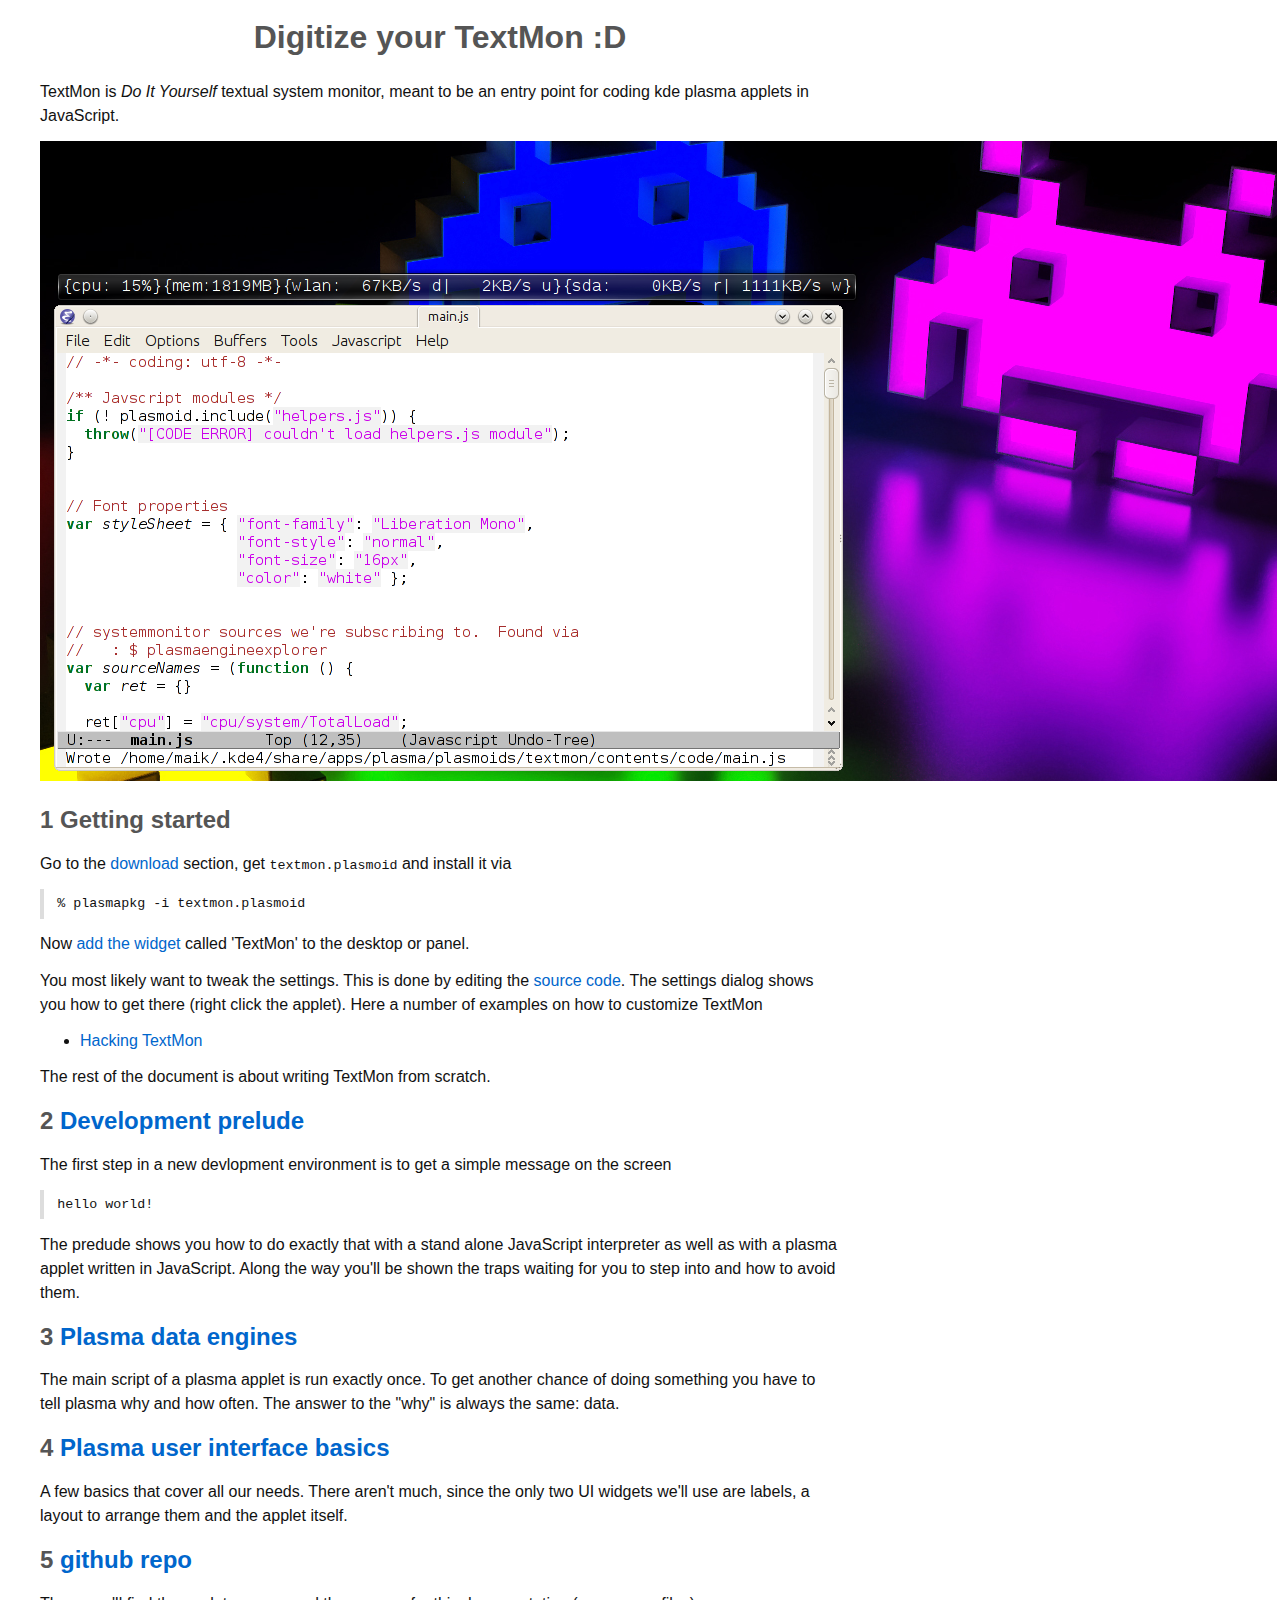
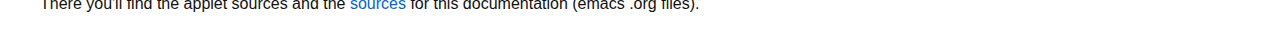
<file: index.html>
<?xml version="1.0" encoding="iso-8859-1"?>
<!DOCTYPE html PUBLIC "-//W3C//DTD XHTML 1.0 Strict//EN"
               "http://www.w3.org/TR/xhtml1/DTD/xhtml1-strict.dtd">
<html xmlns="http://www.w3.org/1999/xhtml" lang="en" xml:lang="en">
<head>
<title>Digitize your TextMon :D</title>
<meta http-equiv="Content-Type" content="text/html;charset=iso-8859-1"/>
<meta name="title" content="Digitize your TextMon :D"/>
<meta name="generator" content="Org-mode"/>
<meta name="generated" content="2012-02-22 20:58:06 CET"/>
<meta name="author" content="Maik Beckmann &amp;lt;beckmann.maik@googlemail.com&amp;gt;"/>
<meta name="description" content=""/>
<meta name="keywords" content=""/>
<style type="text/css">
 <!--/*--><![CDATA[/*><!--*/
  html { font-family: Times, serif; font-size: 12pt; }
  .title  { text-align: center; }
  .todo   { color: red; }
  .done   { color: green; }
  .tag    { background-color: #add8e6; font-weight:normal }
  .target { }
  .timestamp { color: #bebebe; }
  .timestamp-kwd { color: #5f9ea0; }
  .right  {margin-left:auto; margin-right:0px;  text-align:right;}
  .left   {margin-left:0px;  margin-right:auto; text-align:left;}
  .center {margin-left:auto; margin-right:auto; text-align:center;}
  p.verse { margin-left: 3% }
  pre {
	border: 1pt solid #AEBDCC;
	background-color: #F3F5F7;
	padding: 5pt;
	font-family: courier, monospace;
        font-size: 90%;
        overflow:auto;
  }
  table { border-collapse: collapse; }
  td, th { vertical-align: top;  }
  th.right  { text-align:center;  }
  th.left   { text-align:center;   }
  th.center { text-align:center; }
  td.right  { text-align:right;  }
  td.left   { text-align:left;   }
  td.center { text-align:center; }
  dt { font-weight: bold; }
  div.figure { padding: 0.5em; }
  div.figure p { text-align: center; }
  div.inlinetask {
    padding:10px;
    border:2px solid gray;
    margin:10px;
    background: #ffffcc;
  }
  textarea { overflow-x: auto; }
  .linenr { font-size:smaller }
  .code-highlighted {background-color:#ffff00;}
  .org-info-js_info-navigation { border-style:none; }
  #org-info-js_console-label { font-size:10px; font-weight:bold;
                               white-space:nowrap; }
  .org-info-js_search-highlight {background-color:#ffff00; color:#000000;
                                 font-weight:bold; }
  /*]]>*/-->
</style>
<link rel="stylesheet" type="text/css" href="org-mode.css"/>
<script type="text/javascript">
<!--/*--><![CDATA[/*><!--*/
 function CodeHighlightOn(elem, id)
 {
   var target = document.getElementById(id);
   if(null != target) {
     elem.cacheClassElem = elem.className;
     elem.cacheClassTarget = target.className;
     target.className = "code-highlighted";
     elem.className   = "code-highlighted";
   }
 }
 function CodeHighlightOff(elem, id)
 {
   var target = document.getElementById(id);
   if(elem.cacheClassElem)
     elem.className = elem.cacheClassElem;
   if(elem.cacheClassTarget)
     target.className = elem.cacheClassTarget;
 }
/*]]>*///-->
</script>

</head>
<body>

<div id="preamble">

</div>

<div id="content">
<h1 class="title">Digitize your TextMon :D</h1>

<p>TextMon is <i>Do It Yourself</i> textual system monitor, meant to be an entry point
for coding kde plasma applets in JavaScript.
</p>
<p>
<img src="images/code_monster.png"  alt="images/code_monster.png" />
</p>

<div id="outline-container-1" class="outline-2">
<h2 id="sec-1"><span class="section-number-2">1</span> Getting started</h2>
<div class="outline-text-2" id="text-1">

<p>Go to the <a href="http://github.com/MaikBeckmann/plasma-textmon/downloads">download</a> section, get <code>textmon.plasmoid</code> and install it via
</p><pre class="example">
% plasmapkg -i textmon.plasmoid
</pre>

<p>Now <a href="http://userbase.kde.org/Plasma#Widgets">add the widget</a> called 'TextMon' to the desktop or panel.
</p>
<p>
You most likely want to tweak the settings. This is done by editing the <a href="http://github.com/MaikBeckmann/plasma-textmon/blob/master/textmon/contents/code/main.js">source code</a>. The settings dialog shows you how to get there (right click the applet).
Here a number of examples on how to customize TextMon
</p><ul>
<li><a href="hacking-textmon.html">Hacking TextMon</a>
</li>
</ul>


<p>
The rest of the document is about writing TextMon from scratch.
</p>
</div>

</div>

<div id="outline-container-2" class="outline-2">
<h2 id="sec-2"><span class="section-number-2">2</span> <a href="prelude.html">Development prelude</a></h2>
<div class="outline-text-2" id="text-2">

<p>The first step in a new devlopment environment is to get a simple message on the screen
</p><pre class="example">
hello world!
</pre>

<p>The predude shows you how to do exactly that with a stand alone JavaScript
interpreter as well as with a plasma applet written in JavaScript.  Along the
way you'll be shown the traps waiting for you to step into and how to avoid
them.
</p>
</div>

</div>

<div id="outline-container-3" class="outline-2">
<h2 id="sec-3"><span class="section-number-2">3</span> <a href="dataengines.html">Plasma data engines</a></h2>
<div class="outline-text-2" id="text-3">

<p>The main script of a plasma applet is run exactly once.  To get another chance
of doing something you have to tell plasma why and how often.  The answer to
the "why" is always the same: data.
</p>
</div>

</div>

<div id="outline-container-4" class="outline-2">
<h2 id="sec-4"><span class="section-number-2">4</span> <a href="ui-basics.html">Plasma user interface basics</a></h2>
<div class="outline-text-2" id="text-4">

<p>A few basics that cover all our needs.  There aren't much, since the only two
UI widgets we'll use are labels, a layout to arrange them and the applet
itself.
</p>
</div>

</div>

<div id="outline-container-5" class="outline-2">
<h2 id="sec-5"><span class="section-number-2">5</span> <a href="http://github.com/MaikBeckmann/plasma-textmon">github repo</a></h2>
<div class="outline-text-2" id="text-5">

<p>There you'll find the applet sources and the <a href="http://github.com/MaikBeckmann/plasma-textmon/tree/gh-pages">sources</a> for this documentation
(emacs .org files).
</p></div>
</div>
</div>

</body>
</html>
</file>
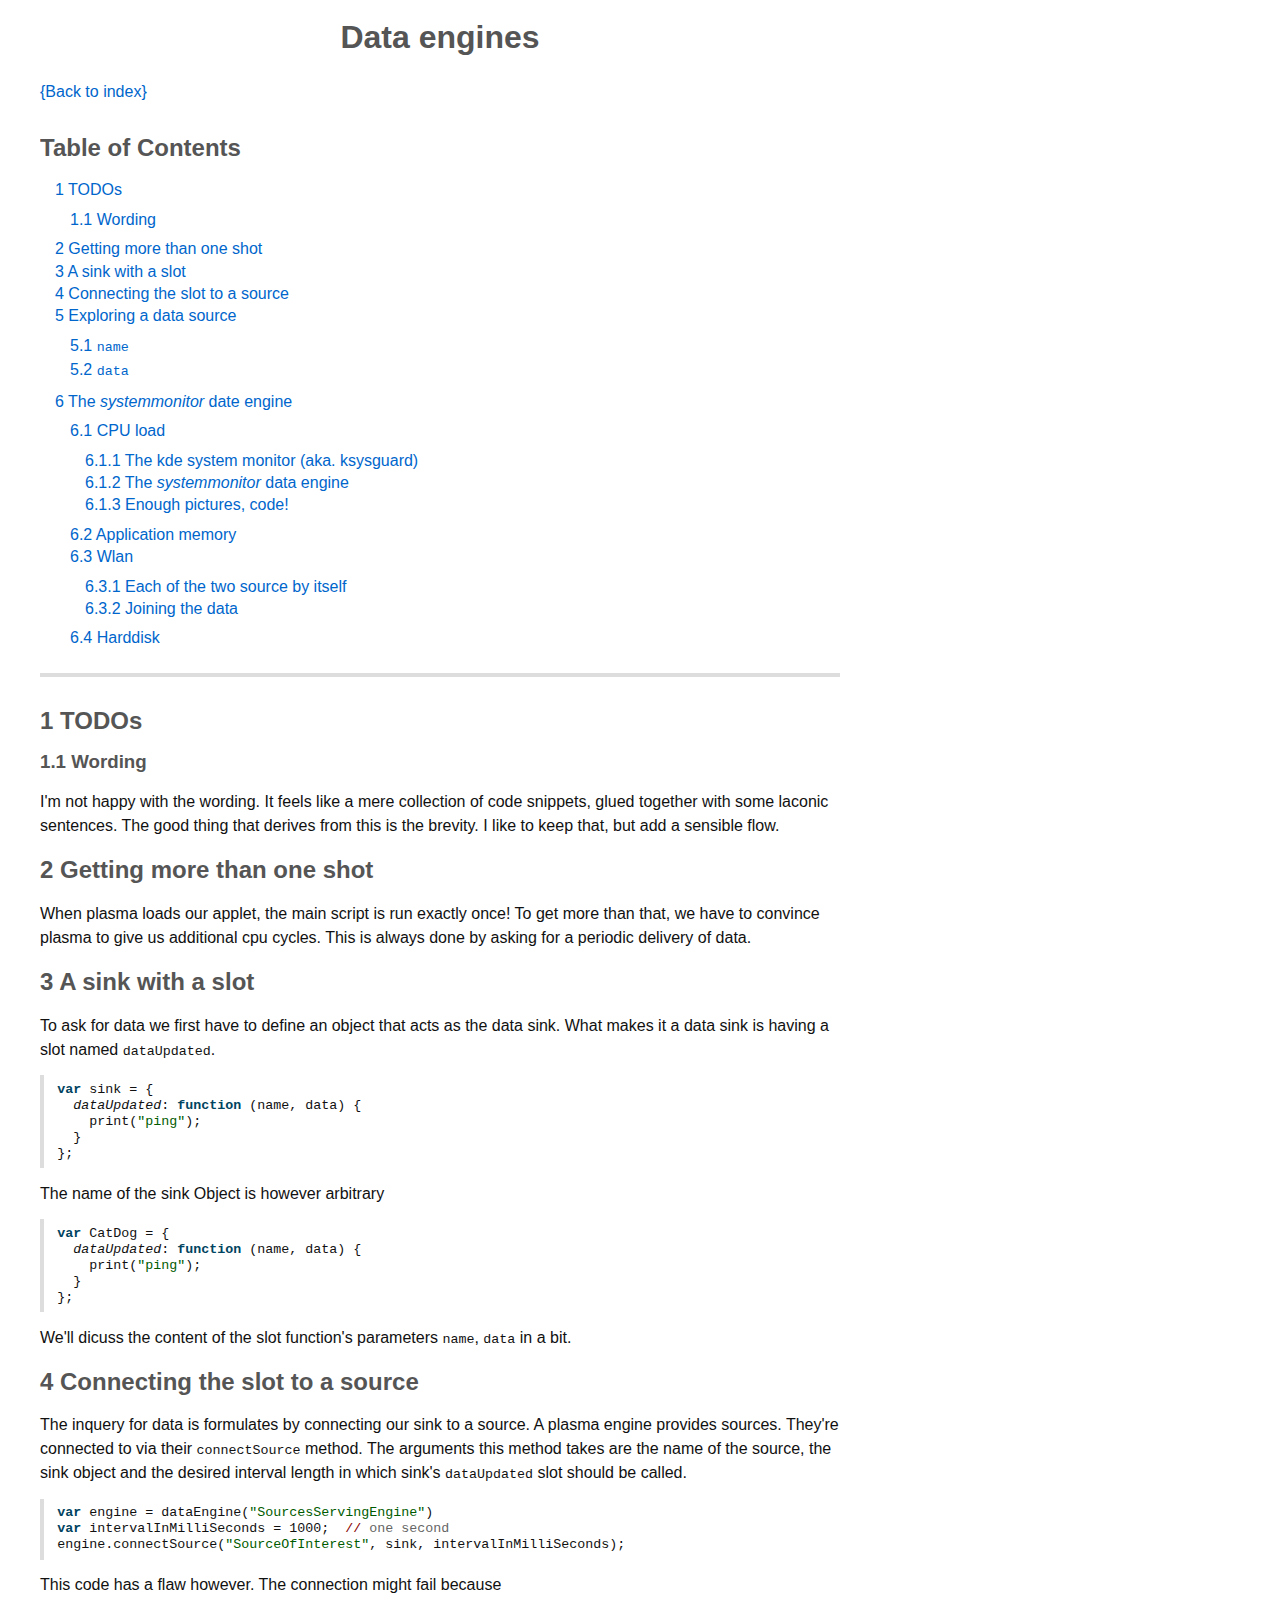
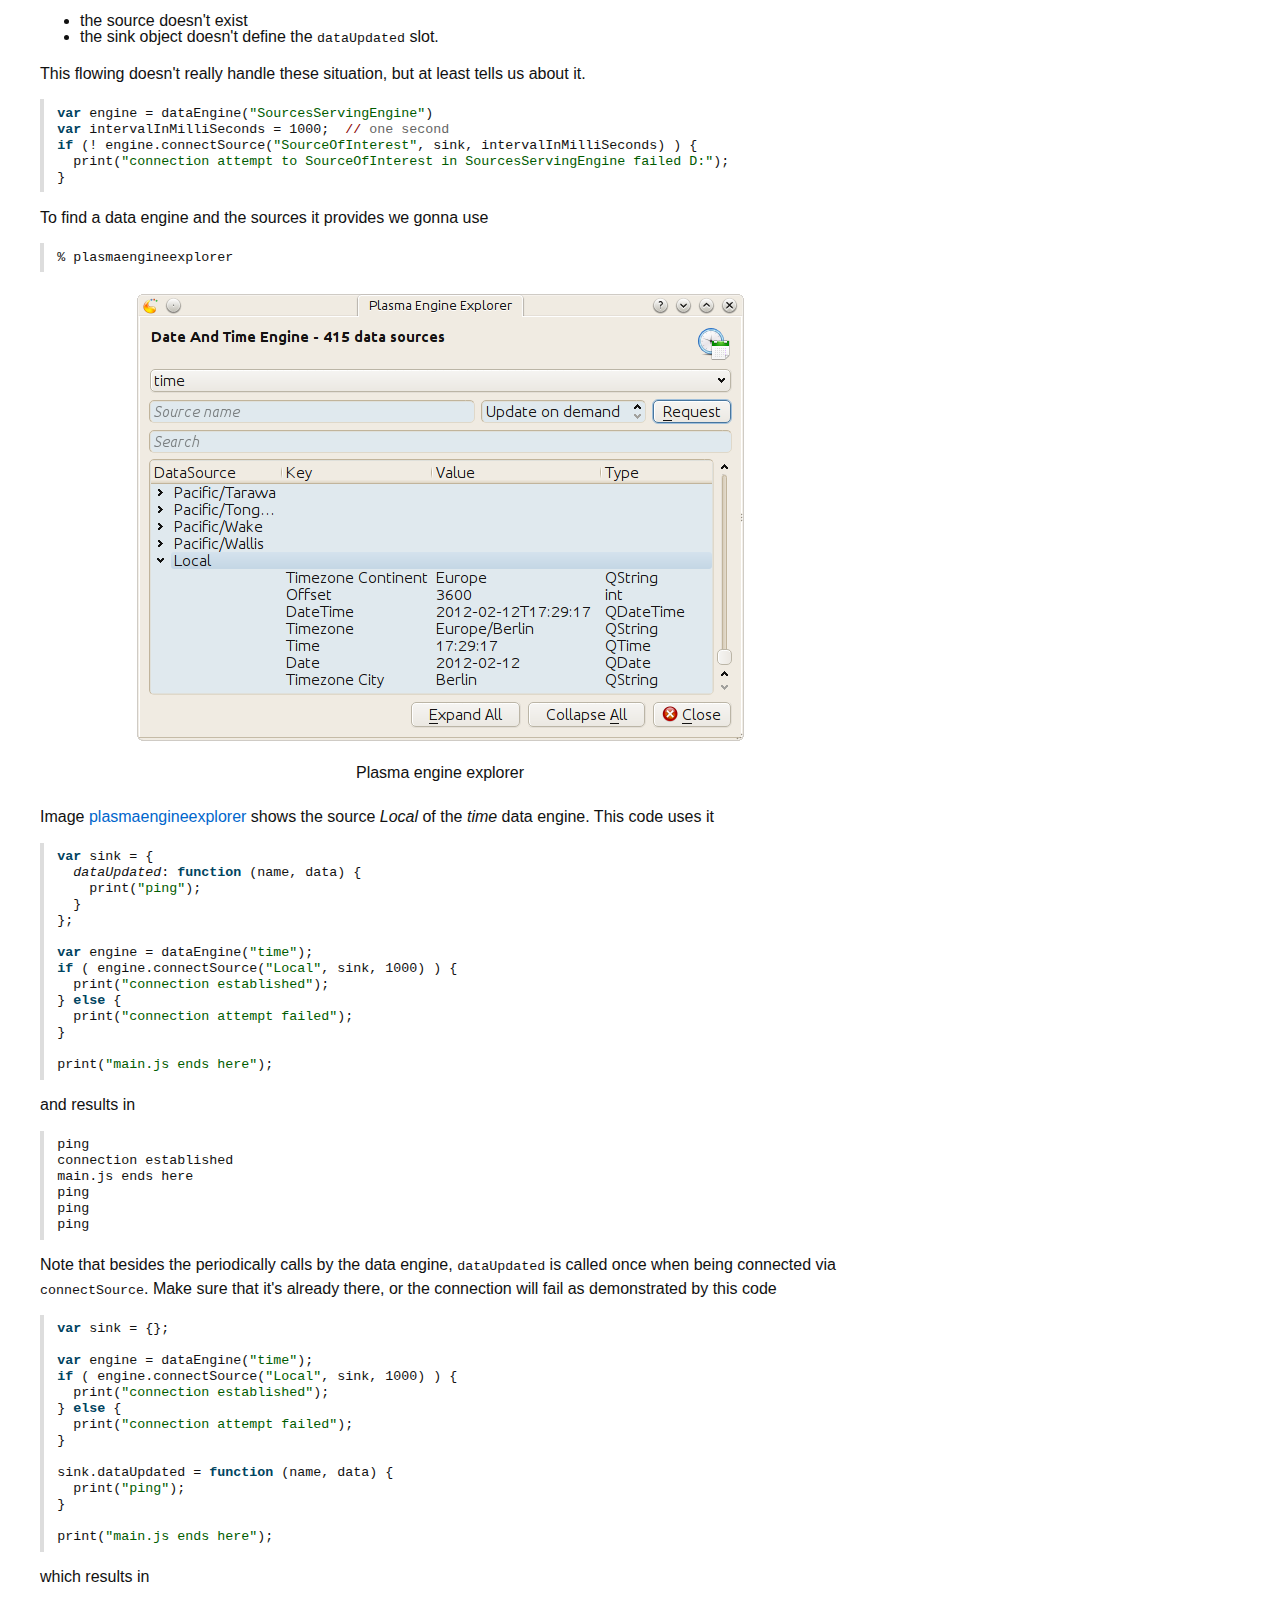
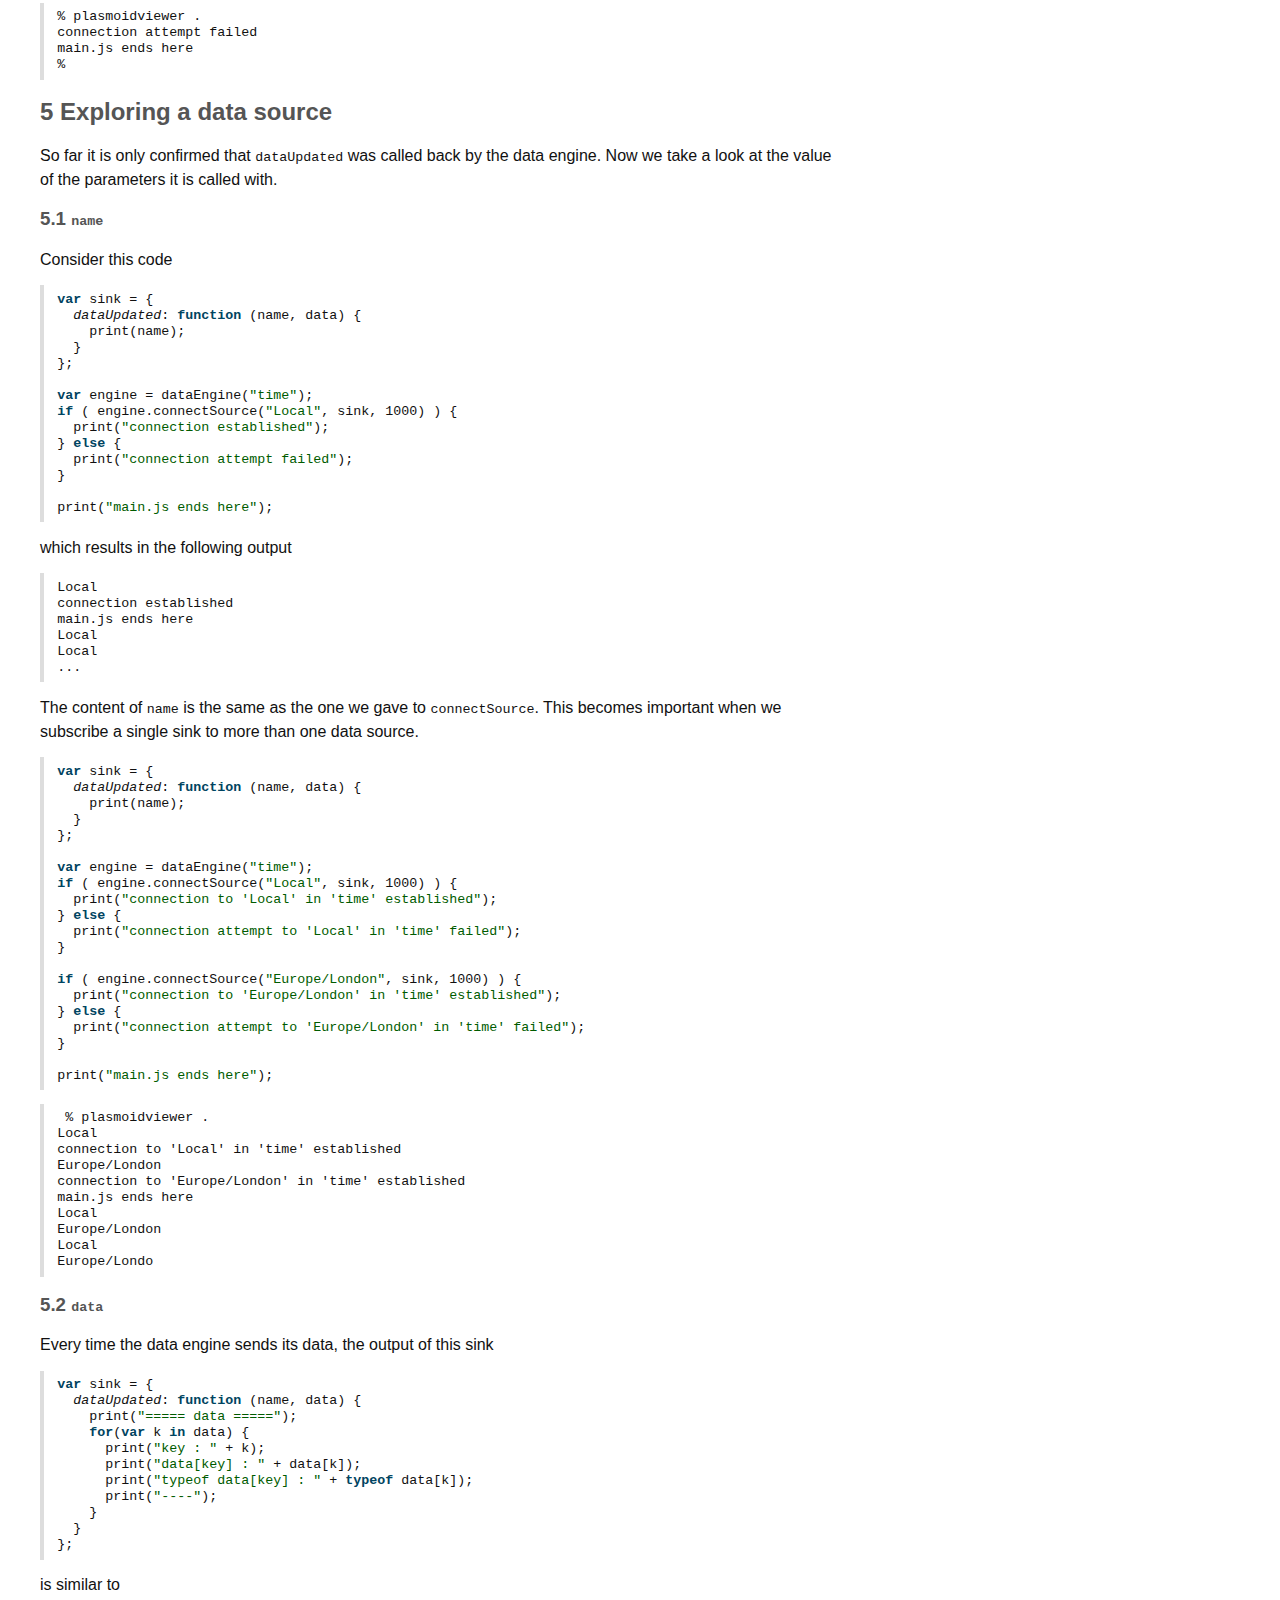
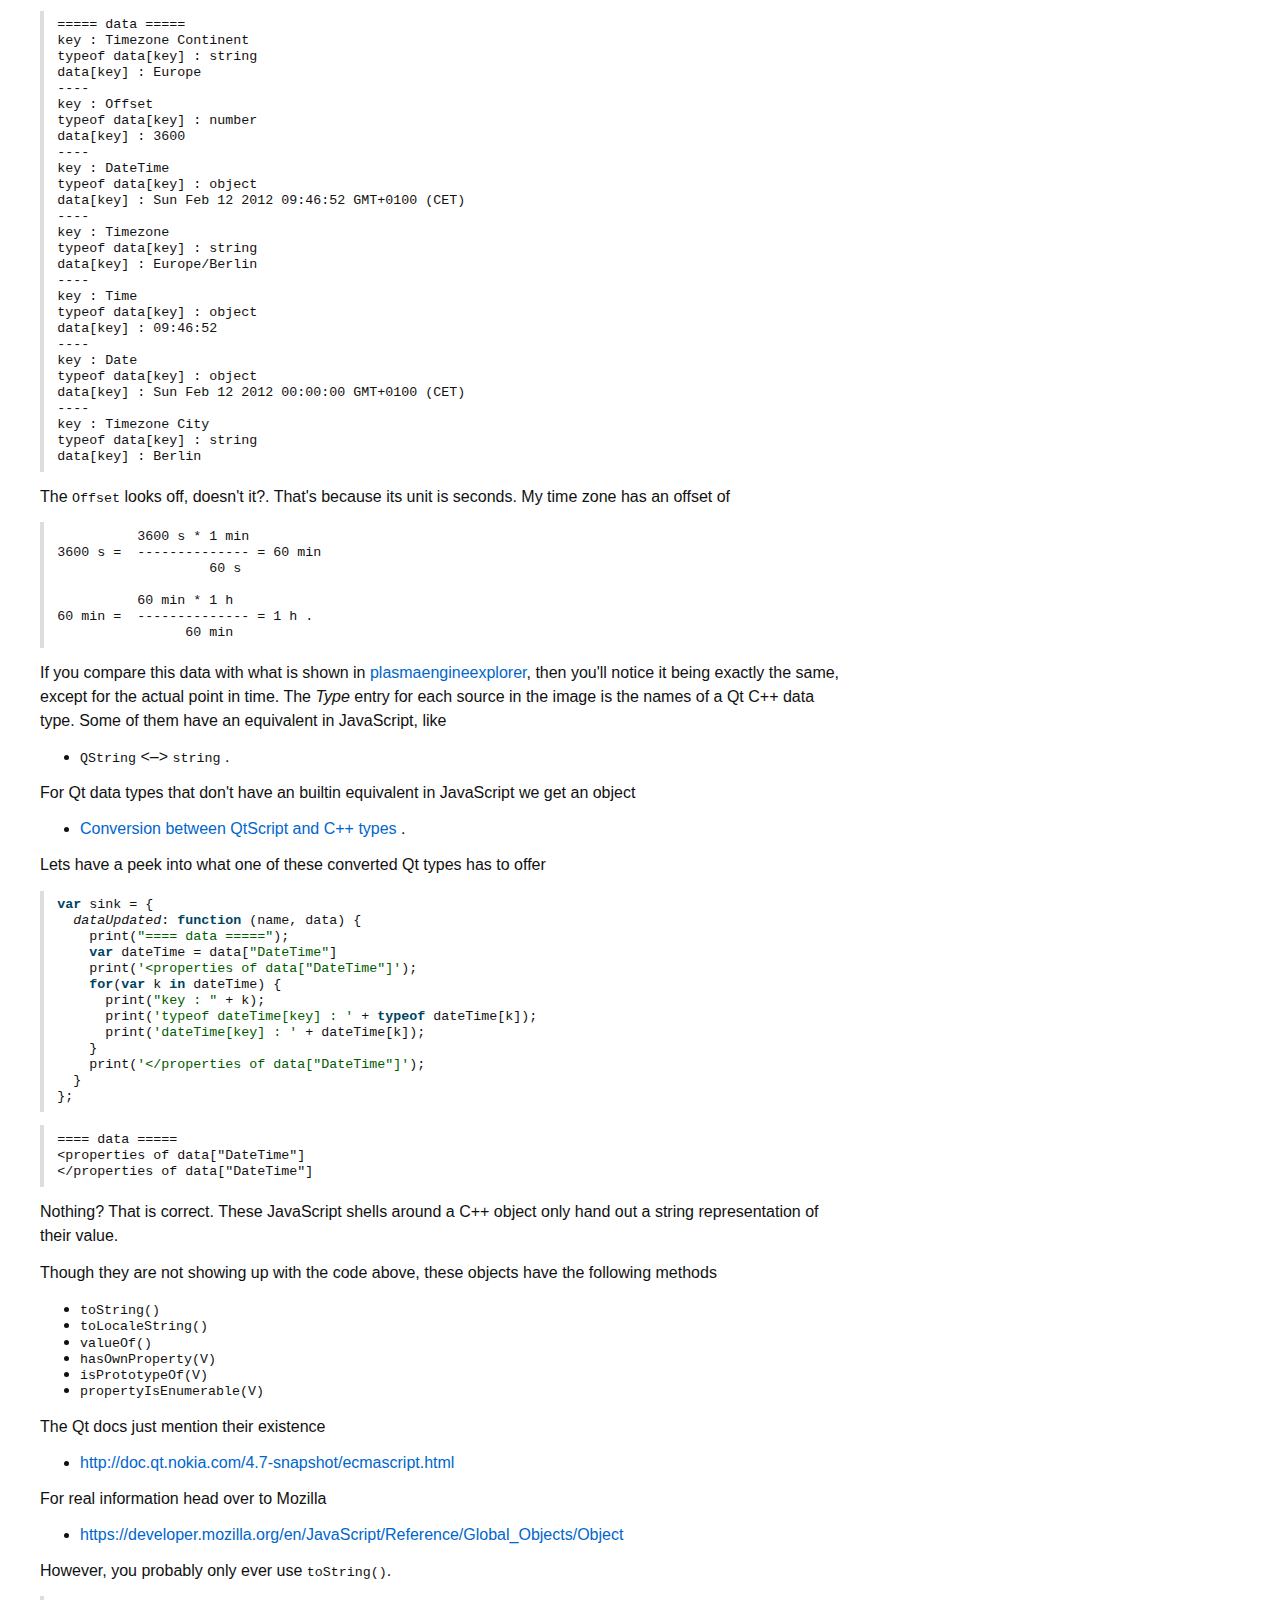
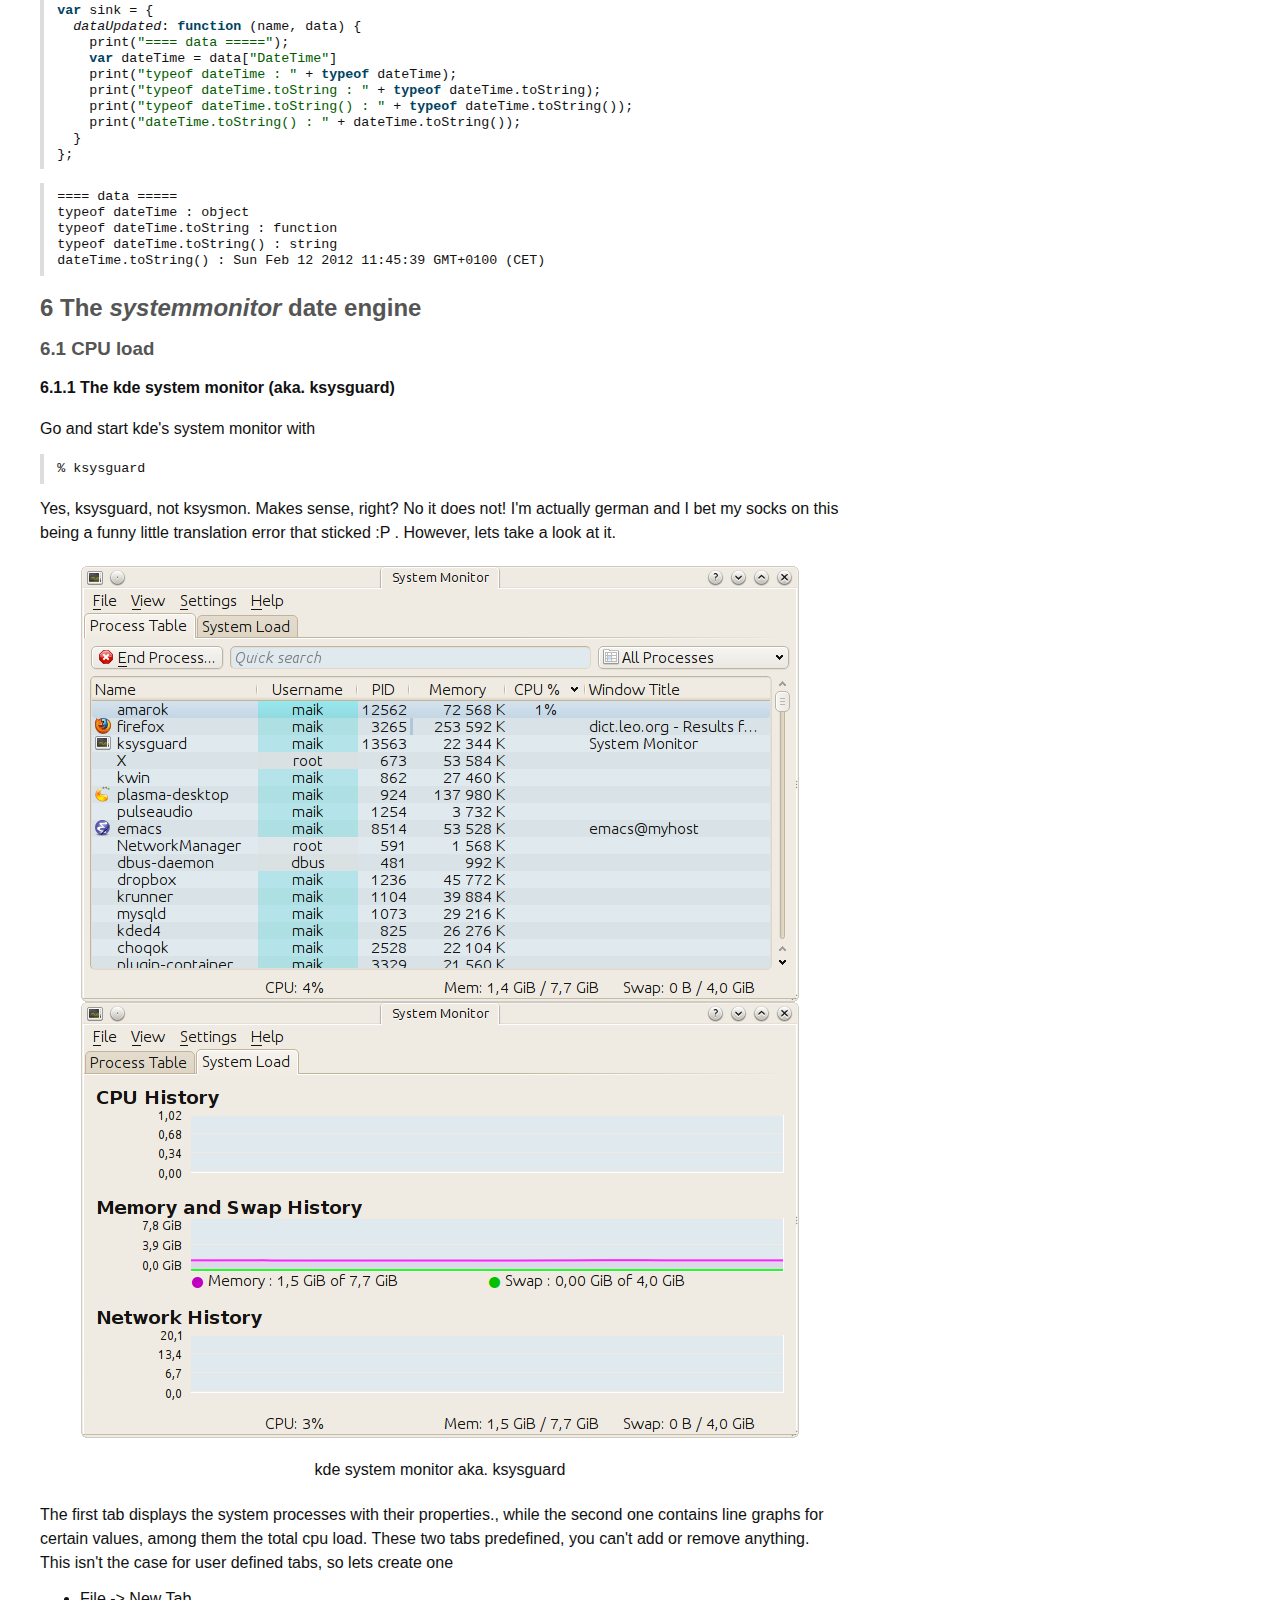
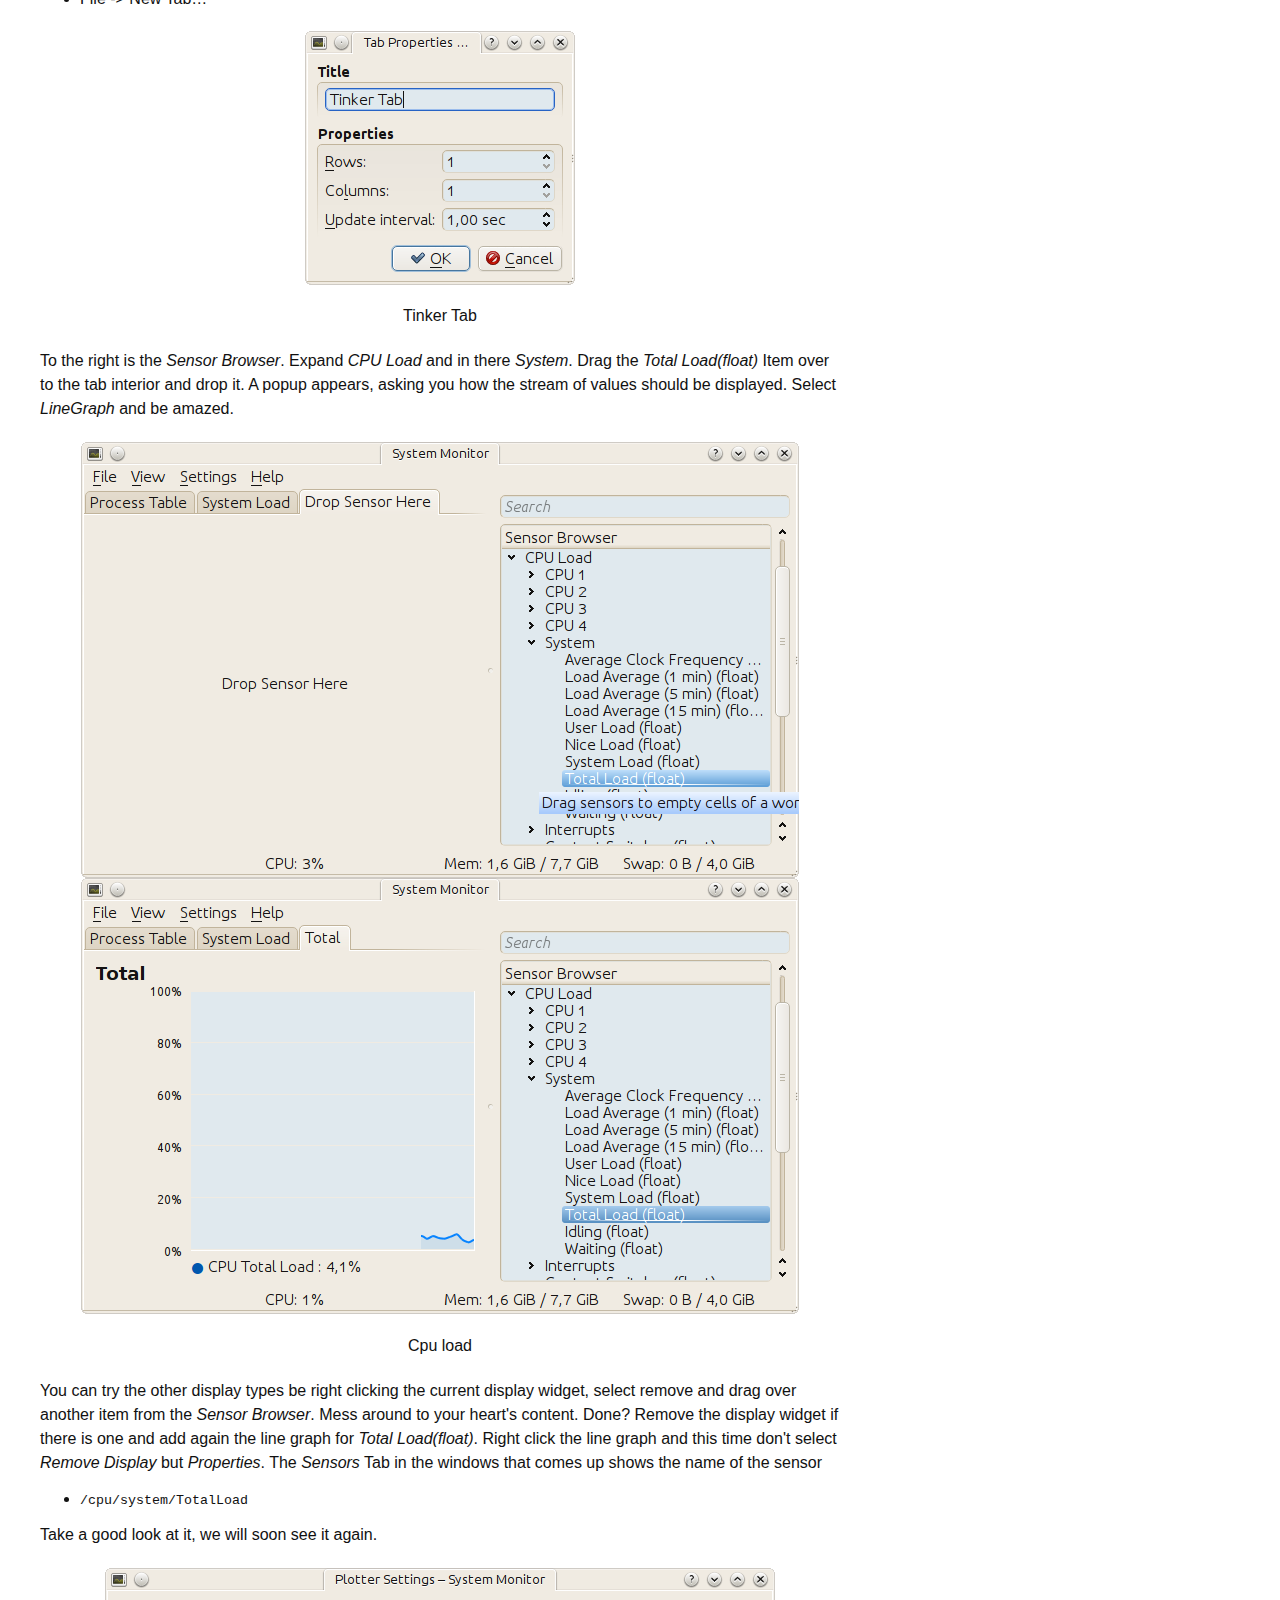
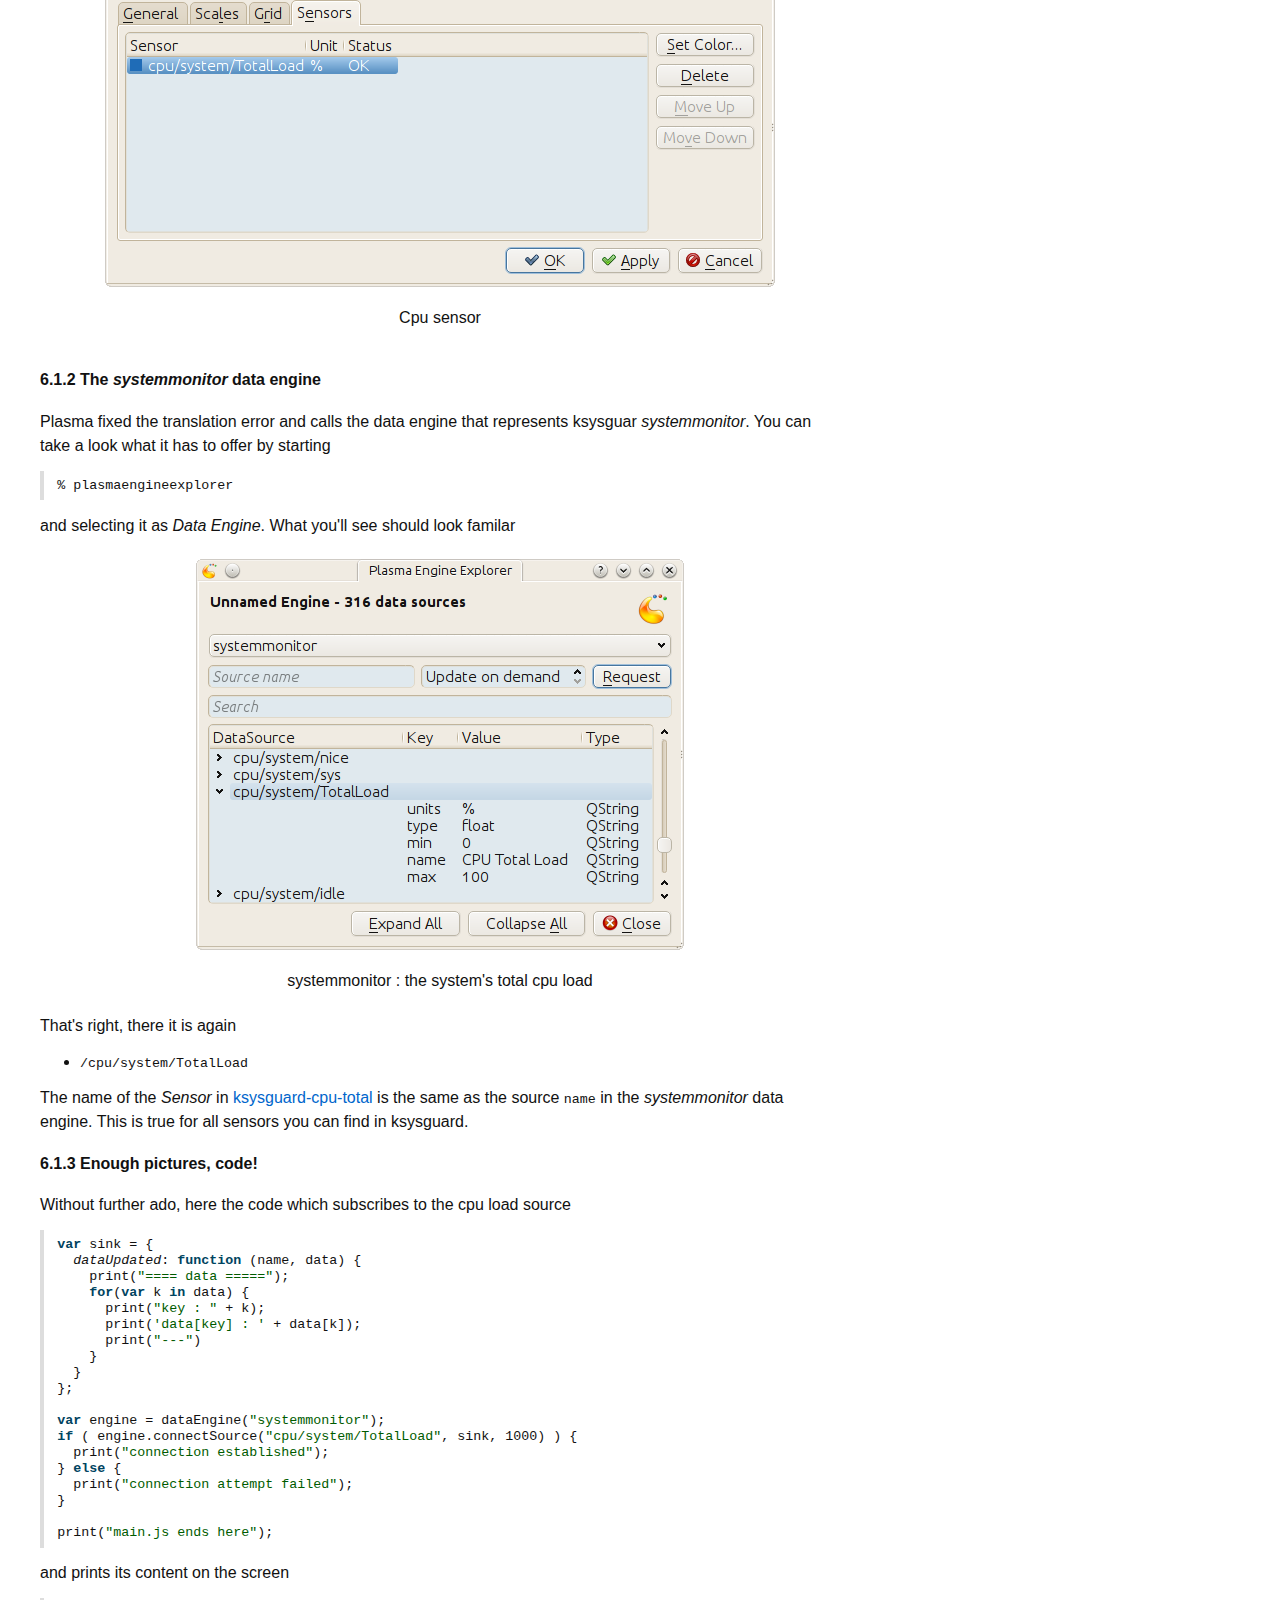
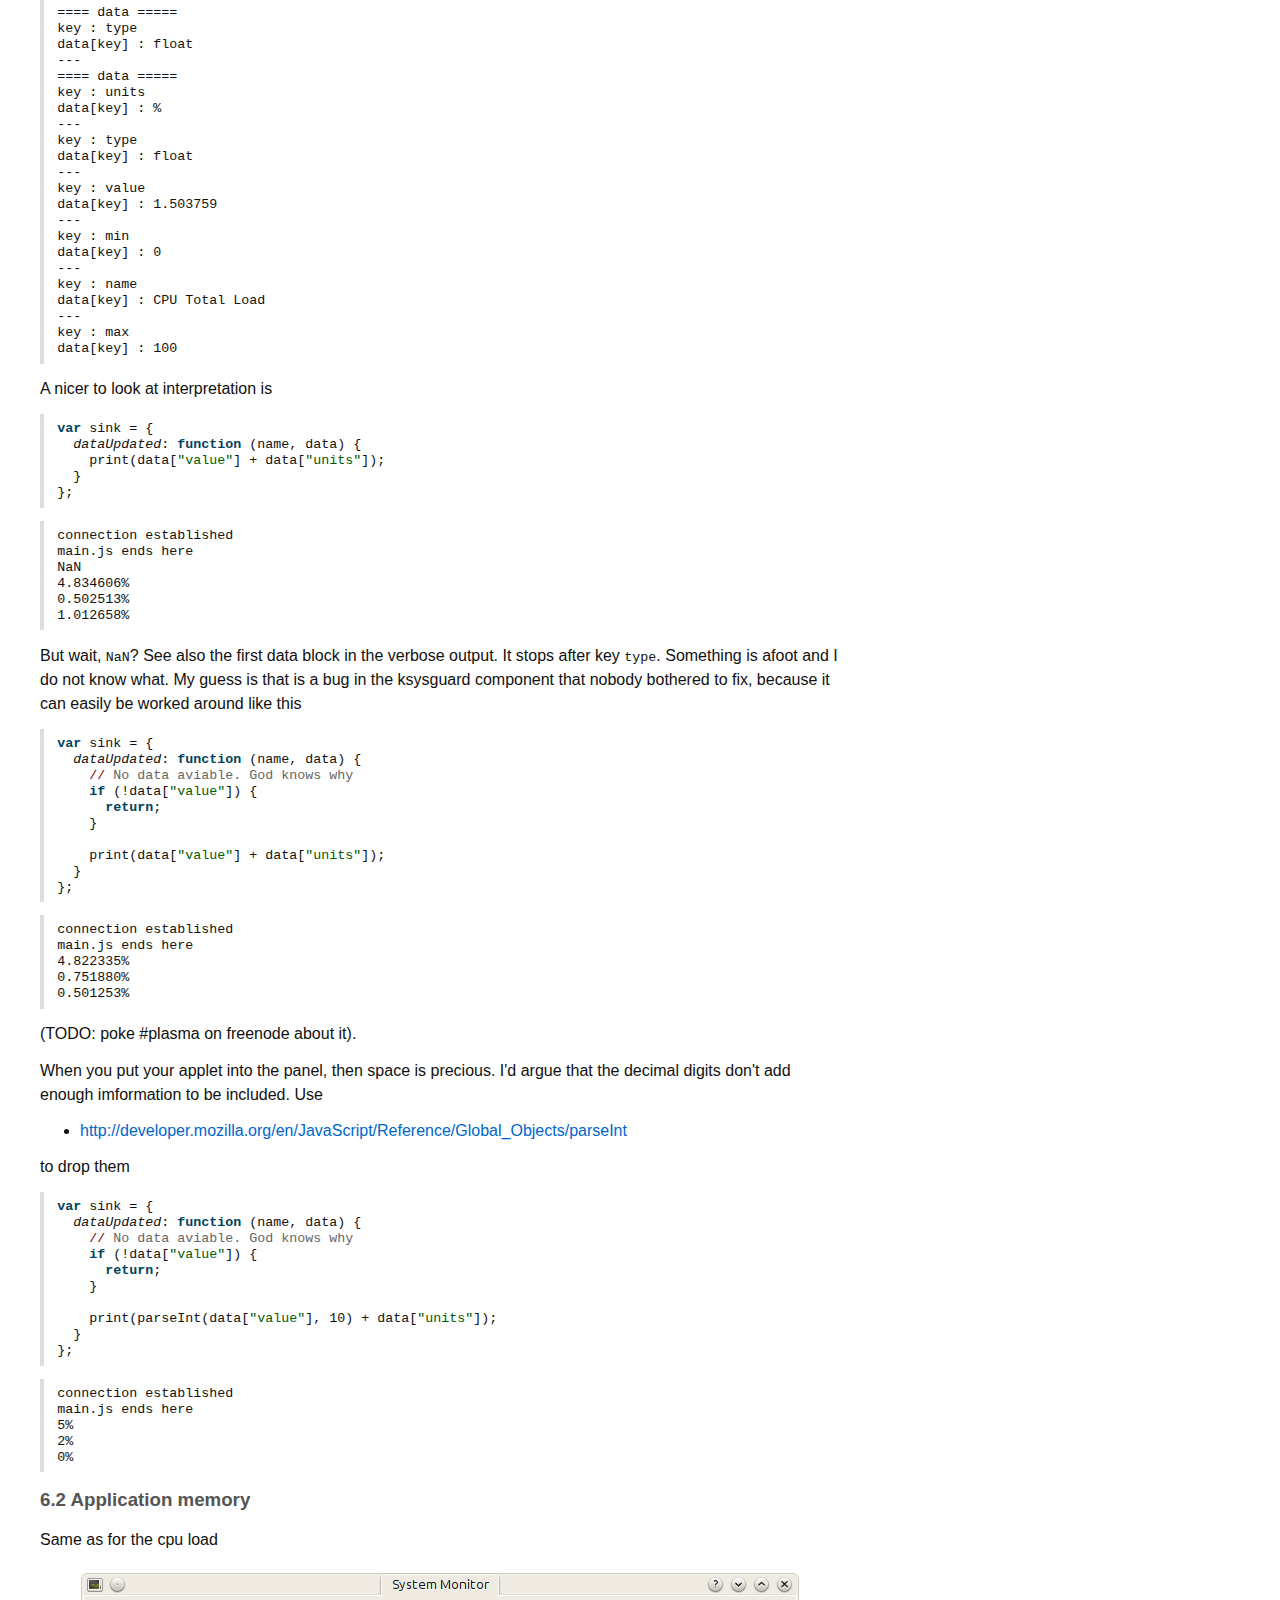
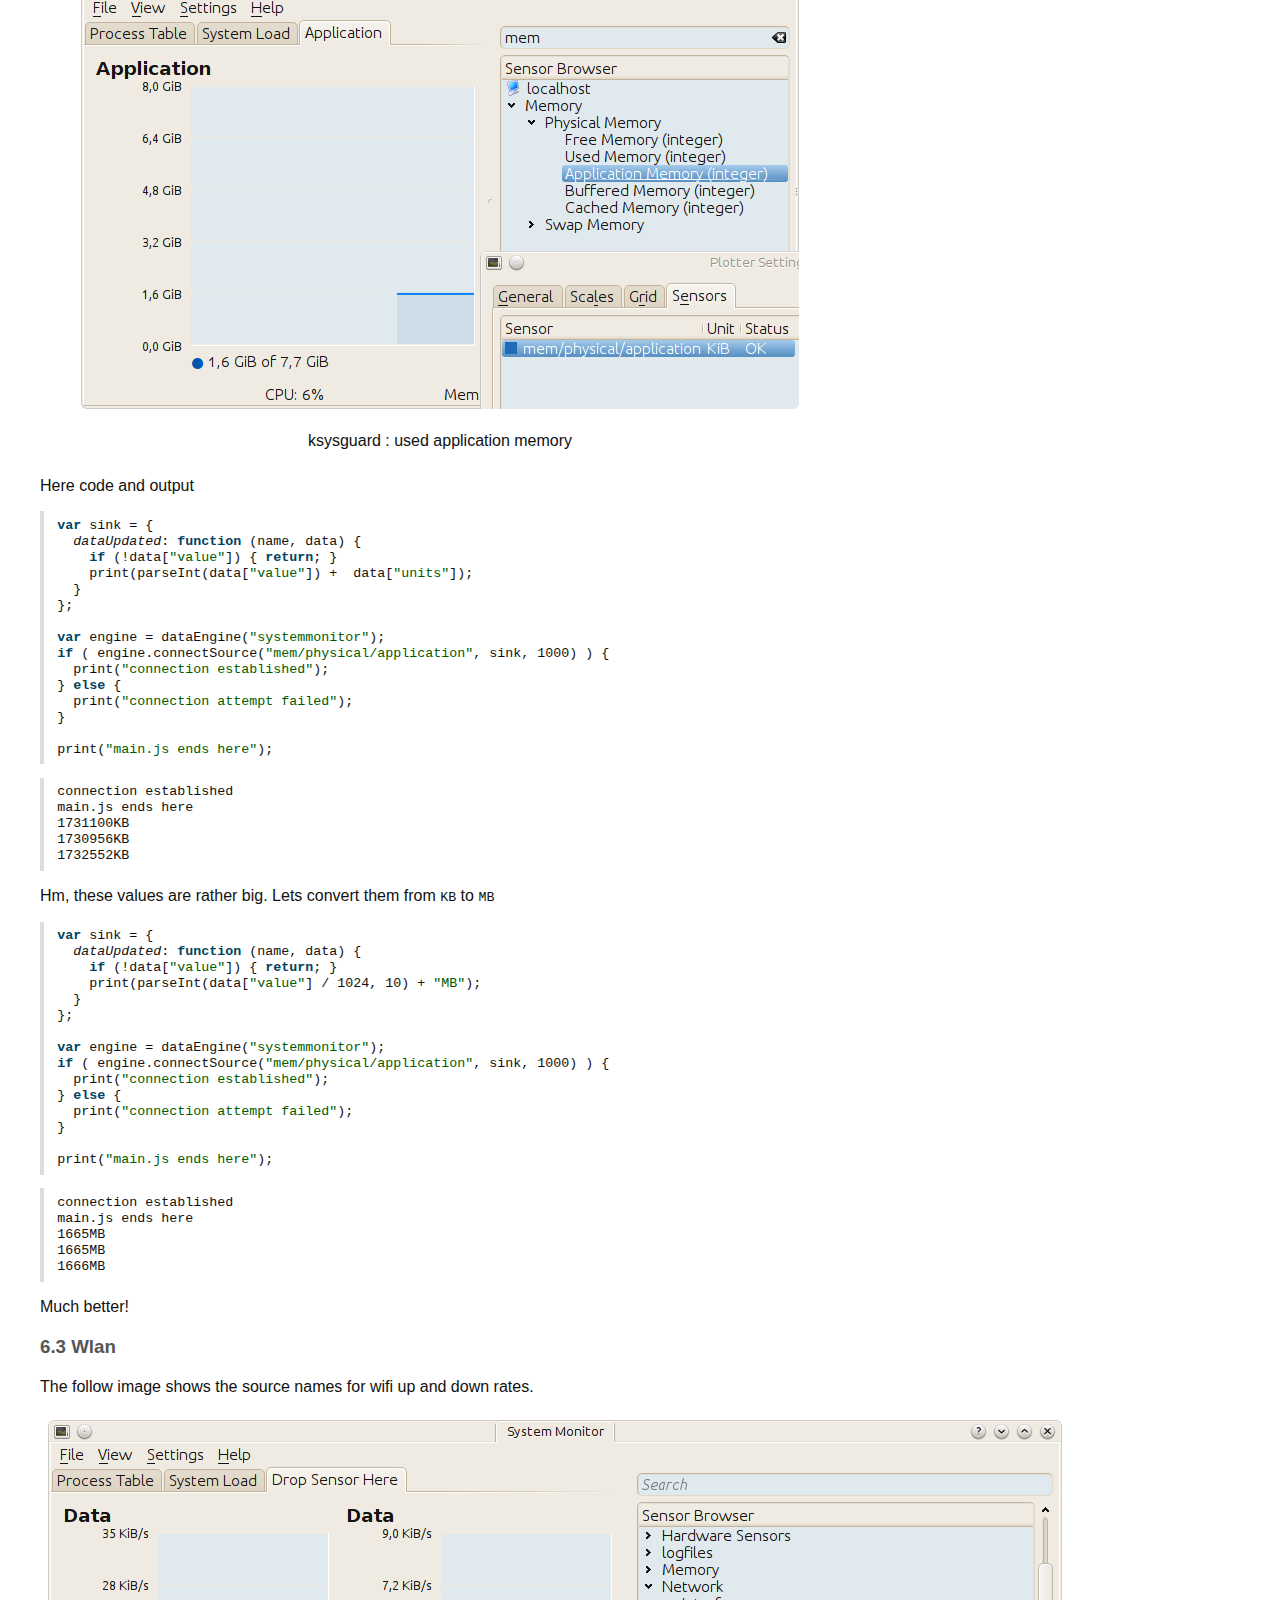
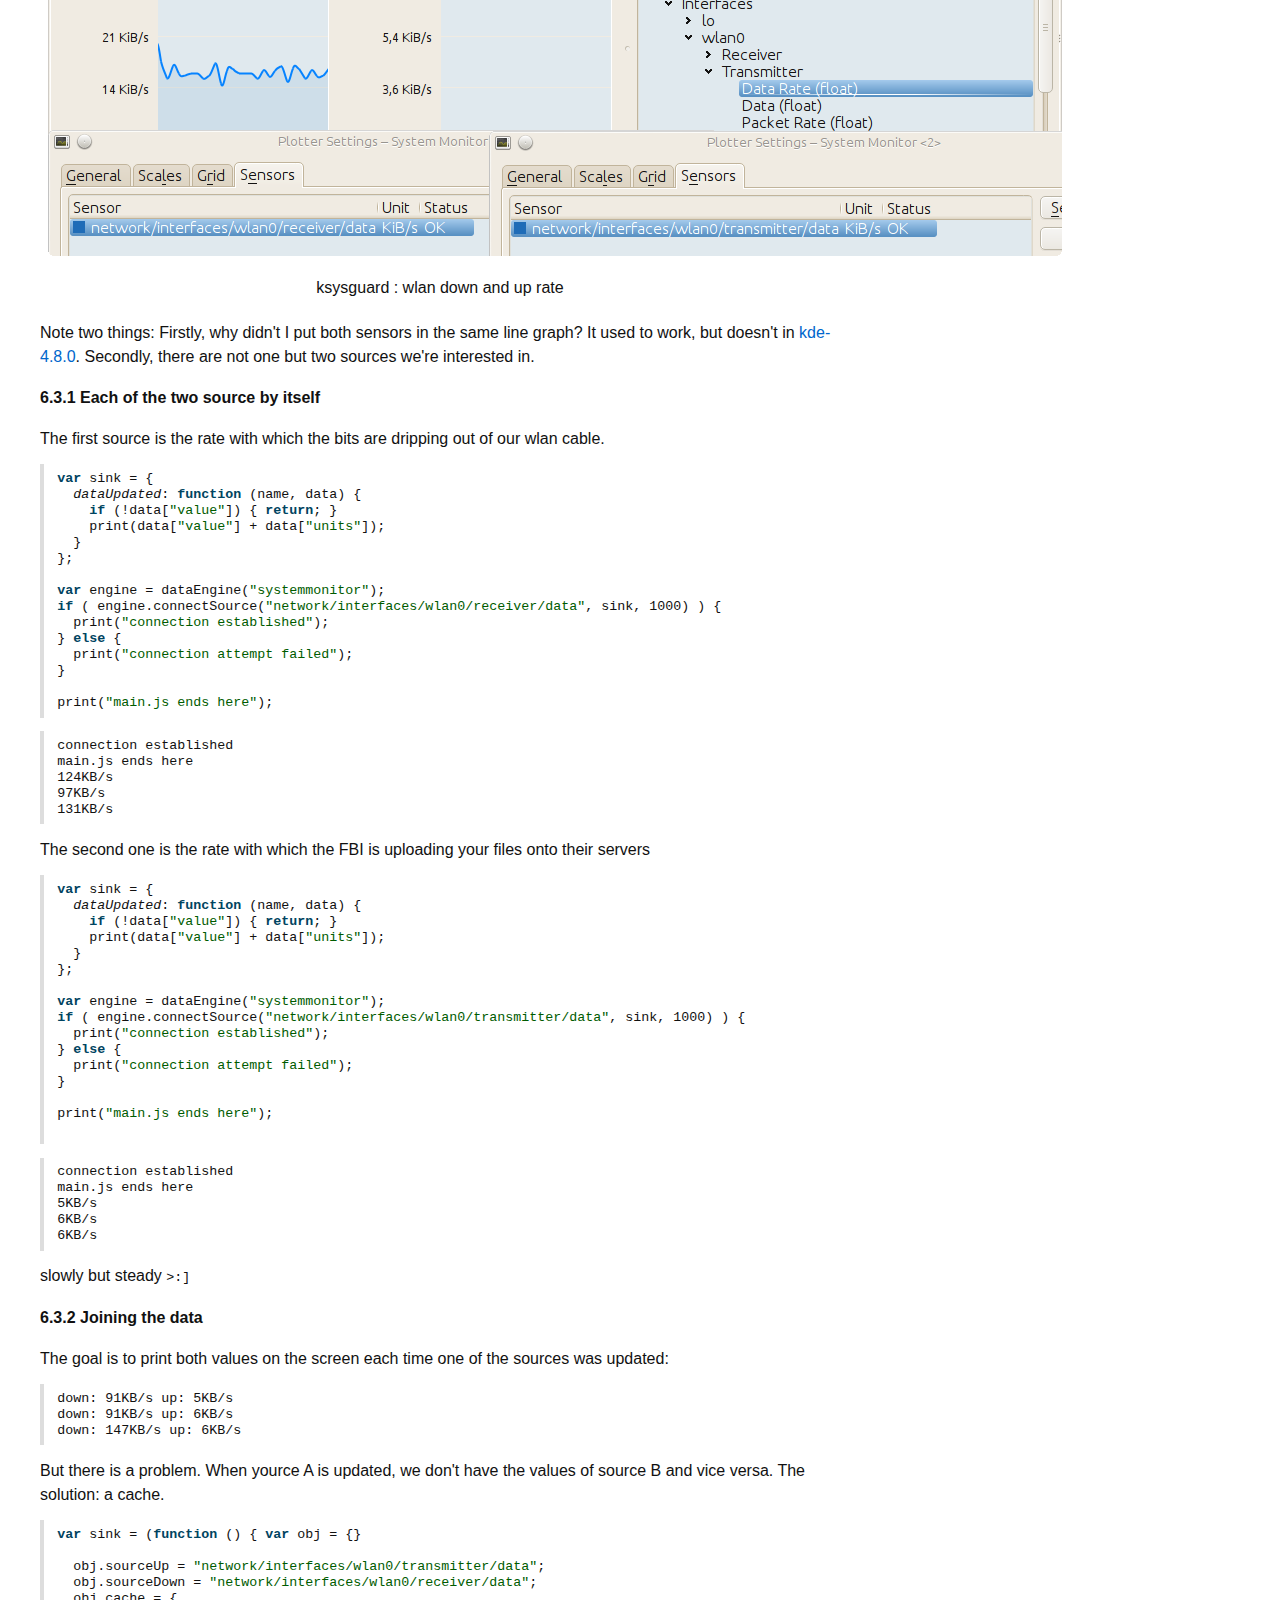
<file: dataengines.html>
<?xml version="1.0" encoding="iso-8859-1"?>
<!DOCTYPE html PUBLIC "-//W3C//DTD XHTML 1.0 Strict//EN"
               "http://www.w3.org/TR/xhtml1/DTD/xhtml1-strict.dtd">
<html xmlns="http://www.w3.org/1999/xhtml" lang="en" xml:lang="en">
<head>
<title>Data engines</title>
<meta http-equiv="Content-Type" content="text/html;charset=iso-8859-1"/>
<meta name="title" content="Data engines"/>
<meta name="generator" content="Org-mode"/>
<meta name="generated" content="2012-02-22 20:58:18 CET"/>
<meta name="author" content="Maik Beckmann &amp;lt;beckmann.maik@googlemail.com&amp;gt;"/>
<meta name="description" content=""/>
<meta name="keywords" content=""/>
<style type="text/css">
 <!--/*--><![CDATA[/*><!--*/
  html { font-family: Times, serif; font-size: 12pt; }
  .title  { text-align: center; }
  .todo   { color: red; }
  .done   { color: green; }
  .tag    { background-color: #add8e6; font-weight:normal }
  .target { }
  .timestamp { color: #bebebe; }
  .timestamp-kwd { color: #5f9ea0; }
  .right  {margin-left:auto; margin-right:0px;  text-align:right;}
  .left   {margin-left:0px;  margin-right:auto; text-align:left;}
  .center {margin-left:auto; margin-right:auto; text-align:center;}
  p.verse { margin-left: 3% }
  pre {
	border: 1pt solid #AEBDCC;
	background-color: #F3F5F7;
	padding: 5pt;
	font-family: courier, monospace;
        font-size: 90%;
        overflow:auto;
  }
  table { border-collapse: collapse; }
  td, th { vertical-align: top;  }
  th.right  { text-align:center;  }
  th.left   { text-align:center;   }
  th.center { text-align:center; }
  td.right  { text-align:right;  }
  td.left   { text-align:left;   }
  td.center { text-align:center; }
  dt { font-weight: bold; }
  div.figure { padding: 0.5em; }
  div.figure p { text-align: center; }
  div.inlinetask {
    padding:10px;
    border:2px solid gray;
    margin:10px;
    background: #ffffcc;
  }
  textarea { overflow-x: auto; }
  .linenr { font-size:smaller }
  .code-highlighted {background-color:#ffff00;}
  .org-info-js_info-navigation { border-style:none; }
  #org-info-js_console-label { font-size:10px; font-weight:bold;
                               white-space:nowrap; }
  .org-info-js_search-highlight {background-color:#ffff00; color:#000000;
                                 font-weight:bold; }
  /*]]>*/-->
</style>
<link rel="stylesheet" type="text/css" href="org-mode.css"/>
<script type="text/javascript">
<!--/*--><![CDATA[/*><!--*/
 function CodeHighlightOn(elem, id)
 {
   var target = document.getElementById(id);
   if(null != target) {
     elem.cacheClassElem = elem.className;
     elem.cacheClassTarget = target.className;
     target.className = "code-highlighted";
     elem.className   = "code-highlighted";
   }
 }
 function CodeHighlightOff(elem, id)
 {
   var target = document.getElementById(id);
   if(elem.cacheClassElem)
     elem.className = elem.cacheClassElem;
   if(elem.cacheClassTarget)
     target.className = elem.cacheClassTarget;
 }
/*]]>*///-->
</script>

</head>
<body>

<div id="preamble">

</div>

<div id="content">
<h1 class="title">Data engines</h1>

<p><a href="index.html">{Back to index}</a>
</p>

<div id="table-of-contents">
<h2>Table of Contents</h2>
<div id="text-table-of-contents">
<ul>
<li><a href="#sec-1">1 TODOs</a>
<ul>
<li><a href="#sec-1-1">1.1 Wording</a></li>
</ul>
</li>
<li><a href="#sec-2">2 Getting more than one shot</a></li>
<li><a href="#sec-3">3 A sink with a slot</a></li>
<li><a href="#sec-4">4 Connecting the slot to a source</a></li>
<li><a href="#sec-5">5 Exploring a data source</a>
<ul>
<li><a href="#sec-5-1">5.1 <code>name</code></a></li>
<li><a href="#sec-5-2">5.2 <code>data</code></a></li>
</ul>
</li>
<li><a href="#sec-6">6 The <i>systemmonitor</i> date engine</a>
<ul>
<li><a href="#sec-6-1">6.1 CPU load</a>
<ul>
<li><a href="#sec-6-1-1">6.1.1 The kde system monitor (aka. ksysguard)</a></li>
<li><a href="#sec-6-1-2">6.1.2 The <i>systemmonitor</i> data engine</a></li>
<li><a href="#sec-6-1-3">6.1.3 Enough pictures, code!</a></li>
</ul>
</li>
<li><a href="#sec-6-2">6.2 Application memory</a></li>
<li><a href="#sec-6-3">6.3 Wlan</a>
<ul>
<li><a href="#sec-6-3-1">6.3.1 Each of the two source by itself</a></li>
<li><a href="#sec-6-3-2">6.3.2 Joining the data</a></li>
</ul>
</li>
<li><a href="#sec-6-4">6.4 Harddisk</a></li>
</ul>
</li>
</ul>
</div>
</div>

<div id="outline-container-1" class="outline-2">
<h2 id="sec-1"><span class="section-number-2">1</span> TODOs</h2>
<div class="outline-text-2" id="text-1">


</div>

<div id="outline-container-1-1" class="outline-3">
<h3 id="sec-1-1"><span class="section-number-3">1.1</span> Wording</h3>
<div class="outline-text-3" id="text-1-1">

<p>I'm not happy with the wording.  It feels like a mere collection of code
snippets, glued together with some laconic sentences.  The good thing that
derives from this is the brevity.  I like to keep that, but add a sensible
flow.
</p>
</div>
</div>

</div>

<div id="outline-container-2" class="outline-2">
<h2 id="sec-2"><span class="section-number-2">2</span> Getting more than one shot</h2>
<div class="outline-text-2" id="text-2">

<p>When plasma loads our applet, the main script is run exactly once!  To get more
than that, we have to convince plasma to give us additional cpu cycles.  This
is always done by asking for a periodic delivery of data.
</p>
</div>

</div>

<div id="outline-container-3" class="outline-2">
<h2 id="sec-3"><span class="section-number-2">3</span> A sink with a slot</h2>
<div class="outline-text-2" id="text-3">

<p>To ask for data we first have to define an object that acts as the data sink.
What makes it a data sink is having a slot named <code>dataUpdated</code>.
</p>


<pre class="src src-js"><span class="org-keyword">var</span> <span class="org-variable-name">sink</span> = {
  <span class="org-function-name">dataUpdated</span>: <span class="org-keyword">function</span> (<span class="org-variable-name">name</span>, <span class="org-variable-name">data</span>) {
    print(<span class="org-string">"ping"</span>);
  }
};
</pre>

<p>
The name of the sink Object is however arbitrary
</p>


<pre class="src src-js"><span class="org-keyword">var</span> <span class="org-variable-name">CatDog</span> = {
  <span class="org-function-name">dataUpdated</span>: <span class="org-keyword">function</span> (<span class="org-variable-name">name</span>, <span class="org-variable-name">data</span>) {
    print(<span class="org-string">"ping"</span>);
  }
};
</pre>

<p>
We'll dicuss the content of the slot function's parameters <code>name</code>, <code>data</code> in a
bit.
</p>
</div>

</div>

<div id="outline-container-4" class="outline-2">
<h2 id="sec-4"><span class="section-number-2">4</span> Connecting the slot to a source</h2>
<div class="outline-text-2" id="text-4">

<p>The inquery for data is formulates by connecting our sink to a source.  A
plasma engine provides sources.  They're connected to via their <code>connectSource</code>
method.  The arguments this method takes are the name of the source, the sink
object and the desired interval length in which sink's <code>dataUpdated</code> slot
should be called.
</p>


<pre class="src src-js"><span class="org-keyword">var</span> <span class="org-variable-name">engine</span> = dataEngine(<span class="org-string">"SourcesServingEngine"</span>)
<span class="org-keyword">var</span> <span class="org-variable-name">intervalInMilliSeconds</span> = 1000;  <span class="org-comment-delimiter">// </span><span class="org-comment">one second</span>
engine.connectSource(<span class="org-string">"SourceOfInterest"</span>, sink, intervalInMilliSeconds);
</pre>

<p>
This code has a flaw however.  The connection might fail because
</p><ul>
<li>the source doesn't exist
</li>
<li>the sink object doesn't define the <code>dataUpdated</code> slot.
</li>
</ul>

<p>This flowing doesn't really handle these situation, but at least tells us about
it.
</p>


<pre class="src src-js"><span class="org-keyword">var</span> <span class="org-variable-name">engine</span> = dataEngine(<span class="org-string">"SourcesServingEngine"</span>)
<span class="org-keyword">var</span> <span class="org-variable-name">intervalInMilliSeconds</span> = 1000;  <span class="org-comment-delimiter">// </span><span class="org-comment">one second</span>
<span class="org-keyword">if</span> (! engine.connectSource(<span class="org-string">"SourceOfInterest"</span>, sink, intervalInMilliSeconds) ) {
  print(<span class="org-string">"connection attempt to SourceOfInterest in SourcesServingEngine failed D:"</span>);
}
</pre>


<p>
To find a data engine and the sources it provides we gonna use
</p><pre class="example">
% plasmaengineexplorer
</pre>


<div id="fig-plasmaengineexplorer" class="figure">
<p><img src="images/plasmaengineexplorer.png"  alt="images/plasmaengineexplorer.png" /></p>
<p>Plasma engine explorer</p>
</div>
<p>
Image <a href="#fig-plasmaengineexplorer">plasmaengineexplorer</a> shows the source <i>Local</i> of the <i>time</i>
data engine.  This code uses it
</p>


<pre class="src src-js"><span class="org-keyword">var</span> <span class="org-variable-name">sink</span> = {
  <span class="org-function-name">dataUpdated</span>: <span class="org-keyword">function</span> (<span class="org-variable-name">name</span>, <span class="org-variable-name">data</span>) {
    print(<span class="org-string">"ping"</span>);
  }
};

<span class="org-keyword">var</span> <span class="org-variable-name">engine</span> = dataEngine(<span class="org-string">"time"</span>);
<span class="org-keyword">if</span> ( engine.connectSource(<span class="org-string">"Local"</span>, sink, 1000) ) {
  print(<span class="org-string">"connection established"</span>);
} <span class="org-keyword">else</span> {
  print(<span class="org-string">"connection attempt failed"</span>);
}

print(<span class="org-string">"main.js ends here"</span>);
</pre>

<p>
and results in
</p><pre class="example">
ping
connection established
main.js ends here
ping
ping
ping
</pre>

<p>Note that besides the periodically calls by the data engine, <code>dataUpdated</code> is
called once when being connected via <code>connectSource</code>.  Make sure that it's
already there, or the connection will fail as demonstrated by this code
</p>


<pre class="src src-js"><span class="org-keyword">var</span> <span class="org-variable-name">sink</span> = {};

<span class="org-keyword">var</span> <span class="org-variable-name">engine</span> = dataEngine(<span class="org-string">"time"</span>);
<span class="org-keyword">if</span> ( engine.connectSource(<span class="org-string">"Local"</span>, sink, 1000) ) {
  print(<span class="org-string">"connection established"</span>);
} <span class="org-keyword">else</span> {
  print(<span class="org-string">"connection attempt failed"</span>);
}

sink.dataUpdated = <span class="org-keyword">function</span> (<span class="org-variable-name">name</span>, <span class="org-variable-name">data</span>) {
  print(<span class="org-string">"ping"</span>);
}

print(<span class="org-string">"main.js ends here"</span>);
</pre>

<p>
which results in
</p><pre class="example">
% plasmoidviewer .
connection attempt failed
main.js ends here
%
</pre>


</div>

</div>

<div id="outline-container-5" class="outline-2">
<h2 id="sec-5"><span class="section-number-2">5</span> Exploring a data source</h2>
<div class="outline-text-2" id="text-5">

<p>So far it is only confirmed that <code>dataUpdated</code> was called back by the data
engine.  Now we take a look at the value of the parameters it is called with.
</p>

</div>

<div id="outline-container-5-1" class="outline-3">
<h3 id="sec-5-1"><span class="section-number-3">5.1</span> <code>name</code></h3>
<div class="outline-text-3" id="text-5-1">

<p>Consider this code
</p>


<pre class="src src-js"><span class="org-keyword">var</span> <span class="org-variable-name">sink</span> = {
  <span class="org-function-name">dataUpdated</span>: <span class="org-keyword">function</span> (<span class="org-variable-name">name</span>, <span class="org-variable-name">data</span>) {
    print(name);
  }
};

<span class="org-keyword">var</span> <span class="org-variable-name">engine</span> = dataEngine(<span class="org-string">"time"</span>);
<span class="org-keyword">if</span> ( engine.connectSource(<span class="org-string">"Local"</span>, sink, 1000) ) {
  print(<span class="org-string">"connection established"</span>);
} <span class="org-keyword">else</span> {
  print(<span class="org-string">"connection attempt failed"</span>);
}

print(<span class="org-string">"main.js ends here"</span>);
</pre>

<p>
which results in the following output
</p><pre class="example">
Local
connection established
main.js ends here
Local
Local
...
</pre>

<p>The content of <code>name</code> is the same as the one we gave to <code>connectSource</code>.  This
becomes important when we subscribe a single sink to more than one data source.
</p>


<pre class="src src-js"><span class="org-keyword">var</span> <span class="org-variable-name">sink</span> = {
  <span class="org-function-name">dataUpdated</span>: <span class="org-keyword">function</span> (<span class="org-variable-name">name</span>, <span class="org-variable-name">data</span>) {
    print(name);
  }
};

<span class="org-keyword">var</span> <span class="org-variable-name">engine</span> = dataEngine(<span class="org-string">"time"</span>);
<span class="org-keyword">if</span> ( engine.connectSource(<span class="org-string">"Local"</span>, sink, 1000) ) {
  print(<span class="org-string">"connection to 'Local' in 'time' established"</span>);
} <span class="org-keyword">else</span> {
  print(<span class="org-string">"connection attempt to 'Local' in 'time' failed"</span>);
}

<span class="org-keyword">if</span> ( engine.connectSource(<span class="org-string">"Europe/London"</span>, sink, 1000) ) {
  print(<span class="org-string">"connection to 'Europe/London' in 'time' established"</span>);
} <span class="org-keyword">else</span> {
  print(<span class="org-string">"connection attempt to 'Europe/London' in 'time' failed"</span>);
}

print(<span class="org-string">"main.js ends here"</span>);
</pre>

<pre class="example">
 % plasmoidviewer .
Local
connection to 'Local' in 'time' established
Europe/London
connection to 'Europe/London' in 'time' established
main.js ends here
Local
Europe/London
Local
Europe/Londo
</pre>


</div>

</div>

<div id="outline-container-5-2" class="outline-3">
<h3 id="sec-5-2"><span class="section-number-3">5.2</span> <code>data</code></h3>
<div class="outline-text-3" id="text-5-2">

<p>Every time the data engine sends its data, the output of this sink
</p>


<pre class="src src-js"><span class="org-keyword">var</span> <span class="org-variable-name">sink</span> = {
  <span class="org-function-name">dataUpdated</span>: <span class="org-keyword">function</span> (<span class="org-variable-name">name</span>, <span class="org-variable-name">data</span>) {
    print(<span class="org-string">"===== data ====="</span>);
    <span class="org-keyword">for</span>(<span class="org-keyword">var</span> <span class="org-variable-name">k</span> <span class="org-keyword">in</span> data) {
      print(<span class="org-string">"key : "</span> + k);
      print(<span class="org-string">"data[key] : "</span> + data[k]);
      print(<span class="org-string">"typeof data[key] : "</span> + <span class="org-keyword">typeof</span> data[k]);
      print(<span class="org-string">"----"</span>);
    }
  }
};
</pre>

<p>
is similar to
</p><pre class="example">
===== data =====
key : Timezone Continent
typeof data[key] : string
data[key] : Europe
----
key : Offset
typeof data[key] : number
data[key] : 3600
----
key : DateTime
typeof data[key] : object
data[key] : Sun Feb 12 2012 09:46:52 GMT+0100 (CET)
----
key : Timezone
typeof data[key] : string
data[key] : Europe/Berlin
----
key : Time
typeof data[key] : object
data[key] : 09:46:52
----
key : Date
typeof data[key] : object
data[key] : Sun Feb 12 2012 00:00:00 GMT+0100 (CET)
----
key : Timezone City
typeof data[key] : string
data[key] : Berlin
</pre>

<p>The <code>Offset</code> looks off, doesn't it?.  That's because its unit is seconds.  My
time zone has an offset of
</p><pre class="example">
          3600 s * 1 min
3600 s =  -------------- = 60 min
                   60 s

          60 min * 1 h
60 min =  -------------- = 1 h .
                60 min
</pre>


<p>
If you compare this data with what is shown in <a href="#fig-plasmaengineexplorer">plasmaengineexplorer</a>,
then you'll notice it being exactly the same, except for the actual point in
time.  The <i>Type</i> entry for each source in the image is the names of a Qt C++
data type.  Some of them have an equivalent in JavaScript, like
</p><ul>
<li><code>QString</code> &lt;&ndash;&gt; <code>string</code> .
</li>
</ul>

<p>For Qt data types that don't have an builtin equivalent in JavaScript we get an
object
</p><ul>
<li><a href="http://doc.qt.nokia.com/4.7-snapshot/scripting.html#conversion-between-qtscript-and-c-types">Conversion between QtScript and C++ types</a> .
</li>
</ul>

<p>Lets have a peek into what one of these converted Qt types has to offer
</p>


<pre class="src src-js"><span class="org-keyword">var</span> <span class="org-variable-name">sink</span> = {
  <span class="org-function-name">dataUpdated</span>: <span class="org-keyword">function</span> (<span class="org-variable-name">name</span>, <span class="org-variable-name">data</span>) {
    print(<span class="org-string">"==== data ====="</span>);
    <span class="org-keyword">var</span> <span class="org-variable-name">dateTime</span> = data[<span class="org-string">"DateTime"</span>]
    print(<span class="org-string">'&lt;properties of data["DateTime"]'</span>);
    <span class="org-keyword">for</span>(<span class="org-keyword">var</span> <span class="org-variable-name">k</span> <span class="org-keyword">in</span> dateTime) {
      print(<span class="org-string">"key : "</span> + k);
      print(<span class="org-string">'typeof dateTime[key] : '</span> + <span class="org-keyword">typeof</span> dateTime[k]);
      print(<span class="org-string">'dateTime[key] : '</span> + dateTime[k]);
    }
    print(<span class="org-string">'&lt;/properties of data["DateTime"]'</span>);
  }
};
</pre>

<pre class="example">
==== data =====
&lt;properties of data["DateTime"]
&lt;/properties of data["DateTime"]
</pre>

<p>Nothing?  That is correct.  These JavaScript shells around a C++ object only
hand out a string representation of their value.
</p>
<p>
Though they are not showing up with the code above, these objects have the
following methods
</p><ul>
<li><code>toString()</code>
</li>
<li><code>toLocaleString()</code>
</li>
<li><code>valueOf()</code>
</li>
<li><code>hasOwnProperty(V)</code>
</li>
<li><code>isPrototypeOf(V)</code>
</li>
<li><code>propertyIsEnumerable(V)</code>
</li>
</ul>

<p>The Qt docs just mention their existence
</p><ul>
<li><a href="http://doc.qt.nokia.com/4.7-snapshot/ecmascript.html">http://doc.qt.nokia.com/4.7-snapshot/ecmascript.html</a>
</li>
</ul>

<p>For real information head over to Mozilla
</p><ul>
<li><a href="https://developer.mozilla.org/en/JavaScript/Reference/Global_Objects/Object">https://developer.mozilla.org/en/JavaScript/Reference/Global_Objects/Object</a>
</li>
</ul>

<p>However, you probably only ever use <code>toString()</code>.
</p>


<pre class="src src-js"><span class="org-keyword">var</span> <span class="org-variable-name">sink</span> = {
  <span class="org-function-name">dataUpdated</span>: <span class="org-keyword">function</span> (<span class="org-variable-name">name</span>, <span class="org-variable-name">data</span>) {
    print(<span class="org-string">"==== data ====="</span>);
    <span class="org-keyword">var</span> <span class="org-variable-name">dateTime</span> = data[<span class="org-string">"DateTime"</span>]
    print(<span class="org-string">"typeof dateTime : "</span> + <span class="org-keyword">typeof</span> dateTime);
    print(<span class="org-string">"typeof dateTime.toString : "</span> + <span class="org-keyword">typeof</span> dateTime.toString);
    print(<span class="org-string">"typeof dateTime.toString() : "</span> + <span class="org-keyword">typeof</span> dateTime.toString());
    print(<span class="org-string">"dateTime.toString() : "</span> + dateTime.toString());
  }
};
</pre>

<pre class="example">
==== data =====
typeof dateTime : object
typeof dateTime.toString : function
typeof dateTime.toString() : string
dateTime.toString() : Sun Feb 12 2012 11:45:39 GMT+0100 (CET)
</pre>


</div>
</div>

</div>

<div id="outline-container-6" class="outline-2">
<h2 id="sec-6"><span class="section-number-2">6</span> The <i>systemmonitor</i> date engine</h2>
<div class="outline-text-2" id="text-6">


</div>

<div id="outline-container-6-1" class="outline-3">
<h3 id="sec-6-1"><span class="section-number-3">6.1</span> CPU load</h3>
<div class="outline-text-3" id="text-6-1">


</div>

<div id="outline-container-6-1-1" class="outline-4">
<h4 id="sec-6-1-1"><span class="section-number-4">6.1.1</span> The kde system monitor (aka. ksysguard)</h4>
<div class="outline-text-4" id="text-6-1-1">

<p>Go and start kde's system monitor with
</p><pre class="example">
% ksysguard
</pre>

<p>Yes, ksysguard, not ksysmon.  Makes sense, right?  No it does not!  I'm
actually german and I bet my socks on this being a funny little translation
error that sticked :P .  However, lets take a look at it.
</p>
<div id="fig-ksysguard" class="figure">
<p><img src="images/dataengines/ksysguard.png"  alt="images/dataengines/ksysguard.png" /></p>
<p>kde system monitor aka. ksysguard</p>
</div>
<p>
The first tab displays the system processes with their properties., while the
second one contains line graphs for certain values, among them the total cpu
load.  These two tabs predefined, you can't add or remove anything.  This isn't
the case for user defined tabs, so lets create one
</p><ul>
<li>File -&gt; New Tab&hellip;
</li>
</ul>


<div id="fig-ksysguard_tinkertab" class="figure">
<p><img src="images/dataengines/ksysguard_tinkertab.png"  alt="images/dataengines/ksysguard_tinkertab.png" /></p>
<p>Tinker Tab</p>
</div>
<p>
To the right is the <i>Sensor Browser</i>.  Expand <i>CPU Load</i> and in there <i>System</i>.
Drag the <i>Total Load(float)</i> Item over to the tab interior and drop it.  A
popup appears, asking you how the stream of values should be displayed.  Select
<i>LineGraph</i> and be amazed.
</p>
<div id="fig-ksysguard_cpu" class="figure">
<p><img src="images/dataengines/ksysguard_cpu.png"  alt="images/dataengines/ksysguard_cpu.png" /></p>
<p>Cpu load</p>
</div>
<p>
You can try the other display types be right clicking the current display
widget, select remove and drag over another item from the <i>Sensor Browser</i>.
Mess around to your heart's content.  Done?  Remove the display widget if there
is one and add again the line graph for <i>Total Load(float)</i>.  Right click the
line graph and this time don't select <i>Remove Display</i> but <i>Properties</i>.  The
<i>Sensors</i> Tab in the windows that comes up shows the name of the sensor
</p><ul>
<li><code>/cpu/system/TotalLoad</code>
</li>
</ul>

<p>Take a good look at it, we will soon see it again.
</p>

<div id="fig-ksysguard-cpu-total" class="figure">
<p><img src="images/dataengines/ksysguard_cpu_sensor.png"  alt="images/dataengines/ksysguard_cpu_sensor.png" /></p>
<p>Cpu sensor</p>
</div>

</div>

</div>

<div id="outline-container-6-1-2" class="outline-4">
<h4 id="sec-6-1-2"><span class="section-number-4">6.1.2</span> The <i>systemmonitor</i> data engine</h4>
<div class="outline-text-4" id="text-6-1-2">


<p>
Plasma fixed the translation error and calls the data engine that represents
ksysguar <i>systemmonitor</i>.  You can take a look what it has to offer by starting
</p><pre class="example">
% plasmaengineexplorer
</pre>

<p>and selecting it as <i>Data Engine</i>.  What you'll see should look familar
</p>
<div id="fig-systemmonitor-cpu-total" class="figure">
<p><img src="images/cpu_total_load.png"  alt="images/cpu_total_load.png" /></p>
<p>systemmonitor : the system's total cpu load</p>
</div>
<p>
That's right, there it is again
</p><ul>
<li><code>/cpu/system/TotalLoad</code>
</li>
</ul>

<p>The name of the <i>Sensor</i> in <a href="#fig-ksysguard-cpu-total">ksysguard-cpu-total</a> is the same as the
source <code>name</code> in the <i>systemmonitor</i> data engine.  This is true for all sensors
you can find in ksysguard.
</p>
</div>

</div>

<div id="outline-container-6-1-3" class="outline-4">
<h4 id="sec-6-1-3"><span class="section-number-4">6.1.3</span> Enough pictures, code!</h4>
<div class="outline-text-4" id="text-6-1-3">

<p>Without further ado, here the code which subscribes to the cpu load source
</p>


<pre class="src src-js"><span class="org-keyword">var</span> <span class="org-variable-name">sink</span> = {
  <span class="org-function-name">dataUpdated</span>: <span class="org-keyword">function</span> (<span class="org-variable-name">name</span>, <span class="org-variable-name">data</span>) {
    print(<span class="org-string">"==== data ====="</span>);
    <span class="org-keyword">for</span>(<span class="org-keyword">var</span> <span class="org-variable-name">k</span> <span class="org-keyword">in</span> data) {
      print(<span class="org-string">"key : "</span> + k);
      print(<span class="org-string">'data[key] : '</span> + data[k]);
      print(<span class="org-string">"---"</span>)
    }
  }
};

<span class="org-keyword">var</span> <span class="org-variable-name">engine</span> = dataEngine(<span class="org-string">"systemmonitor"</span>);
<span class="org-keyword">if</span> ( engine.connectSource(<span class="org-string">"cpu/system/TotalLoad"</span>, sink, 1000) ) {
  print(<span class="org-string">"connection established"</span>);
} <span class="org-keyword">else</span> {
  print(<span class="org-string">"connection attempt failed"</span>);
}

print(<span class="org-string">"main.js ends here"</span>);
</pre>

<p>
and prints its content on the screen
</p><pre class="example">
==== data =====
key : type
data[key] : float
---
==== data =====
key : units
data[key] : %
---
key : type
data[key] : float
---
key : value
data[key] : 1.503759
---
key : min
data[key] : 0
---
key : name
data[key] : CPU Total Load
---
key : max
data[key] : 100
</pre>


<p>
A nicer to look at interpretation is
</p>


<pre class="src src-js"><span class="org-keyword">var</span> <span class="org-variable-name">sink</span> = {
  <span class="org-function-name">dataUpdated</span>: <span class="org-keyword">function</span> (<span class="org-variable-name">name</span>, <span class="org-variable-name">data</span>) {
    print(data[<span class="org-string">"value"</span>] + data[<span class="org-string">"units"</span>]);
  }
};
</pre>

<pre class="example">
connection established
main.js ends here
NaN
4.834606%
0.502513%
1.012658%
</pre>


<p>
But wait, <code>NaN</code>?  See also the first data block in the verbose output.  It
stops after key <code>type</code>.  Something is afoot and I do not know what.  My guess
is that is a bug in the ksysguard component that nobody bothered to fix,
because it can easily be worked around like this
</p>


<pre class="src src-js"><span class="org-keyword">var</span> <span class="org-variable-name">sink</span> = {
  <span class="org-function-name">dataUpdated</span>: <span class="org-keyword">function</span> (<span class="org-variable-name">name</span>, <span class="org-variable-name">data</span>) {
    <span class="org-comment-delimiter">// </span><span class="org-comment">No data aviable. God knows why</span>
    <span class="org-keyword">if</span> (!data[<span class="org-string">"value"</span>]) {
      <span class="org-keyword">return</span>;
    }

    print(data[<span class="org-string">"value"</span>] + data[<span class="org-string">"units"</span>]);
  }
};
</pre>

<pre class="example">
connection established
main.js ends here
4.822335%
0.751880%
0.501253%
</pre>

<p>(TODO: poke #plasma on freenode about it).
</p>
<p>
When you put your applet into the panel, then space is precious.  I'd argue
that the decimal digits don't add enough imformation to be included.  Use
</p><ul>
<li><a href="http://developer.mozilla.org/en/JavaScript/Reference/Global_Objects/parseInt">http://developer.mozilla.org/en/JavaScript/Reference/Global_Objects/parseInt</a>
</li>
</ul>

<p>to drop them
</p>


<pre class="src src-js"><span class="org-keyword">var</span> <span class="org-variable-name">sink</span> = {
  <span class="org-function-name">dataUpdated</span>: <span class="org-keyword">function</span> (<span class="org-variable-name">name</span>, <span class="org-variable-name">data</span>) {
    <span class="org-comment-delimiter">// </span><span class="org-comment">No data aviable. God knows why</span>
    <span class="org-keyword">if</span> (!data[<span class="org-string">"value"</span>]) {
      <span class="org-keyword">return</span>;
    }

    print(parseInt(data[<span class="org-string">"value"</span>], 10) + data[<span class="org-string">"units"</span>]);
  }
};
</pre>

<pre class="example">
connection established
main.js ends here
5%
2%
0%
</pre>


</div>
</div>

</div>

<div id="outline-container-6-2" class="outline-3">
<h3 id="sec-6-2"><span class="section-number-3">6.2</span> Application memory</h3>
<div class="outline-text-3" id="text-6-2">

<p>Same as for the cpu load
</p>
<div id="fig-ksysguard-appmeme" class="figure">
<p><img src="images/dataengines/ksysguard_appmem.png"  alt="images/dataengines/ksysguard_appmem.png" /></p>
<p>ksysguard : used application memory</p>
</div>
<p>
Here code and output
</p>




<pre class="src src-js"><span class="org-keyword">var</span> <span class="org-variable-name">sink</span> = {
  <span class="org-function-name">dataUpdated</span>: <span class="org-keyword">function</span> (<span class="org-variable-name">name</span>, <span class="org-variable-name">data</span>) {
    <span class="org-keyword">if</span> (!data[<span class="org-string">"value"</span>]) { <span class="org-keyword">return</span>; }
    print(parseInt(data[<span class="org-string">"value"</span>]) +  data[<span class="org-string">"units"</span>]);
  }
};

<span class="org-keyword">var</span> <span class="org-variable-name">engine</span> = dataEngine(<span class="org-string">"systemmonitor"</span>);
<span class="org-keyword">if</span> ( engine.connectSource(<span class="org-string">"mem/physical/application"</span>, sink, 1000) ) {
  print(<span class="org-string">"connection established"</span>);
} <span class="org-keyword">else</span> {
  print(<span class="org-string">"connection attempt failed"</span>);
}

print(<span class="org-string">"main.js ends here"</span>);
</pre>

<pre class="example">
connection established
main.js ends here
1731100KB
1730956KB
1732552KB
</pre>

<p>Hm, these values are rather big.  Lets convert them from <code>KB</code> to <code>MB</code>
</p>


<pre class="src src-js"><span class="org-keyword">var</span> <span class="org-variable-name">sink</span> = {
  <span class="org-function-name">dataUpdated</span>: <span class="org-keyword">function</span> (<span class="org-variable-name">name</span>, <span class="org-variable-name">data</span>) {
    <span class="org-keyword">if</span> (!data[<span class="org-string">"value"</span>]) { <span class="org-keyword">return</span>; }
    print(parseInt(data[<span class="org-string">"value"</span>] / 1024, 10) + <span class="org-string">"MB"</span>);
  }
};

<span class="org-keyword">var</span> <span class="org-variable-name">engine</span> = dataEngine(<span class="org-string">"systemmonitor"</span>);
<span class="org-keyword">if</span> ( engine.connectSource(<span class="org-string">"mem/physical/application"</span>, sink, 1000) ) {
  print(<span class="org-string">"connection established"</span>);
} <span class="org-keyword">else</span> {
  print(<span class="org-string">"connection attempt failed"</span>);
}

print(<span class="org-string">"main.js ends here"</span>);
</pre>

<pre class="example">
connection established
main.js ends here
1665MB
1665MB
1666MB
</pre>

<p>Much better!
</p>
</div>

</div>

<div id="outline-container-6-3" class="outline-3">
<h3 id="sec-6-3"><span class="section-number-3">6.3</span> Wlan</h3>
<div class="outline-text-3" id="text-6-3">

<p>The follow image shows the source names for wifi up and down rates.
</p>
<div id="fig-ksysguard-wlan" class="figure">
<p><img src="images/dataengines/ksysguard_wlan.png"  alt="images/dataengines/ksysguard_wlan.png" /></p>
<p>ksysguard : wlan down and up rate</p>
</div>
<p>
Note two things: Firstly, why didn't I put both sensors in the same line graph?
It used to work, but doesn't in <a href="https://bugs.kde.org/show_bug.cgi?id=290504">kde-4.8.0</a>.  Secondly, there are not one but two
sources we're interested in.
</p>

</div>

<div id="outline-container-6-3-1" class="outline-4">
<h4 id="sec-6-3-1"><span class="section-number-4">6.3.1</span> Each of the two source by itself</h4>
<div class="outline-text-4" id="text-6-3-1">

<p>The first source is the rate with which the bits are dripping out of our wlan
cable.
</p>


<pre class="src src-js"><span class="org-keyword">var</span> <span class="org-variable-name">sink</span> = {
  <span class="org-function-name">dataUpdated</span>: <span class="org-keyword">function</span> (<span class="org-variable-name">name</span>, <span class="org-variable-name">data</span>) {
    <span class="org-keyword">if</span> (!data[<span class="org-string">"value"</span>]) { <span class="org-keyword">return</span>; }
    print(data[<span class="org-string">"value"</span>] + data[<span class="org-string">"units"</span>]);
  }
};

<span class="org-keyword">var</span> <span class="org-variable-name">engine</span> = dataEngine(<span class="org-string">"systemmonitor"</span>);
<span class="org-keyword">if</span> ( engine.connectSource(<span class="org-string">"network/interfaces/wlan0/receiver/data"</span>, sink, 1000) ) {
  print(<span class="org-string">"connection established"</span>);
} <span class="org-keyword">else</span> {
  print(<span class="org-string">"connection attempt failed"</span>);
}

print(<span class="org-string">"main.js ends here"</span>);
</pre>

<pre class="example">
connection established
main.js ends here
124KB/s
97KB/s
131KB/s
</pre>


<p>
The second one is the rate with which the FBI is uploading your files onto
their servers
</p>


<pre class="src src-js"><span class="org-keyword">var</span> <span class="org-variable-name">sink</span> = {
  <span class="org-function-name">dataUpdated</span>: <span class="org-keyword">function</span> (<span class="org-variable-name">name</span>, <span class="org-variable-name">data</span>) {
    <span class="org-keyword">if</span> (!data[<span class="org-string">"value"</span>]) { <span class="org-keyword">return</span>; }
    print(data[<span class="org-string">"value"</span>] + data[<span class="org-string">"units"</span>]);
  }
};

<span class="org-keyword">var</span> <span class="org-variable-name">engine</span> = dataEngine(<span class="org-string">"systemmonitor"</span>);
<span class="org-keyword">if</span> ( engine.connectSource(<span class="org-string">"network/interfaces/wlan0/transmitter/data"</span>, sink, 1000) ) {
  print(<span class="org-string">"connection established"</span>);
} <span class="org-keyword">else</span> {
  print(<span class="org-string">"connection attempt failed"</span>);
}

print(<span class="org-string">"main.js ends here"</span>);

</pre>

<pre class="example">
connection established
main.js ends here
5KB/s
6KB/s
6KB/s
</pre>

<p>slowly but steady <code>&gt;:]</code>
</p>
</div>

</div>

<div id="outline-container-6-3-2" class="outline-4">
<h4 id="sec-6-3-2"><span class="section-number-4">6.3.2</span> Joining the data</h4>
<div class="outline-text-4" id="text-6-3-2">

<p>The goal is to print both values on the screen each time one of the sources was
updated:
</p><pre class="example">
down: 91KB/s up: 5KB/s
down: 91KB/s up: 6KB/s
down: 147KB/s up: 6KB/s
</pre>


<p>
But there is a problem.  When yource A is updated, we don't have the values of
source B and vice versa.  The solution: a cache.
</p>


<pre class="src src-js"><span class="org-keyword">var</span> <span class="org-variable-name">sink</span> = (<span class="org-keyword">function</span> () { <span class="org-keyword">var</span> <span class="org-variable-name">obj</span> = {}

  obj.sourceUp = <span class="org-string">"network/interfaces/wlan0/transmitter/data"</span>;
  obj.sourceDown = <span class="org-string">"network/interfaces/wlan0/receiver/data"</span>;
  obj.cache = {
    up: {value: <span class="org-string">"----"</span>, units: <span class="org-string">"KB/s"</span>},
    down: {value: <span class="org-string">"----"</span>, units: <span class="org-string">"KB/s"</span>}
  };

  obj.dataUpdated = <span class="org-keyword">function</span> (<span class="org-variable-name">name</span>, <span class="org-variable-name">data</span>) {
    <span class="org-keyword">if</span> (!data[<span class="org-string">"value"</span>]) { <span class="org-keyword">return</span>; }


    <span class="org-keyword">if</span> (name == <span class="org-constant">this</span>.sourceDown) {
      <span class="org-constant">this</span>.cache.down = data;
    } <span class="org-keyword">else</span>  <span class="org-keyword">if</span> (name == <span class="org-constant">this</span>.sourceUp) {
      <span class="org-constant">this</span>.cache.up = data;
    }

    <span class="org-keyword">var</span> <span class="org-variable-name">msg</span> = <span class="org-string">"down: "</span> + <span class="org-constant">this</span>.cache.down[<span class="org-string">"value"</span>] + <span class="org-constant">this</span>.cache.down[<span class="org-string">"units"</span>];
    msg += <span class="org-string">" "</span>;
    msg += <span class="org-string">"up: "</span> + <span class="org-constant">this</span>.cache.up[<span class="org-string">"value"</span>] + <span class="org-constant">this</span>.cache.up[<span class="org-string">"units"</span>];
    print(msg);
  }

  <span class="org-keyword">return</span> obj;
})();


<span class="org-keyword">var</span> <span class="org-variable-name">engine</span> = dataEngine(<span class="org-string">"systemmonitor"</span>);

<span class="org-keyword">if</span> ( engine.connectSource(sink.sourceDown, sink, 1000) ) {
  print(<span class="org-string">"connection to '"</span> +  sink.sourceDown + <span class="org-string">"' established"</span>);
} <span class="org-keyword">else</span> {
  print(<span class="org-string">"connection attempt to '"</span> + sink.sourceDown + <span class="org-string">"' failed"</span>);
}

<span class="org-keyword">if</span> ( engine.connectSource(sink.sourceUp, sink, 1000) ) {
  print(<span class="org-string">"connection to '"</span> +  sink.sourceUp + <span class="org-string">"' established"</span>);
} <span class="org-keyword">else</span> {
  print(<span class="org-string">"connection attempt to '"</span> + sink.sourceUp + <span class="org-string">"' failed"</span>);
}


print(<span class="org-string">"main.js ends here"</span>);
</pre>

<pre class="example">
connection to 'network/interfaces/wlan0/receiver/data' established
connection to 'network/interfaces/wlan0/transmitter/data' established
main.js ends here
down: ----KB/s up: 5KB/s
down: 105KB/s up: 5KB/s
down: 105KB/s up: 5KB/s
down: 91KB/s up: 5KB/s
down: 91KB/s up: 6KB/s
down: 147KB/s up: 6KB/s
</pre>


</div>
</div>

</div>

<div id="outline-container-6-4" class="outline-3">
<h3 id="sec-6-4"><span class="section-number-3">6.4</span> Harddisk</h3>
<div class="outline-text-3" id="text-6-4">

<p>This equivalent to the wlan case.
</p>
<div id="fig-ksysguard-sda" class="figure">
<p><img src="images/dataengines/ksysguard_sda.png"  alt="images/dataengines/ksysguard_sda.png" /></p>
<p>ksysguard : sda read and write rate</p>
</div>



<pre class="src src-js"><span class="org-keyword">var</span> <span class="org-variable-name">sink</span> = (<span class="org-keyword">function</span> () {
  <span class="org-keyword">var</span> <span class="org-variable-name">obj</span> = {}

  obj.sourceRead = <span class="org-string">"disk/sda_(8:0)/Rate/wblk"</span>;
  obj.sourceWrite = <span class="org-string">"disk/sda_(8:0)/Rate/rblk"</span>;
  obj.cache = {
    read: {value: <span class="org-string">"----"</span>, units: <span class="org-string">"KB/s"</span>},
    write: {value: <span class="org-string">"----"</span>, units: <span class="org-string">"KB/s"</span>}
  };

  obj.dataUpdated = <span class="org-keyword">function</span> (<span class="org-variable-name">name</span>, <span class="org-variable-name">data</span>) {
    <span class="org-keyword">if</span> (!data[<span class="org-string">"value"</span>]) { <span class="org-keyword">return</span>; }

    <span class="org-keyword">if</span> (name == <span class="org-constant">this</span>.sourceRead) {
      <span class="org-constant">this</span>.cache.read = data;
      <span class="org-constant">this</span>.cache.read[<span class="org-string">"value"</span>] = parseInt(data[<span class="org-string">"value"</span>], 10);
    } <span class="org-keyword">else</span> <span class="org-keyword">if</span> (name == <span class="org-constant">this</span>.sourceWrite) {
      <span class="org-constant">this</span>.cache.write = data;
      <span class="org-constant">this</span>.cache.write[<span class="org-string">"value"</span>] = parseInt(data[<span class="org-string">"value"</span>], 10);
    }

    <span class="org-keyword">var</span> <span class="org-variable-name">msg</span> = <span class="org-string">"read: "</span> + <span class="org-constant">this</span>.cache.read[<span class="org-string">"value"</span>]
                       + <span class="org-constant">this</span>.cache.read[<span class="org-string">"units"</span>];
    msg += <span class="org-string">" "</span>;
    msg += <span class="org-string">"write: "</span> + <span class="org-constant">this</span>.cache.write[<span class="org-string">"value"</span>]
                     + <span class="org-constant">this</span>.cache.write[<span class="org-string">"units"</span>];
    print(msg);
  }

  <span class="org-keyword">return</span> obj;
})();


<span class="org-keyword">var</span> <span class="org-variable-name">engine</span> = dataEngine(<span class="org-string">"systemmonitor"</span>);

<span class="org-keyword">if</span> ( engine.connectSource(sink.sourceRead, sink, 1000) ) {
  print(<span class="org-string">"connection to '"</span> +  sink.sourceRead + <span class="org-string">"' established"</span>);
} <span class="org-keyword">else</span> {
  print(<span class="org-string">"connection attempt to '"</span> + sink.sourceRead + <span class="org-string">"' failed"</span>);
}

<span class="org-keyword">if</span> ( engine.connectSource(sink.sourceWrite, sink, 1000) ) {
  print(<span class="org-string">"connection to '"</span> +  sink.sourceWrite + <span class="org-string">"' established"</span>);
} <span class="org-keyword">else</span> {
  print(<span class="org-string">"connection attempt to '"</span> + sink.sourceWrite + <span class="org-string">"' failed"</span>);
}


print(<span class="org-string">"main.js ends here"</span>);
</pre>

<pre class="example">
connection to 'disk/sda_(8:0)/Rate/wblk' established
connection to 'disk/sda_(8:0)/Rate/rblk' established
main.js ends here
read: ----KB/s write: 0KB/s
read: 0KB/s write: 0KB/s
read: 0KB/s write: 0KB/s
</pre>

</div>
</div>
</div>
</div>

</body>
</html>
</file>
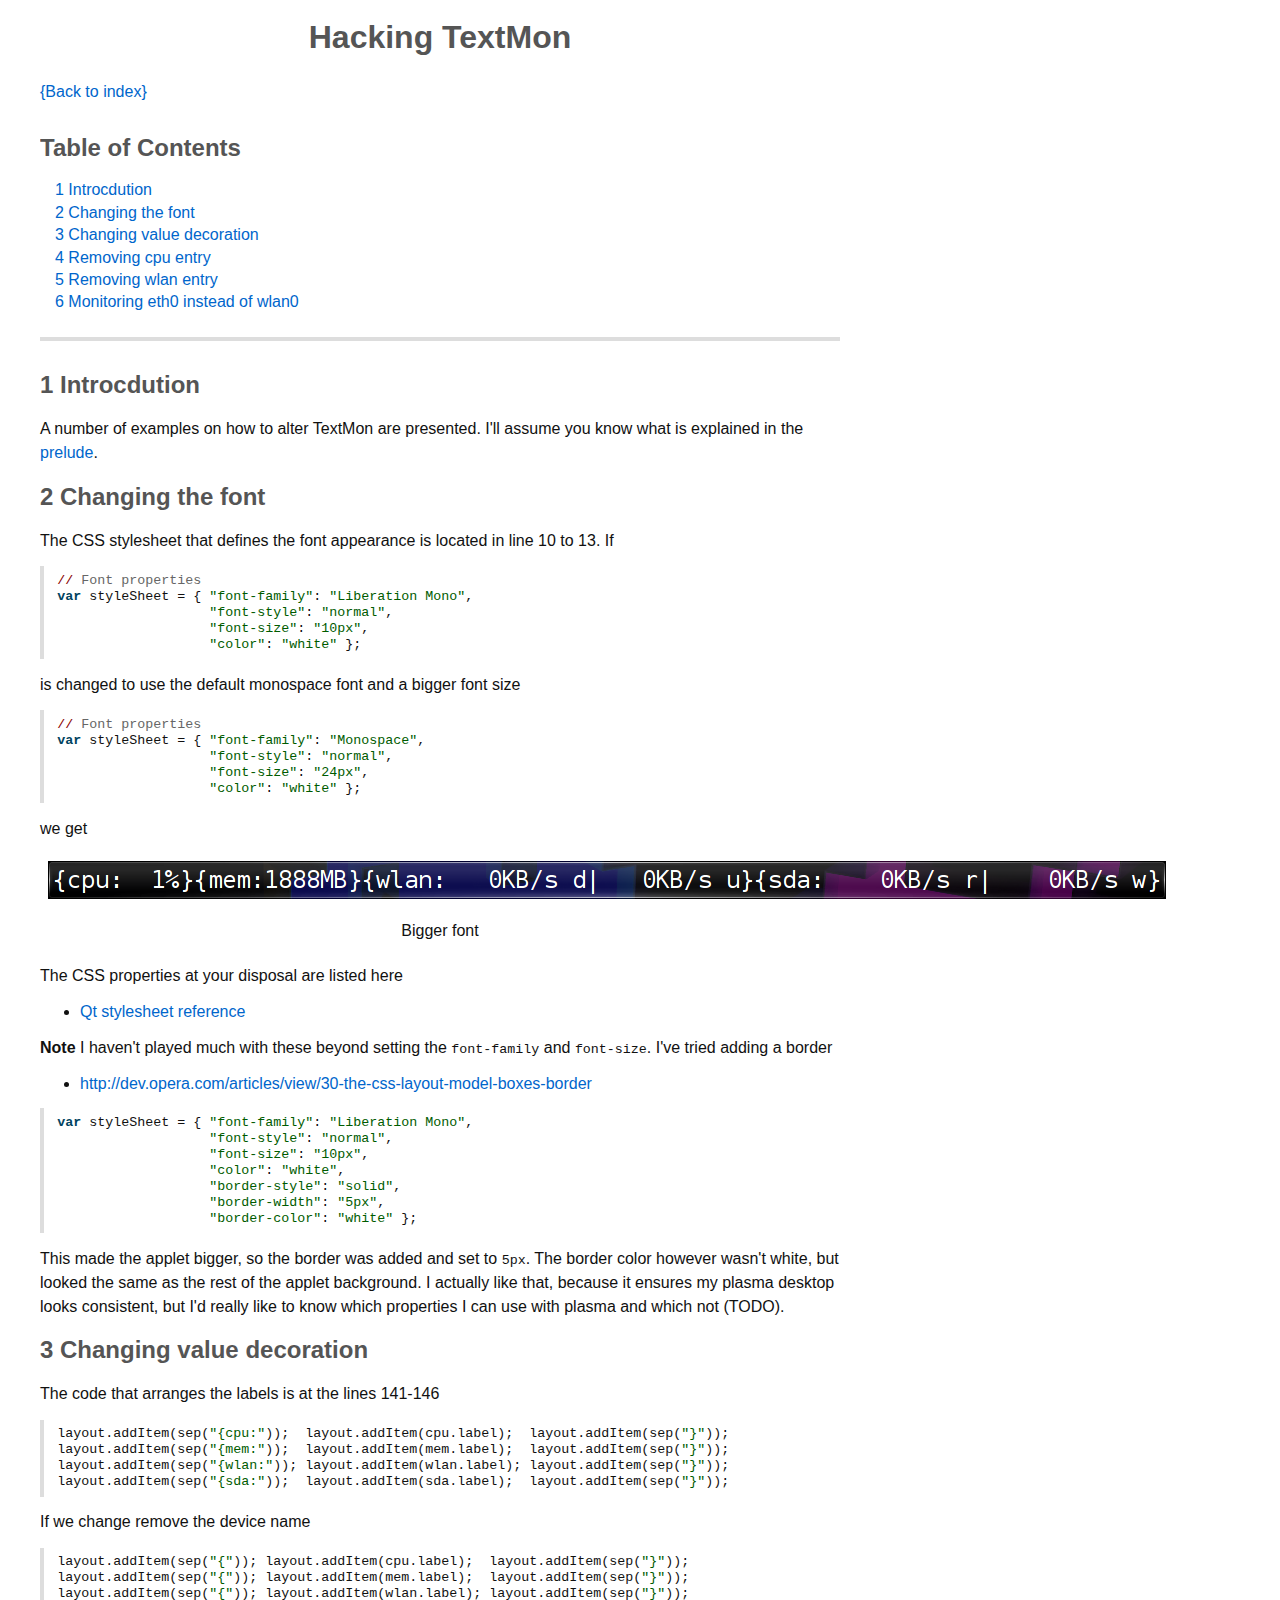
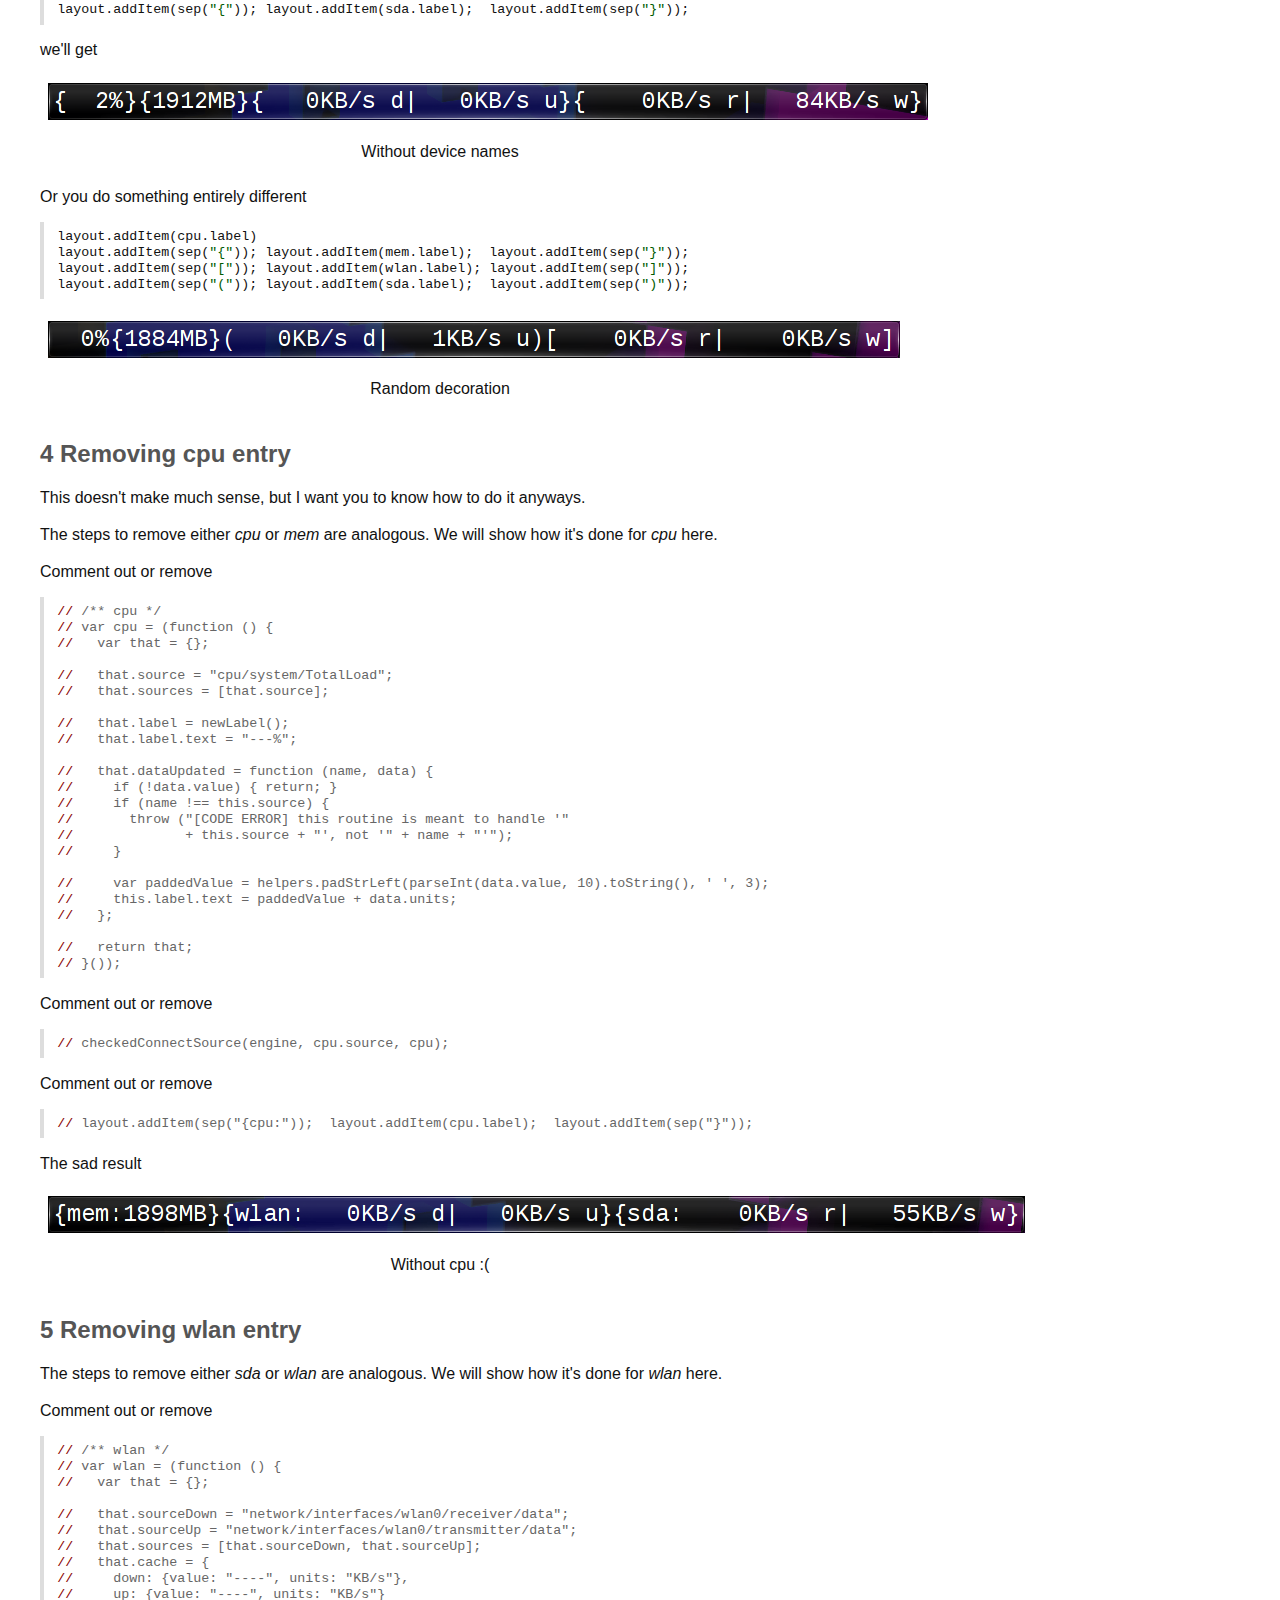
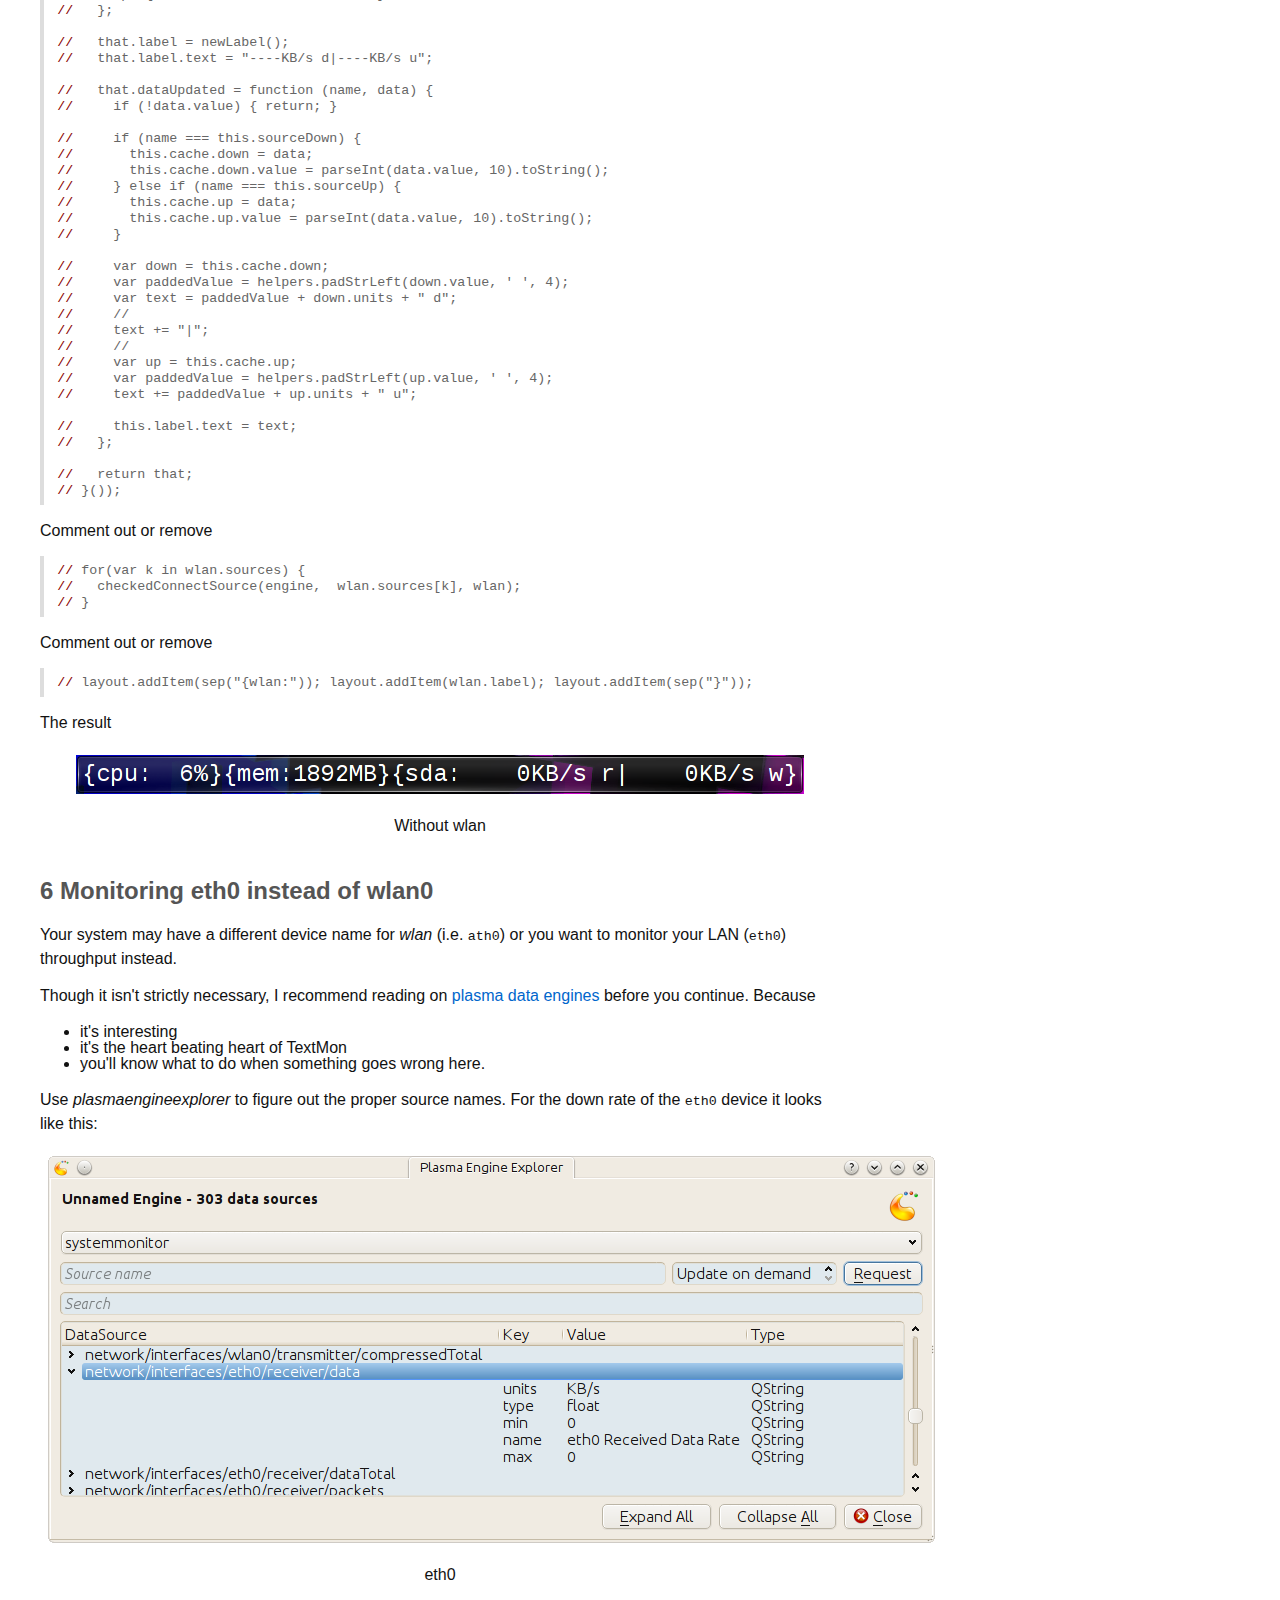
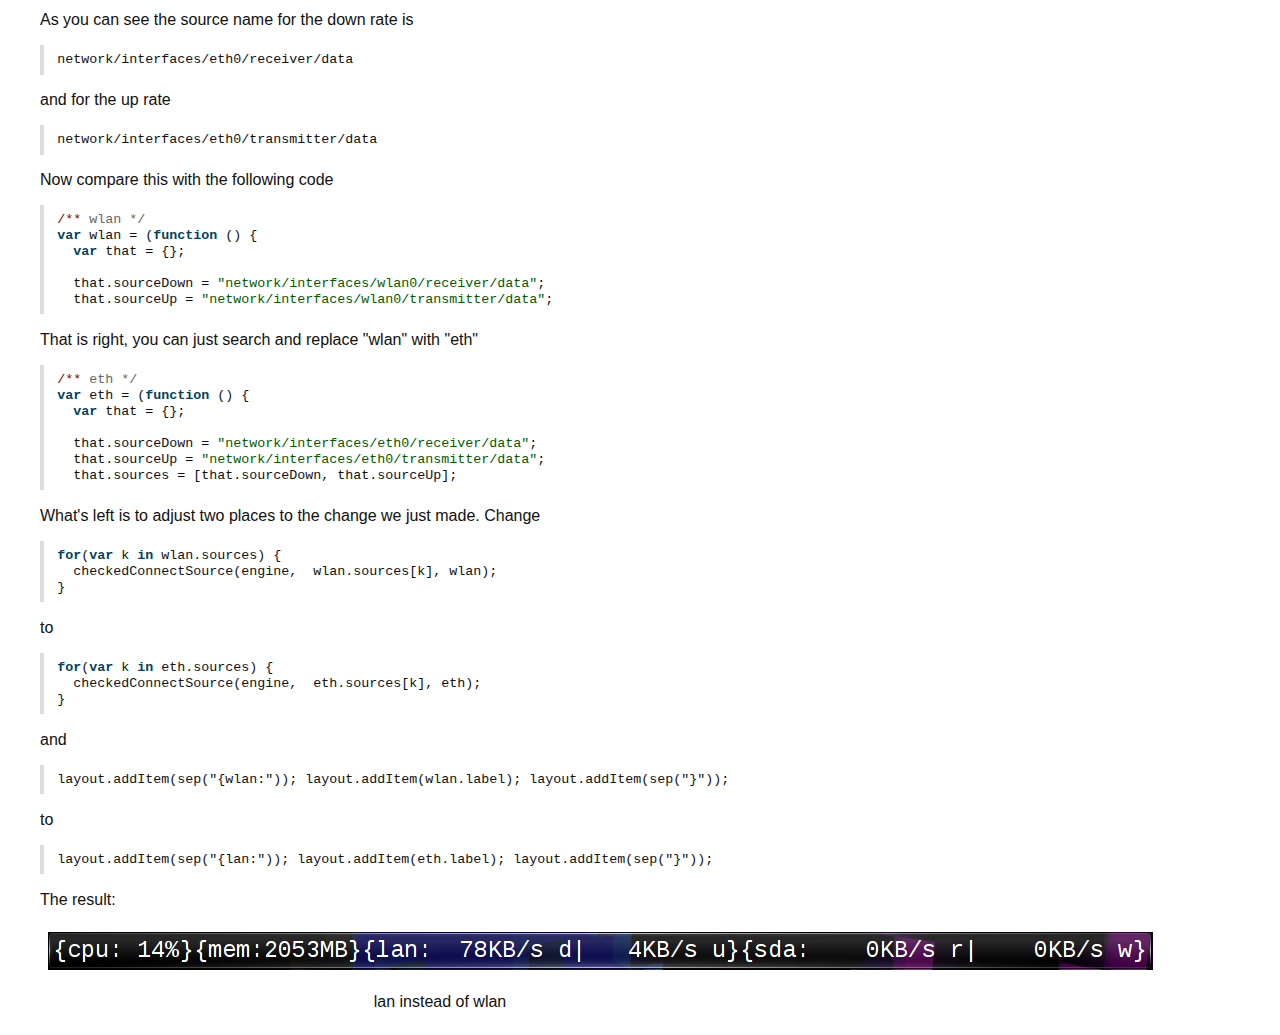
<file: hacking-textmon.html>
<?xml version="1.0" encoding="iso-8859-1"?>
<!DOCTYPE html PUBLIC "-//W3C//DTD XHTML 1.0 Strict//EN"
               "http://www.w3.org/TR/xhtml1/DTD/xhtml1-strict.dtd">
<html xmlns="http://www.w3.org/1999/xhtml" lang="en" xml:lang="en">
<head>
<title>Hacking TextMon</title>
<meta http-equiv="Content-Type" content="text/html;charset=iso-8859-1"/>
<meta name="title" content="Hacking TextMon"/>
<meta name="generator" content="Org-mode"/>
<meta name="generated" content="2012-02-19 16:57:16 CET"/>
<meta name="author" content="Maik Beckmann &amp;lt;beckmann.maik@googlemail.com&amp;gt;"/>
<meta name="description" content=""/>
<meta name="keywords" content=""/>
<style type="text/css">
 <!--/*--><![CDATA[/*><!--*/
  html { font-family: Times, serif; font-size: 12pt; }
  .title  { text-align: center; }
  .todo   { color: red; }
  .done   { color: green; }
  .tag    { background-color: #add8e6; font-weight:normal }
  .target { }
  .timestamp { color: #bebebe; }
  .timestamp-kwd { color: #5f9ea0; }
  .right  {margin-left:auto; margin-right:0px;  text-align:right;}
  .left   {margin-left:0px;  margin-right:auto; text-align:left;}
  .center {margin-left:auto; margin-right:auto; text-align:center;}
  p.verse { margin-left: 3% }
  pre {
	border: 1pt solid #AEBDCC;
	background-color: #F3F5F7;
	padding: 5pt;
	font-family: courier, monospace;
        font-size: 90%;
        overflow:auto;
  }
  table { border-collapse: collapse; }
  td, th { vertical-align: top;  }
  th.right  { text-align:center;  }
  th.left   { text-align:center;   }
  th.center { text-align:center; }
  td.right  { text-align:right;  }
  td.left   { text-align:left;   }
  td.center { text-align:center; }
  dt { font-weight: bold; }
  div.figure { padding: 0.5em; }
  div.figure p { text-align: center; }
  div.inlinetask {
    padding:10px;
    border:2px solid gray;
    margin:10px;
    background: #ffffcc;
  }
  textarea { overflow-x: auto; }
  .linenr { font-size:smaller }
  .code-highlighted {background-color:#ffff00;}
  .org-info-js_info-navigation { border-style:none; }
  #org-info-js_console-label { font-size:10px; font-weight:bold;
                               white-space:nowrap; }
  .org-info-js_search-highlight {background-color:#ffff00; color:#000000;
                                 font-weight:bold; }
  /*]]>*/-->
</style>
<link rel="stylesheet" type="text/css" href="org-mode.css"/>
<script type="text/javascript">
<!--/*--><![CDATA[/*><!--*/
 function CodeHighlightOn(elem, id)
 {
   var target = document.getElementById(id);
   if(null != target) {
     elem.cacheClassElem = elem.className;
     elem.cacheClassTarget = target.className;
     target.className = "code-highlighted";
     elem.className   = "code-highlighted";
   }
 }
 function CodeHighlightOff(elem, id)
 {
   var target = document.getElementById(id);
   if(elem.cacheClassElem)
     elem.className = elem.cacheClassElem;
   if(elem.cacheClassTarget)
     target.className = elem.cacheClassTarget;
 }
/*]]>*///-->
</script>

</head>
<body>

<div id="preamble">

</div>

<div id="content">
<h1 class="title">Hacking TextMon</h1>

<p><a href="index.html">{Back to index}</a>
</p>

<div id="table-of-contents">
<h2>Table of Contents</h2>
<div id="text-table-of-contents">
<ul>
<li><a href="#sec-1">1 Introcdution</a></li>
<li><a href="#sec-2">2 Changing the font</a></li>
<li><a href="#sec-3">3 Changing value decoration</a></li>
<li><a href="#sec-4">4 Removing cpu entry</a></li>
<li><a href="#sec-5">5 Removing wlan entry</a></li>
<li><a href="#sec-6">6 Monitoring eth0 instead of wlan0</a></li>
</ul>
</div>
</div>

<div id="outline-container-1" class="outline-2">
<h2 id="sec-1"><span class="section-number-2">1</span> Introcdution</h2>
<div class="outline-text-2" id="text-1">

<p>A number of examples on how to alter TextMon are presented.  I'll assume you
know what is explained in the <a href="prelude.html">prelude</a>.
</p>
</div>

</div>

<div id="outline-container-2" class="outline-2">
<h2 id="sec-2"><span class="section-number-2">2</span> Changing the font</h2>
<div class="outline-text-2" id="text-2">

<p>The CSS stylesheet that defines the font appearance is located in line 10
to 13.  If
</p>


<pre class="src src-js"><span class="org-comment-delimiter">// </span><span class="org-comment">Font properties</span>
<span class="org-keyword">var</span> <span class="org-variable-name">styleSheet</span> = { <span class="org-string">"font-family"</span>: <span class="org-string">"Liberation Mono"</span>,
                   <span class="org-string">"font-style"</span>: <span class="org-string">"normal"</span>,
                   <span class="org-string">"font-size"</span>: <span class="org-string">"10px"</span>,
                   <span class="org-string">"color"</span>: <span class="org-string">"white"</span> };
</pre>

<p>
is changed to use the default monospace font and a bigger font size
</p>


<pre class="src src-js"><span class="org-comment-delimiter">// </span><span class="org-comment">Font properties</span>
<span class="org-keyword">var</span> <span class="org-variable-name">styleSheet</span> = { <span class="org-string">"font-family"</span>: <span class="org-string">"Monospace"</span>,
                   <span class="org-string">"font-style"</span>: <span class="org-string">"normal"</span>,
                   <span class="org-string">"font-size"</span>: <span class="org-string">"24px"</span>,
                   <span class="org-string">"color"</span>: <span class="org-string">"white"</span> };
</pre>

<p>
we get
</p>
<div class="figure">
<p><img src="images/textmon-0.1/bigger_font.png"  alt="images/textmon-0.1/bigger_font.png" /></p>
<p>Bigger font</p>
</div>

<p>
The CSS properties at your disposal are listed here
</p><ul>
<li><a href="http://developer.qt.nokia.com/doc/qt-4.8/stylesheet-reference.html#list-of-properties">Qt stylesheet reference</a>
</li>
</ul>


<p>
<b>Note</b> I haven't played much with these beyond setting the <code>font-family</code> and
 <code>font-size</code>.  I've tried adding a border
</p><ul>
<li><a href="http://dev.opera.com/articles/view/30-the-css-layout-model-boxes-border">http://dev.opera.com/articles/view/30-the-css-layout-model-boxes-border</a>
</li>
</ul>




<pre class="src src-js"><span class="org-keyword">var</span> <span class="org-variable-name">styleSheet</span> = { <span class="org-string">"font-family"</span>: <span class="org-string">"Liberation Mono"</span>,
                   <span class="org-string">"font-style"</span>: <span class="org-string">"normal"</span>,
                   <span class="org-string">"font-size"</span>: <span class="org-string">"10px"</span>,
                   <span class="org-string">"color"</span>: <span class="org-string">"white"</span>,
                   <span class="org-string">"border-style"</span>: <span class="org-string">"solid"</span>,
                   <span class="org-string">"border-width"</span>: <span class="org-string">"5px"</span>,
                   <span class="org-string">"border-color"</span>: <span class="org-string">"white"</span> };
</pre>

<p>
This made the applet bigger, so the border was added and set to <code>5px</code>.  The
border color however wasn't white, but looked the same as the rest of the
applet background.  I actually like that, because it ensures my plasma desktop
looks consistent, but I'd really like to know which properties I can use with
plasma and which not (TODO).
</p>
</div>

</div>

<div id="outline-container-3" class="outline-2">
<h2 id="sec-3"><span class="section-number-2">3</span> Changing value decoration</h2>
<div class="outline-text-2" id="text-3">

<p>The code that arranges the labels is at the lines 141-146
</p>


<pre class="src src-js">layout.addItem(sep(<span class="org-string">"{cpu:"</span>));  layout.addItem(cpu.label);  layout.addItem(sep(<span class="org-string">"}"</span>));
layout.addItem(sep(<span class="org-string">"{mem:"</span>));  layout.addItem(mem.label);  layout.addItem(sep(<span class="org-string">"}"</span>));
layout.addItem(sep(<span class="org-string">"{wlan:"</span>)); layout.addItem(wlan.label); layout.addItem(sep(<span class="org-string">"}"</span>));
layout.addItem(sep(<span class="org-string">"{sda:"</span>));  layout.addItem(sda.label);  layout.addItem(sep(<span class="org-string">"}"</span>));
</pre>

<p>
If we change remove the device name
</p>


<pre class="src src-js">layout.addItem(sep(<span class="org-string">"{"</span>)); layout.addItem(cpu.label);  layout.addItem(sep(<span class="org-string">"}"</span>));
layout.addItem(sep(<span class="org-string">"{"</span>)); layout.addItem(mem.label);  layout.addItem(sep(<span class="org-string">"}"</span>));
layout.addItem(sep(<span class="org-string">"{"</span>)); layout.addItem(wlan.label); layout.addItem(sep(<span class="org-string">"}"</span>));
layout.addItem(sep(<span class="org-string">"{"</span>)); layout.addItem(sda.label);  layout.addItem(sep(<span class="org-string">"}"</span>));
</pre>

<p>
we'll get
</p>
<div class="figure">
<p><img src="images/textmon-0.1/without_device_names.png"  alt="images/textmon-0.1/without_device_names.png" /></p>
<p>Without device names</p>
</div>
<p>
Or you do something entirely different
</p>


<pre class="src src-js">layout.addItem(cpu.label)
layout.addItem(sep(<span class="org-string">"{"</span>)); layout.addItem(mem.label);  layout.addItem(sep(<span class="org-string">"}"</span>));
layout.addItem(sep(<span class="org-string">"["</span>)); layout.addItem(wlan.label); layout.addItem(sep(<span class="org-string">"]"</span>));
layout.addItem(sep(<span class="org-string">"("</span>)); layout.addItem(sda.label);  layout.addItem(sep(<span class="org-string">")"</span>));
</pre>


<div class="figure">
<p><img src="images/textmon-0.1/random_decoration.png"  alt="images/textmon-0.1/random_decoration.png" /></p>
<p>Random decoration</p>
</div>

</div>

</div>

<div id="outline-container-4" class="outline-2">
<h2 id="sec-4"><span class="section-number-2">4</span> Removing cpu entry</h2>
<div class="outline-text-2" id="text-4">

<p>This doesn't make much sense, but I want you to know how to do it anyways.
</p>
<p>
The steps to remove either <i>cpu</i> or <i>mem</i> are analogous.  We will show how it's
done for <i>cpu</i> here.
</p>
<p>
Comment out or remove
</p>


<pre class="src src-js"><span class="org-comment-delimiter">// </span><span class="org-comment">/** cpu */</span>
<span class="org-comment-delimiter">// </span><span class="org-comment">var cpu = (function () {</span>
<span class="org-comment-delimiter">//   </span><span class="org-comment">var that = {};</span>

<span class="org-comment-delimiter">//   </span><span class="org-comment">that.source = "cpu/system/TotalLoad";</span>
<span class="org-comment-delimiter">//   </span><span class="org-comment">that.sources = [that.source];</span>

<span class="org-comment-delimiter">//   </span><span class="org-comment">that.label = newLabel();</span>
<span class="org-comment-delimiter">//   </span><span class="org-comment">that.label.text = "---%";</span>

<span class="org-comment-delimiter">//   </span><span class="org-comment">that.dataUpdated = function (name, data) {</span>
<span class="org-comment-delimiter">//     </span><span class="org-comment">if (!data.value) { return; }</span>
<span class="org-comment-delimiter">//     </span><span class="org-comment">if (name !== this.source) {</span>
<span class="org-comment-delimiter">//       </span><span class="org-comment">throw ("[CODE ERROR] this routine is meant to handle '"</span>
<span class="org-comment-delimiter">//              </span><span class="org-comment">+ this.source + "', not '" + name + "'");</span>
<span class="org-comment-delimiter">//     </span><span class="org-comment">}</span>

<span class="org-comment-delimiter">//     </span><span class="org-comment">var paddedValue = helpers.padStrLeft(parseInt(data.value, 10).toString(), ' ', 3);</span>
<span class="org-comment-delimiter">//     </span><span class="org-comment">this.label.text = paddedValue + data.units;</span>
<span class="org-comment-delimiter">//   </span><span class="org-comment">};</span>

<span class="org-comment-delimiter">//   </span><span class="org-comment">return that;</span>
<span class="org-comment-delimiter">// </span><span class="org-comment">}());</span>
</pre>


<p>
Comment out or remove
</p>


<pre class="src src-js"><span class="org-comment-delimiter">// </span><span class="org-comment">checkedConnectSource(engine, cpu.source, cpu);</span>
</pre>


<p>
Comment out or remove
</p>


<pre class="src src-js"><span class="org-comment-delimiter">// </span><span class="org-comment">layout.addItem(sep("{cpu:"));  layout.addItem(cpu.label);  layout.addItem(sep("}"));</span>
</pre>


<p>
The sad result
</p>
<div class="figure">
<p><img src="images/textmon-0.1/without_cpu.png"  alt="images/textmon-0.1/without_cpu.png" /></p>
<p>Without cpu :(</p>
</div>

</div>

</div>

<div id="outline-container-5" class="outline-2">
<h2 id="sec-5"><span class="section-number-2">5</span> Removing wlan entry</h2>
<div class="outline-text-2" id="text-5">

<p>The steps to remove either <i>sda</i> or <i>wlan</i> are analogous.  We will show how
it's done for <i>wlan</i> here.
</p>
<p>
Comment out or remove
</p>


<pre class="src src-js"><span class="org-comment-delimiter">// </span><span class="org-comment">/** wlan */</span>
<span class="org-comment-delimiter">// </span><span class="org-comment">var wlan = (function () {</span>
<span class="org-comment-delimiter">//   </span><span class="org-comment">var that = {};</span>

<span class="org-comment-delimiter">//   </span><span class="org-comment">that.sourceDown = "network/interfaces/wlan0/receiver/data";</span>
<span class="org-comment-delimiter">//   </span><span class="org-comment">that.sourceUp = "network/interfaces/wlan0/transmitter/data";</span>
<span class="org-comment-delimiter">//   </span><span class="org-comment">that.sources = [that.sourceDown, that.sourceUp];</span>
<span class="org-comment-delimiter">//   </span><span class="org-comment">that.cache = {</span>
<span class="org-comment-delimiter">//     </span><span class="org-comment">down: {value: "----", units: "KB/s"},</span>
<span class="org-comment-delimiter">//     </span><span class="org-comment">up: {value: "----", units: "KB/s"}</span>
<span class="org-comment-delimiter">//   </span><span class="org-comment">};</span>

<span class="org-comment-delimiter">//   </span><span class="org-comment">that.label = newLabel();</span>
<span class="org-comment-delimiter">//   </span><span class="org-comment">that.label.text = "----KB/s d|----KB/s u";</span>

<span class="org-comment-delimiter">//   </span><span class="org-comment">that.dataUpdated = function (name, data) {</span>
<span class="org-comment-delimiter">//     </span><span class="org-comment">if (!data.value) { return; }</span>

<span class="org-comment-delimiter">//     </span><span class="org-comment">if (name === this.sourceDown) {</span>
<span class="org-comment-delimiter">//       </span><span class="org-comment">this.cache.down = data;</span>
<span class="org-comment-delimiter">//       </span><span class="org-comment">this.cache.down.value = parseInt(data.value, 10).toString();</span>
<span class="org-comment-delimiter">//     </span><span class="org-comment">} else if (name === this.sourceUp) {</span>
<span class="org-comment-delimiter">//       </span><span class="org-comment">this.cache.up = data;</span>
<span class="org-comment-delimiter">//       </span><span class="org-comment">this.cache.up.value = parseInt(data.value, 10).toString();</span>
<span class="org-comment-delimiter">//     </span><span class="org-comment">}</span>

<span class="org-comment-delimiter">//     </span><span class="org-comment">var down = this.cache.down;</span>
<span class="org-comment-delimiter">//     </span><span class="org-comment">var paddedValue = helpers.padStrLeft(down.value, ' ', 4);</span>
<span class="org-comment-delimiter">//     </span><span class="org-comment">var text = paddedValue + down.units + " d";</span>
<span class="org-comment-delimiter">//     </span><span class="org-comment">//</span>
<span class="org-comment-delimiter">//     </span><span class="org-comment">text += "|";</span>
<span class="org-comment-delimiter">//     </span><span class="org-comment">//</span>
<span class="org-comment-delimiter">//     </span><span class="org-comment">var up = this.cache.up;</span>
<span class="org-comment-delimiter">//     </span><span class="org-comment">var paddedValue = helpers.padStrLeft(up.value, ' ', 4);</span>
<span class="org-comment-delimiter">//     </span><span class="org-comment">text += paddedValue + up.units + " u";</span>

<span class="org-comment-delimiter">//     </span><span class="org-comment">this.label.text = text;</span>
<span class="org-comment-delimiter">//   </span><span class="org-comment">};</span>

<span class="org-comment-delimiter">//   </span><span class="org-comment">return that;</span>
<span class="org-comment-delimiter">// </span><span class="org-comment">}());</span>
</pre>


<p>
Comment out or remove
</p>


<pre class="src src-js"><span class="org-comment-delimiter">// </span><span class="org-comment">for(var k in wlan.sources) {</span>
<span class="org-comment-delimiter">//   </span><span class="org-comment">checkedConnectSource(engine,  wlan.sources[k], wlan);</span>
<span class="org-comment-delimiter">// </span><span class="org-comment">}</span>
</pre>


<p>
Comment out or remove
</p>


<pre class="src src-js"><span class="org-comment-delimiter">// </span><span class="org-comment">layout.addItem(sep("{wlan:")); layout.addItem(wlan.label); layout.addItem(sep("}"));</span>
</pre>


<p>
The result
</p>
<div class="figure">
<p><img src="images/textmon-0.1/without_wlan.png"  alt="images/textmon-0.1/without_wlan.png" /></p>
<p>Without wlan</p>
</div>

</div>

</div>

<div id="outline-container-6" class="outline-2">
<h2 id="sec-6"><span class="section-number-2">6</span> Monitoring eth0 instead of wlan0</h2>
<div class="outline-text-2" id="text-6">

<p>Your system may have a different device name for <i>wlan</i> (i.e. <code>ath0</code>) or you
want to monitor your LAN (<code>eth0</code>) throughput instead.
</p>
<p>
Though it isn't strictly necessary, I recommend reading on <a href="dataengines.html">plasma data engines</a>
before you continue.  Because
</p><ul>
<li>it's interesting
</li>
<li>it's the heart beating heart of TextMon
</li>
<li>you'll know what to do when something goes wrong here.
</li>
</ul>


<p>
Use <i>plasmaengineexplorer</i> to figure out the proper source names.  For the down
rate of the <code>eth0</code> device it looks like this:
</p>
<div class="figure">
<p><img src="images/textmon-0.1/engine_explorer_eth0.png"  alt="images/textmon-0.1/engine_explorer_eth0.png" /></p>
<p>eth0</p>
</div>
<p>
As you can see the source name for the down rate is
</p><pre class="example">
network/interfaces/eth0/receiver/data
</pre>

<p>and for the up rate
</p><pre class="example">
network/interfaces/eth0/transmitter/data
</pre>


<p>
Now compare this with the following code
</p>


<pre class="src src-js"><span class="org-comment-delimiter">/** </span><span class="org-comment">wlan */</span>
<span class="org-keyword">var</span> <span class="org-variable-name">wlan</span> = (<span class="org-keyword">function</span> () {
  <span class="org-keyword">var</span> <span class="org-variable-name">that</span> = {};

  that.sourceDown = <span class="org-string">"network/interfaces/wlan0/receiver/data"</span>;
  that.sourceUp = <span class="org-string">"network/interfaces/wlan0/transmitter/data"</span>;
</pre>

<p>
That is right, you can just search and replace "wlan" with "eth"
</p>


<pre class="src src-js"><span class="org-comment-delimiter">/** </span><span class="org-comment">eth */</span>
<span class="org-keyword">var</span> <span class="org-variable-name">eth</span> = (<span class="org-keyword">function</span> () {
  <span class="org-keyword">var</span> <span class="org-variable-name">that</span> = {};

  that.sourceDown = <span class="org-string">"network/interfaces/eth0/receiver/data"</span>;
  that.sourceUp = <span class="org-string">"network/interfaces/eth0/transmitter/data"</span>;
  that.sources = [that.sourceDown, that.sourceUp];
</pre>


<p>
What's left is to adjust two places to the change we just made.  Change
</p>


<pre class="src src-js"><span class="org-keyword">for</span>(<span class="org-keyword">var</span> <span class="org-variable-name">k</span> <span class="org-keyword">in</span> wlan.sources) {
  checkedConnectSource(engine,  wlan.sources[k], wlan);
}
</pre>

<p>
to
</p>


<pre class="src src-js"><span class="org-keyword">for</span>(<span class="org-keyword">var</span> <span class="org-variable-name">k</span> <span class="org-keyword">in</span> eth.sources) {
  checkedConnectSource(engine,  eth.sources[k], eth);
}
</pre>

<p>
and
</p><pre class="example">
layout.addItem(sep("{wlan:")); layout.addItem(wlan.label); layout.addItem(sep("}"));
</pre>

<p>to
</p><pre class="example">
layout.addItem(sep("{lan:")); layout.addItem(eth.label); layout.addItem(sep("}"));
</pre>


<p>
The result:
</p>
<div class="figure">
<p><img src="images/textmon-0.1/lan_instead_wlan.png"  alt="images/textmon-0.1/lan_instead_wlan.png" /></p>
<p>lan instead of wlan</p>
</div>


</div>
</div>
</div>

</body>
</html>
</file>
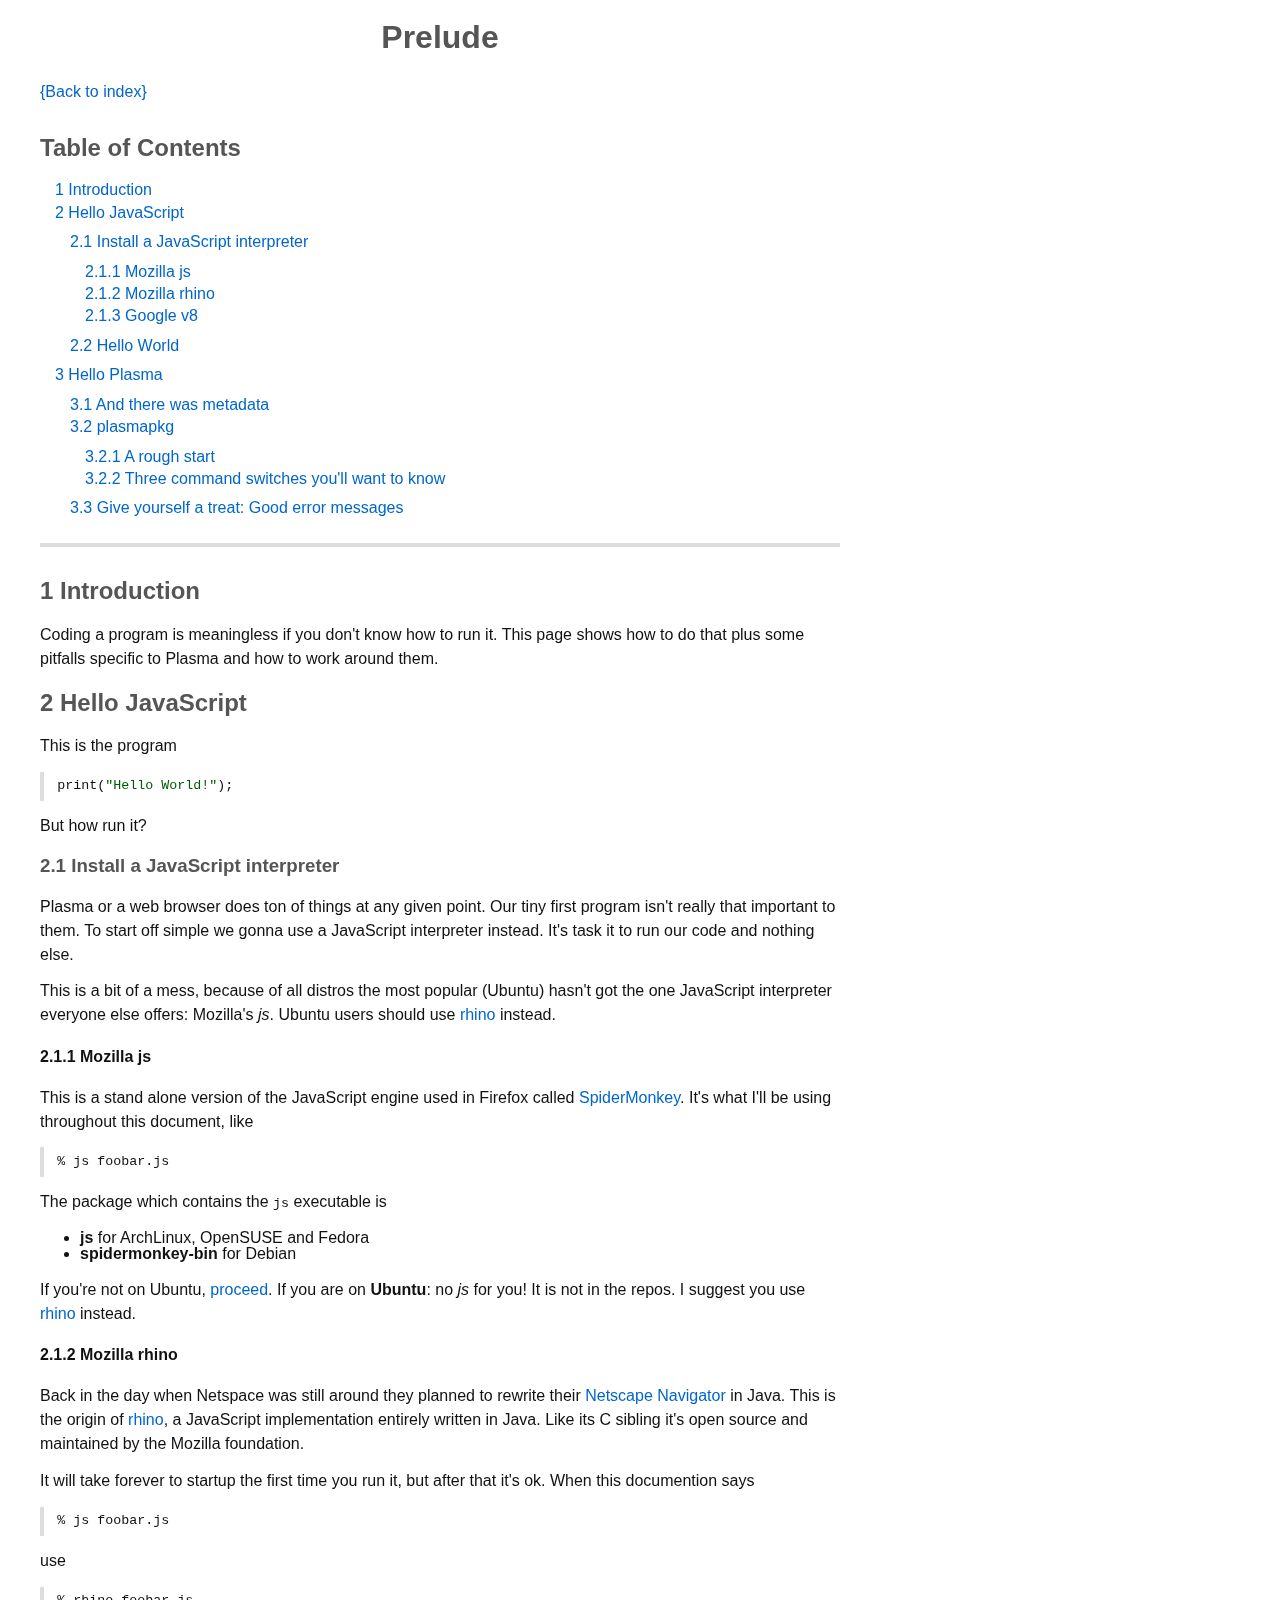
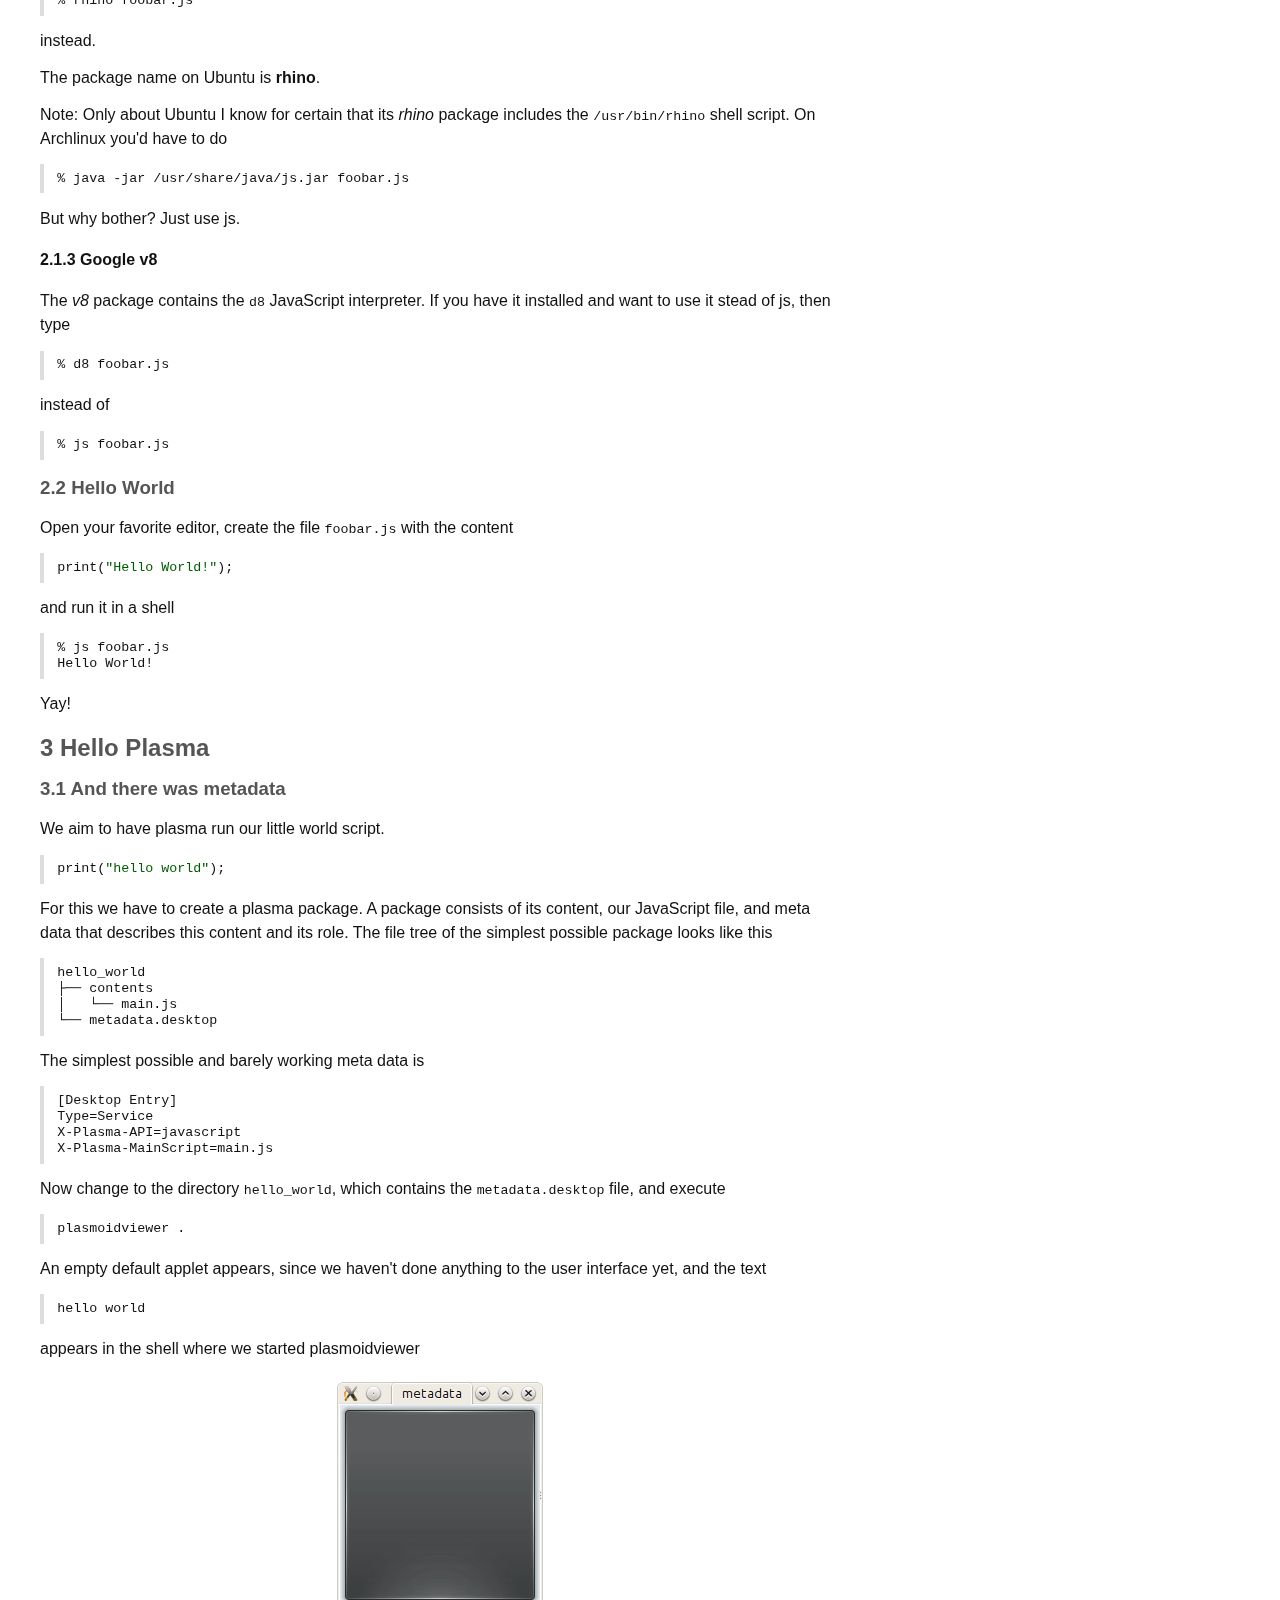
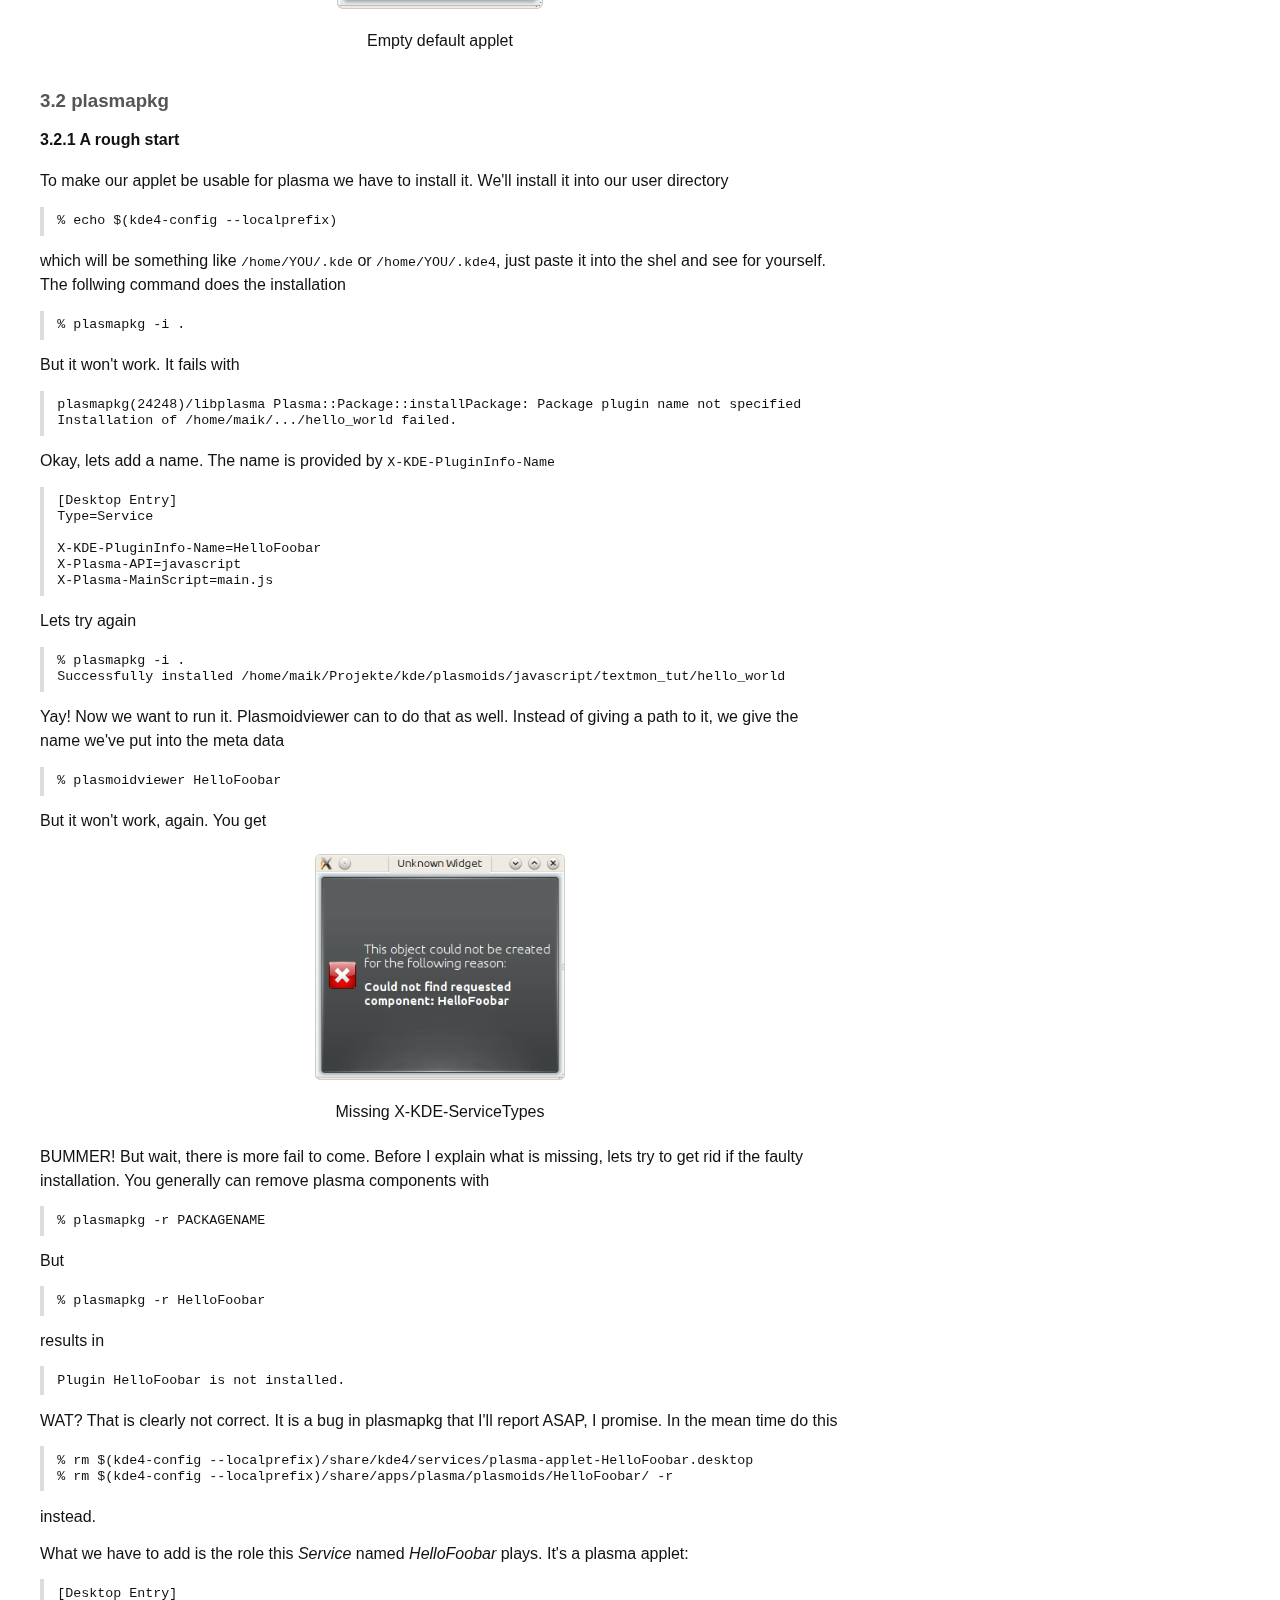
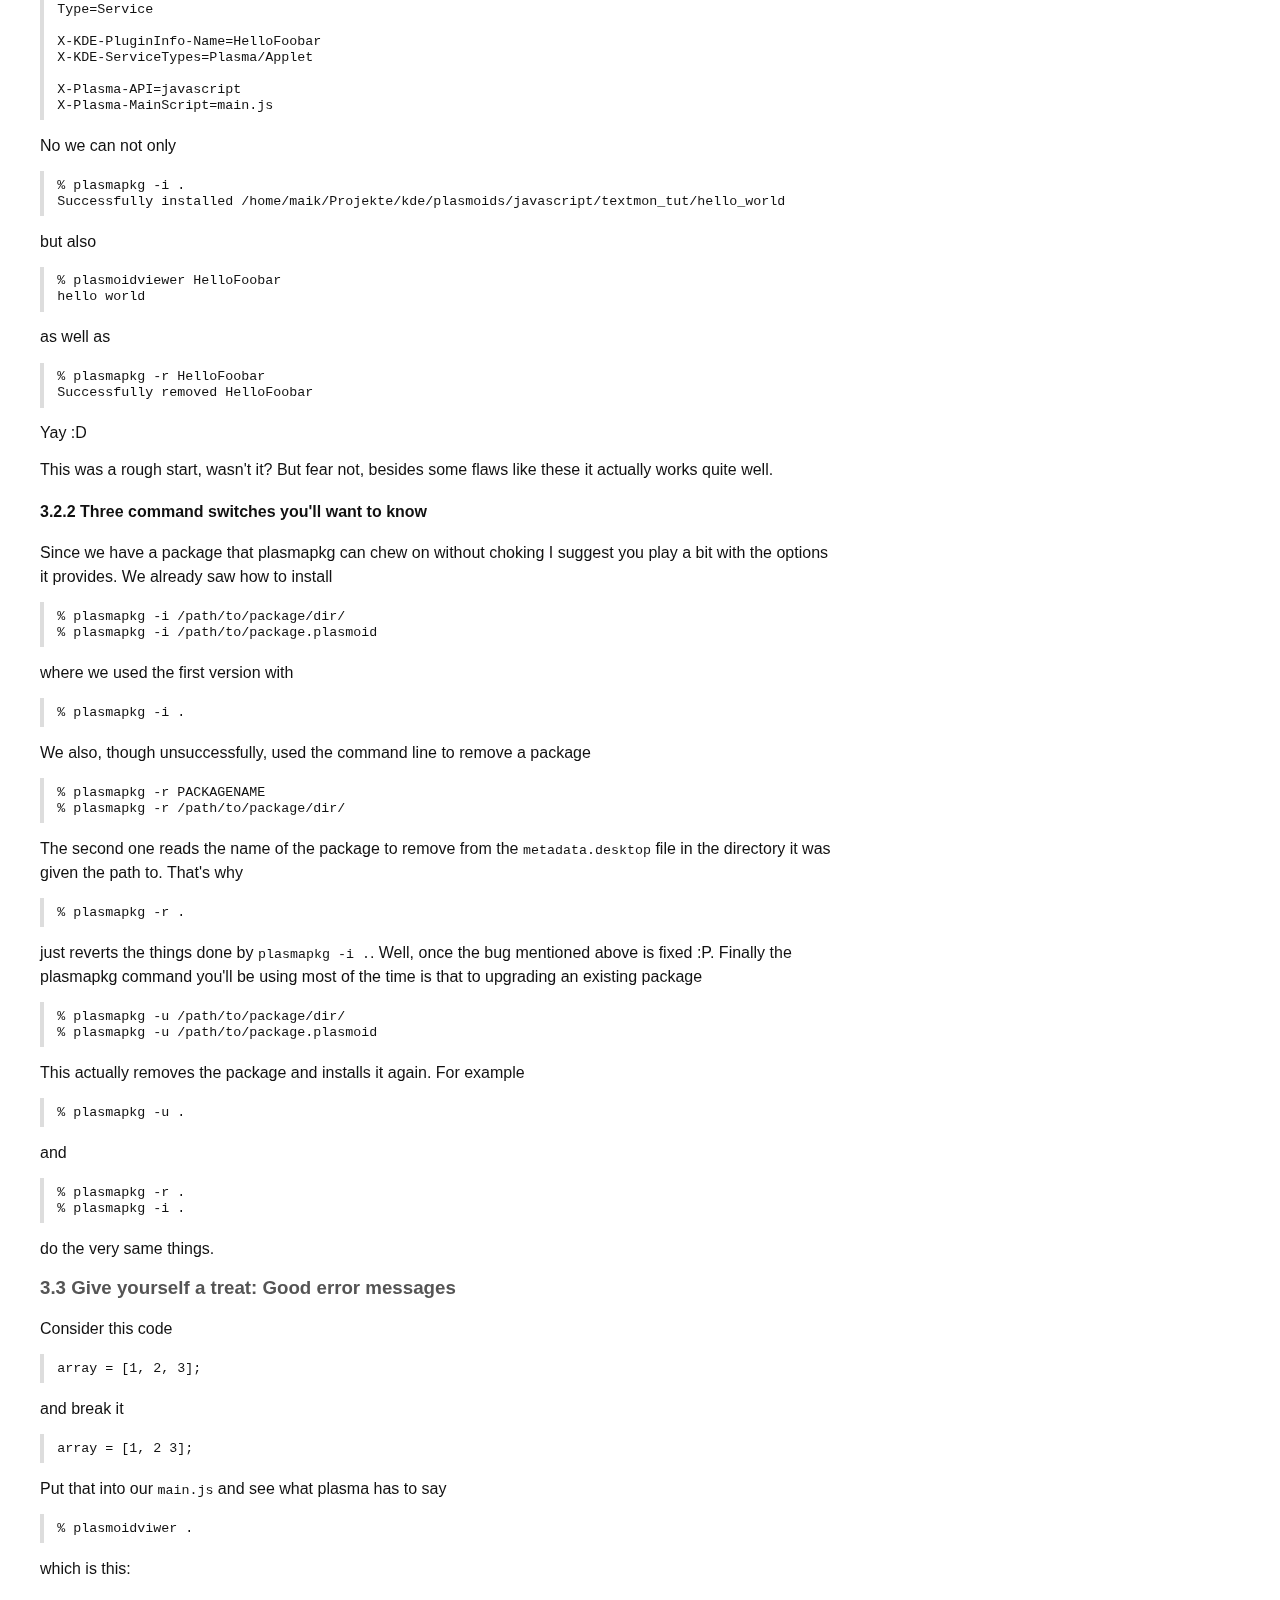
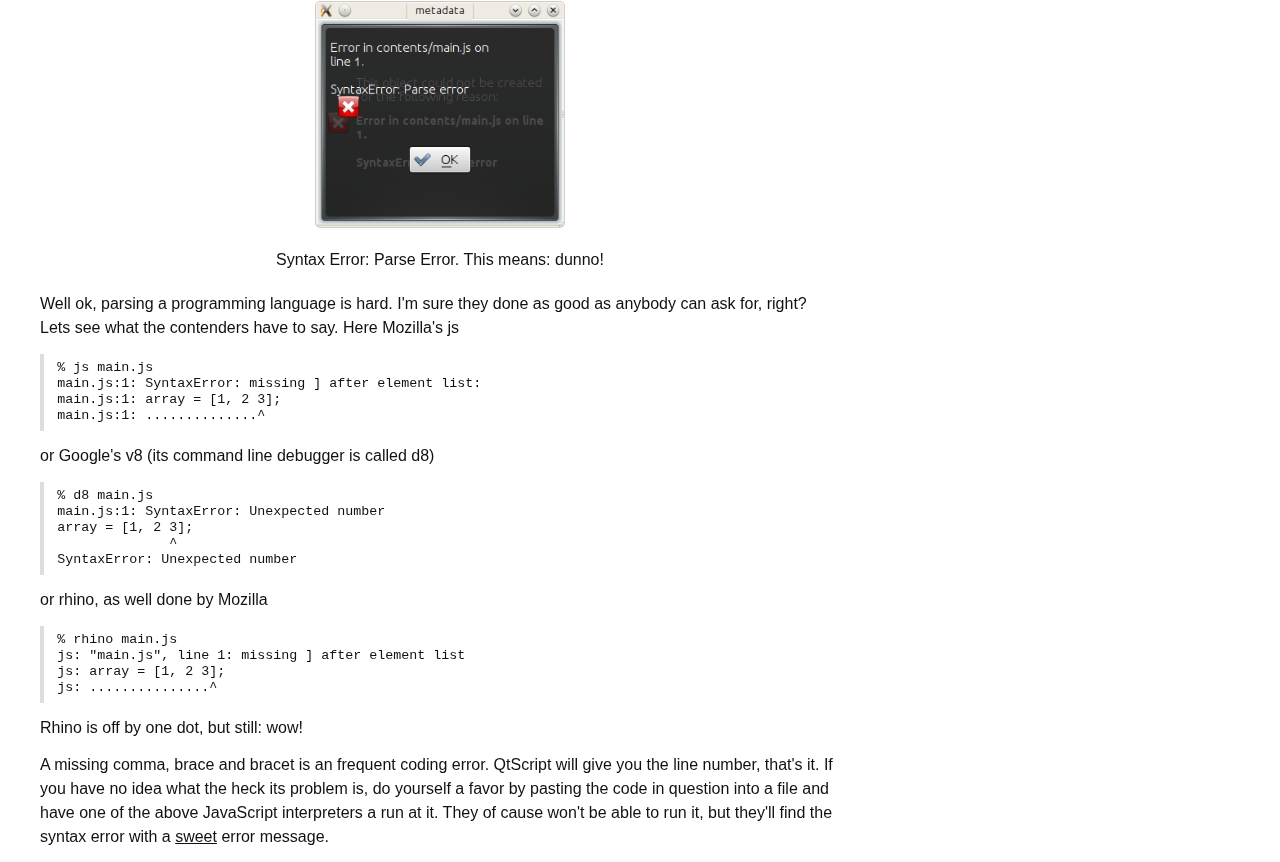
<file: prelude.html>
<?xml version="1.0" encoding="utf-8"?>
<!DOCTYPE html PUBLIC "-//W3C//DTD XHTML 1.0 Strict//EN"
               "http://www.w3.org/TR/xhtml1/DTD/xhtml1-strict.dtd">
<html xmlns="http://www.w3.org/1999/xhtml" lang="en" xml:lang="en">
<head>
<title>Prelude</title>
<meta http-equiv="Content-Type" content="text/html;charset=utf-8"/>
<meta name="title" content="Prelude"/>
<meta name="generator" content="Org-mode"/>
<meta name="generated" content="2012-02-23 20:29:45 CET"/>
<meta name="author" content="Maik Beckmann &amp;lt;beckmann.maik@googlemail.com&amp;gt;"/>
<meta name="description" content=""/>
<meta name="keywords" content=""/>
<style type="text/css">
 <!--/*--><![CDATA[/*><!--*/
  html { font-family: Times, serif; font-size: 12pt; }
  .title  { text-align: center; }
  .todo   { color: red; }
  .done   { color: green; }
  .tag    { background-color: #add8e6; font-weight:normal }
  .target { }
  .timestamp { color: #bebebe; }
  .timestamp-kwd { color: #5f9ea0; }
  .right  {margin-left:auto; margin-right:0px;  text-align:right;}
  .left   {margin-left:0px;  margin-right:auto; text-align:left;}
  .center {margin-left:auto; margin-right:auto; text-align:center;}
  p.verse { margin-left: 3% }
  pre {
	border: 1pt solid #AEBDCC;
	background-color: #F3F5F7;
	padding: 5pt;
	font-family: courier, monospace;
        font-size: 90%;
        overflow:auto;
  }
  table { border-collapse: collapse; }
  td, th { vertical-align: top;  }
  th.right  { text-align:center;  }
  th.left   { text-align:center;   }
  th.center { text-align:center; }
  td.right  { text-align:right;  }
  td.left   { text-align:left;   }
  td.center { text-align:center; }
  dt { font-weight: bold; }
  div.figure { padding: 0.5em; }
  div.figure p { text-align: center; }
  div.inlinetask {
    padding:10px;
    border:2px solid gray;
    margin:10px;
    background: #ffffcc;
  }
  textarea { overflow-x: auto; }
  .linenr { font-size:smaller }
  .code-highlighted {background-color:#ffff00;}
  .org-info-js_info-navigation { border-style:none; }
  #org-info-js_console-label { font-size:10px; font-weight:bold;
                               white-space:nowrap; }
  .org-info-js_search-highlight {background-color:#ffff00; color:#000000;
                                 font-weight:bold; }
  /*]]>*/-->
</style>
<link rel="stylesheet" type="text/css" href="org-mode.css"/>
<script type="text/javascript">
<!--/*--><![CDATA[/*><!--*/
 function CodeHighlightOn(elem, id)
 {
   var target = document.getElementById(id);
   if(null != target) {
     elem.cacheClassElem = elem.className;
     elem.cacheClassTarget = target.className;
     target.className = "code-highlighted";
     elem.className   = "code-highlighted";
   }
 }
 function CodeHighlightOff(elem, id)
 {
   var target = document.getElementById(id);
   if(elem.cacheClassElem)
     elem.className = elem.cacheClassElem;
   if(elem.cacheClassTarget)
     target.className = elem.cacheClassTarget;
 }
/*]]>*///-->
</script>

</head>
<body>

<div id="preamble">

</div>

<div id="content">
<h1 class="title">Prelude</h1>

<p><a href="index.html">{Back to index}</a>
</p>

<div id="table-of-contents">
<h2>Table of Contents</h2>
<div id="text-table-of-contents">
<ul>
<li><a href="#sec-1">1 Introduction</a></li>
<li><a href="#sec-2">2 Hello JavaScript</a>
<ul>
<li><a href="#sec-2-1">2.1 Install a JavaScript interpreter</a>
<ul>
<li><a href="#sec-2-1-1">2.1.1 Mozilla js</a></li>
<li><a href="#sec-2-1-2">2.1.2 Mozilla rhino</a></li>
<li><a href="#sec-2-1-3">2.1.3 Google v8</a></li>
</ul>
</li>
<li><a href="#sec-2-2">2.2 Hello World</a></li>
</ul>
</li>
<li><a href="#sec-3">3 Hello Plasma</a>
<ul>
<li><a href="#sec-3-1">3.1 And there was metadata</a></li>
<li><a href="#sec-3-2">3.2 plasmapkg</a>
<ul>
<li><a href="#sec-3-2-1">3.2.1 A rough start</a></li>
<li><a href="#sec-3-2-2">3.2.2 Three command switches you'll want to know</a></li>
</ul>
</li>
<li><a href="#sec-3-3">3.3 Give yourself a treat: Good error messages</a></li>
</ul>
</li>
</ul>
</div>
</div>

<div id="outline-container-1" class="outline-2">
<h2 id="sec-1"><span class="section-number-2">1</span> Introduction</h2>
<div class="outline-text-2" id="text-1">

<p>Coding a program is meaningless if you don't know how to run it.  This page
shows how to do that plus some pitfalls specific to Plasma and how to work
around them.
</p>
</div>

</div>

<div id="outline-container-2" class="outline-2">
<h2 id="sec-2"><span class="section-number-2">2</span> Hello JavaScript</h2>
<div class="outline-text-2" id="text-2">

<p>This is the program
</p>


<pre class="src src-js">print(<span class="org-string">"Hello World!"</span>);
</pre>

<p>
But how run it?
</p>

</div>

<div id="outline-container-2-1" class="outline-3">
<h3 id="sec-2-1"><span class="section-number-3">2.1</span> Install a JavaScript interpreter</h3>
<div class="outline-text-3" id="text-2-1">

<p>Plasma or a web browser does ton of things at any given point.  Our tiny first
program isn't really that important to them.  To start off simple we gonna use
a JavaScript interpreter instead.  It's task it to run our code and nothing
else.
</p>
<p>
This is a bit of a mess, because of all distros the most popular (Ubuntu)
hasn't got the one JavaScript interpreter everyone else offers: Mozilla's <i>js</i>.
Ubuntu users should use <a href="#sec-2-1-2">rhino</a> instead.
</p>

</div>

<div id="outline-container-2-1-1" class="outline-4">
<h4 id="sec-2-1-1"><span class="section-number-4">2.1.1</span> Mozilla js</h4>
<div class="outline-text-4" id="text-2-1-1">

<p>This is a stand alone version of the JavaScript engine used in Firefox called
<a href="http://developer.mozilla.org/en/SpiderMonkey">SpiderMonkey</a>.  It's what I'll be using throughout this document, like
</p><pre class="example">
% js foobar.js
</pre>


<p>
The package which contains the <code>js</code> executable is
</p><ul>
<li><b>js</b> for ArchLinux, OpenSUSE and Fedora
</li>
<li><b>spidermonkey-bin</b> for Debian
</li>
</ul>


<p>
If you're not on Ubuntu, <a href="#sec-2-2">proceed</a>.  If you are on <b>Ubuntu</b>: no <i>js</i> for you!  It
is not in the repos.  I suggest you use <a href="#sec-2-1-2">rhino</a> instead.
</p>
</div>

</div>

<div id="outline-container-2-1-2" class="outline-4">
<h4 id="sec-2-1-2"><span class="section-number-4">2.1.2</span> Mozilla rhino</h4>
<div class="outline-text-4" id="text-2-1-2">

<p>Back in the day when Netspace was still around they planned to rewrite their
<a href="http://en.wikipedia.org/wiki/Netscape_Navigator">Netscape Navigator</a> in Java.  This is the origin of <a href="http://www.mozilla.org/rhino/">rhino</a>, a JavaScript
implementation entirely written in Java.  Like its C sibling it's open source
and maintained by the Mozilla foundation.
</p>
<p>
It will take forever to startup the first time you run it, but after that it's
ok.  When this documention says
</p><pre class="example">
% js foobar.js
</pre>

<p>use
</p><pre class="example">
% rhino foobar.js
</pre>

<p>instead.
</p>
<p>
The package name on Ubuntu is <b>rhino</b>.
</p>
<p>
Note: Only about Ubuntu I know for certain that its <i>rhino</i> package includes
the <code>/usr/bin/rhino</code> shell script.  On Archlinux you'd have to do
</p><pre class="example">
% java -jar /usr/share/java/js.jar foobar.js
</pre>

<p>But why bother?  Just use js.
</p>
</div>

</div>

<div id="outline-container-2-1-3" class="outline-4">
<h4 id="sec-2-1-3"><span class="section-number-4">2.1.3</span> Google v8</h4>
<div class="outline-text-4" id="text-2-1-3">

<p>The <i>v8</i> package contains the <code>d8</code> JavaScript interpreter.  If you have it
installed and want to use it stead of js, then type
</p><pre class="example">
% d8 foobar.js
</pre>

<p>instead of
</p><pre class="example">
% js foobar.js
</pre>



</div>
</div>

</div>

<div id="outline-container-2-2" class="outline-3">
<h3 id="sec-2-2"><span class="section-number-3">2.2</span> Hello World</h3>
<div class="outline-text-3" id="text-2-2">

<p>Open your favorite editor, create the file <code>foobar.js</code> with the content
</p>


<pre class="src src-js">print(<span class="org-string">"Hello World!"</span>);
</pre>

<p>
and run it in a shell
</p><pre class="example">
% js foobar.js
Hello World!
</pre>

<p>Yay!
</p>
</div>
</div>

</div>

<div id="outline-container-3" class="outline-2">
<h2 id="sec-3"><span class="section-number-2">3</span> Hello Plasma</h2>
<div class="outline-text-2" id="text-3">


</div>

<div id="outline-container-3-1" class="outline-3">
<h3 id="sec-3-1"><span class="section-number-3">3.1</span> And there was metadata</h3>
<div class="outline-text-3" id="text-3-1">

<p>We aim to have plasma run our little world script.
</p>


<pre class="src src-js">print(<span class="org-string">"hello world"</span>);
</pre>

<p>
For this we have to create a plasma package.  A package consists of its
content, our JavaScript file, and meta data that describes this content and its
role.  The file tree of the simplest possible package looks like this
</p><pre class="example">
hello_world
├── contents
│   └── main.js
└── metadata.desktop
</pre>

<p>The simplest possible and barely working meta data is
</p>


<pre class="src src-conf">[<span class="org-type">Desktop Entry</span>]
<span class="org-variable-name">Type</span>=Service
<span class="org-variable-name">X-Plasma-API</span>=javascript
<span class="org-variable-name">X-Plasma-MainScript</span>=main.js
</pre>

<p>
Now change to the directory <code>hello_world</code>, which contains the <code>metadata.desktop</code>
file, and execute
</p><pre class="example">
plasmoidviewer .
</pre>

<p>An empty default applet appears, since we haven't done anything to the user
interface yet, and the text
</p><pre class="example">
hello world
</pre>

<p>appears in the shell where we started plasmoidviewer
</p>
<div id="fig-empty_default" class="figure">
<p><img src="images/empty_default_applet.png"  alt="images/empty_default_applet.png" /></p>
<p>Empty default applet</p>
</div>

</div>

</div>

<div id="outline-container-3-2" class="outline-3">
<h3 id="sec-3-2"><span class="section-number-3">3.2</span> plasmapkg</h3>
<div class="outline-text-3" id="text-3-2">


</div>

<div id="outline-container-3-2-1" class="outline-4">
<h4 id="sec-3-2-1"><span class="section-number-4">3.2.1</span> A rough start</h4>
<div class="outline-text-4" id="text-3-2-1">

<p>To make our applet be usable for plasma we have to install it.  We'll install
it into our user directory
</p><pre class="example">
% echo $(kde4-config --localprefix)
</pre>

<p>which will be something like <code>/home/YOU/.kde</code> or <code>/home/YOU/.kde4</code>, just paste
it into the shel and see for yourself.  The follwing command does the
installation
</p><pre class="example">
% plasmapkg -i .
</pre>

<p>But it won't work.  It fails with
</p><pre class="example">
plasmapkg(24248)/libplasma Plasma::Package::installPackage: Package plugin name not specified
Installation of /home/maik/.../hello_world failed.
</pre>

<p>Okay, lets add a name.  The name is provided by <code>X-KDE-PluginInfo-Name</code>
</p>


<pre class="src src-conf">[<span class="org-type">Desktop Entry</span>]
<span class="org-variable-name">Type</span>=Service

<span class="org-variable-name">X-KDE-PluginInfo-Name</span>=HelloFoobar
<span class="org-variable-name">X-Plasma-API</span>=javascript
<span class="org-variable-name">X-Plasma-MainScript</span>=main.js
</pre>

<p>
Lets try again
</p><pre class="example">
% plasmapkg -i .
Successfully installed /home/maik/Projekte/kde/plasmoids/javascript/textmon_tut/hello_world
</pre>

<p>Yay!  Now we want to run it.  Plasmoidviewer can to do that as well.  Instead
of giving a path to it, we give the name we've put into the meta data
</p><pre class="example">
% plasmoidviewer HelloFoobar
</pre>

<p>But it won't work, again.  You get
</p>
<div id="fig-missing_servicetypes" class="figure">
<p><img src="images/missing_servicetypes.png" width="250" alt="images/missing_servicetypes.png" /></p>
<p>Missing X-KDE-ServiceTypes</p>
</div>
<p>
BUMMER!  But wait, there is more fail to come.  Before I explain what is
missing, lets try to get rid if the faulty installation.  You generally can
remove plasma components with
</p><pre class="example">
% plasmapkg -r PACKAGENAME
</pre>

<p>But
</p><pre class="example">
% plasmapkg -r HelloFoobar
</pre>

<p>results in
</p><pre class="example">
Plugin HelloFoobar is not installed.
</pre>

<p>WAT?  That is clearly not correct.  It is a bug in plasmapkg that I'll report
ASAP, I promise.  In the mean time do this
</p><pre class="example">
% rm $(kde4-config --localprefix)/share/kde4/services/plasma-applet-HelloFoobar.desktop
% rm $(kde4-config --localprefix)/share/apps/plasma/plasmoids/HelloFoobar/ -r
</pre>

<p>instead.
</p>
<p>
What we have to add is the role this <i>Service</i> named <i>HelloFoobar</i> plays.  It's
a plasma applet:
</p>


<pre class="src src-conf">[<span class="org-type">Desktop Entry</span>]
<span class="org-variable-name">Type</span>=Service

<span class="org-variable-name">X-KDE-PluginInfo-Name</span>=HelloFoobar
<span class="org-variable-name">X-KDE-ServiceTypes</span>=Plasma/Applet

<span class="org-variable-name">X-Plasma-API</span>=javascript
<span class="org-variable-name">X-Plasma-MainScript</span>=main.js
</pre>

<p>
No we can not only
</p><pre class="example">
% plasmapkg -i .
Successfully installed /home/maik/Projekte/kde/plasmoids/javascript/textmon_tut/hello_world
</pre>

<p>but also
</p><pre class="example">
% plasmoidviewer HelloFoobar
hello world
</pre>

<p>as well as
</p><pre class="example">
% plasmapkg -r HelloFoobar
Successfully removed HelloFoobar
</pre>

<p>Yay :D
</p>
<p>
This was a rough start, wasn't it?  But fear not, besides some flaws like these
it actually works quite well.
</p>
</div>

</div>

<div id="outline-container-3-2-2" class="outline-4">
<h4 id="sec-3-2-2"><span class="section-number-4">3.2.2</span> Three command switches you'll want to know</h4>
<div class="outline-text-4" id="text-3-2-2">

<p>Since we have a package that plasmapkg can chew on without choking I suggest
you play a bit with the options it provides.  We already saw how to install
</p><pre class="example">
% plasmapkg -i /path/to/package/dir/
% plasmapkg -i /path/to/package.plasmoid
</pre>

<p>where we used the first version with
</p><pre class="example">
% plasmapkg -i .
</pre>

<p>We also, though unsuccessfully, used the command line to remove a package
</p><pre class="example">
% plasmapkg -r PACKAGENAME
% plasmapkg -r /path/to/package/dir/
</pre>

<p>The second one reads the name of the package to remove from the
<code>metadata.desktop</code> file in the directory it was given the path to.  That's why
</p><pre class="example">
% plasmapkg -r .
</pre>

<p>just reverts the things done by <code>plasmapkg -i .</code>.  Well, once the bug mentioned
above is fixed :P.  Finally the plasmapkg command you'll be using most of the
time is that to upgrading an existing package
</p><pre class="example">
% plasmapkg -u /path/to/package/dir/
% plasmapkg -u /path/to/package.plasmoid
</pre>

<p>This actually removes the package and installs it again.  For example
</p><pre class="example">
% plasmapkg -u .
</pre>

<p>and
</p><pre class="example">
% plasmapkg -r .
% plasmapkg -i .
</pre>

<p>do the very same things.
</p>
</div>
</div>

</div>

<div id="outline-container-3-3" class="outline-3">
<h3 id="sec-3-3"><span class="section-number-3">3.3</span> Give yourself a treat: Good error messages</h3>
<div class="outline-text-3" id="text-3-3">

<p>Consider this code
</p>


<pre class="src src-js">array = [1, 2, 3];
</pre>

<p>
and break it
</p>


<pre class="src src-js">array = [1, 2 3];
</pre>

<p>
Put that into our <code>main.js</code> and see what plasma has to say
</p><pre class="example">
% plasmoidviwer .
</pre>

<p>which is this:
</p>
<div id="fig-missing_servicetypes" class="figure">
<p><img src="images/syntax_error.png" width="250" alt="images/syntax_error.png" /></p>
<p>Syntax Error: Parse Error.  This means: dunno!</p>
</div>
<p>
Well ok, parsing a programming language is hard.  I'm sure they done as good as
anybody can ask for, right?  Lets see what the contenders have to say. Here
Mozilla's js
</p><pre class="example">
% js main.js
main.js:1: SyntaxError: missing ] after element list:
main.js:1: array = [1, 2 3];
main.js:1: ..............^
</pre>

<p>or Google's v8 (its command line debugger is called d8)
</p><pre class="example">
% d8 main.js
main.js:1: SyntaxError: Unexpected number
array = [1, 2 3];
              ^
SyntaxError: Unexpected number
</pre>

<p>or rhino, as well done by Mozilla
</p><pre class="example">
% rhino main.js
js: "main.js", line 1: missing ] after element list
js: array = [1, 2 3];
js: ...............^
</pre>

<p>Rhino is off by one dot, but still: wow!
</p>
<p>
A missing comma, brace and bracet is an frequent coding error.  QtScript will
give you the line number, that's it.  If you have no idea what the heck its
problem is, do yourself a favor by pasting the code in question into a file and
have one of the above JavaScript interpreters a run at it.  They of cause won't
be able to run it, but they'll find the syntax error with a <span style="text-decoration:underline;">sweet</span> error
message.
</p></div>
</div>
</div>
</div>

</body>
</html>
</file>
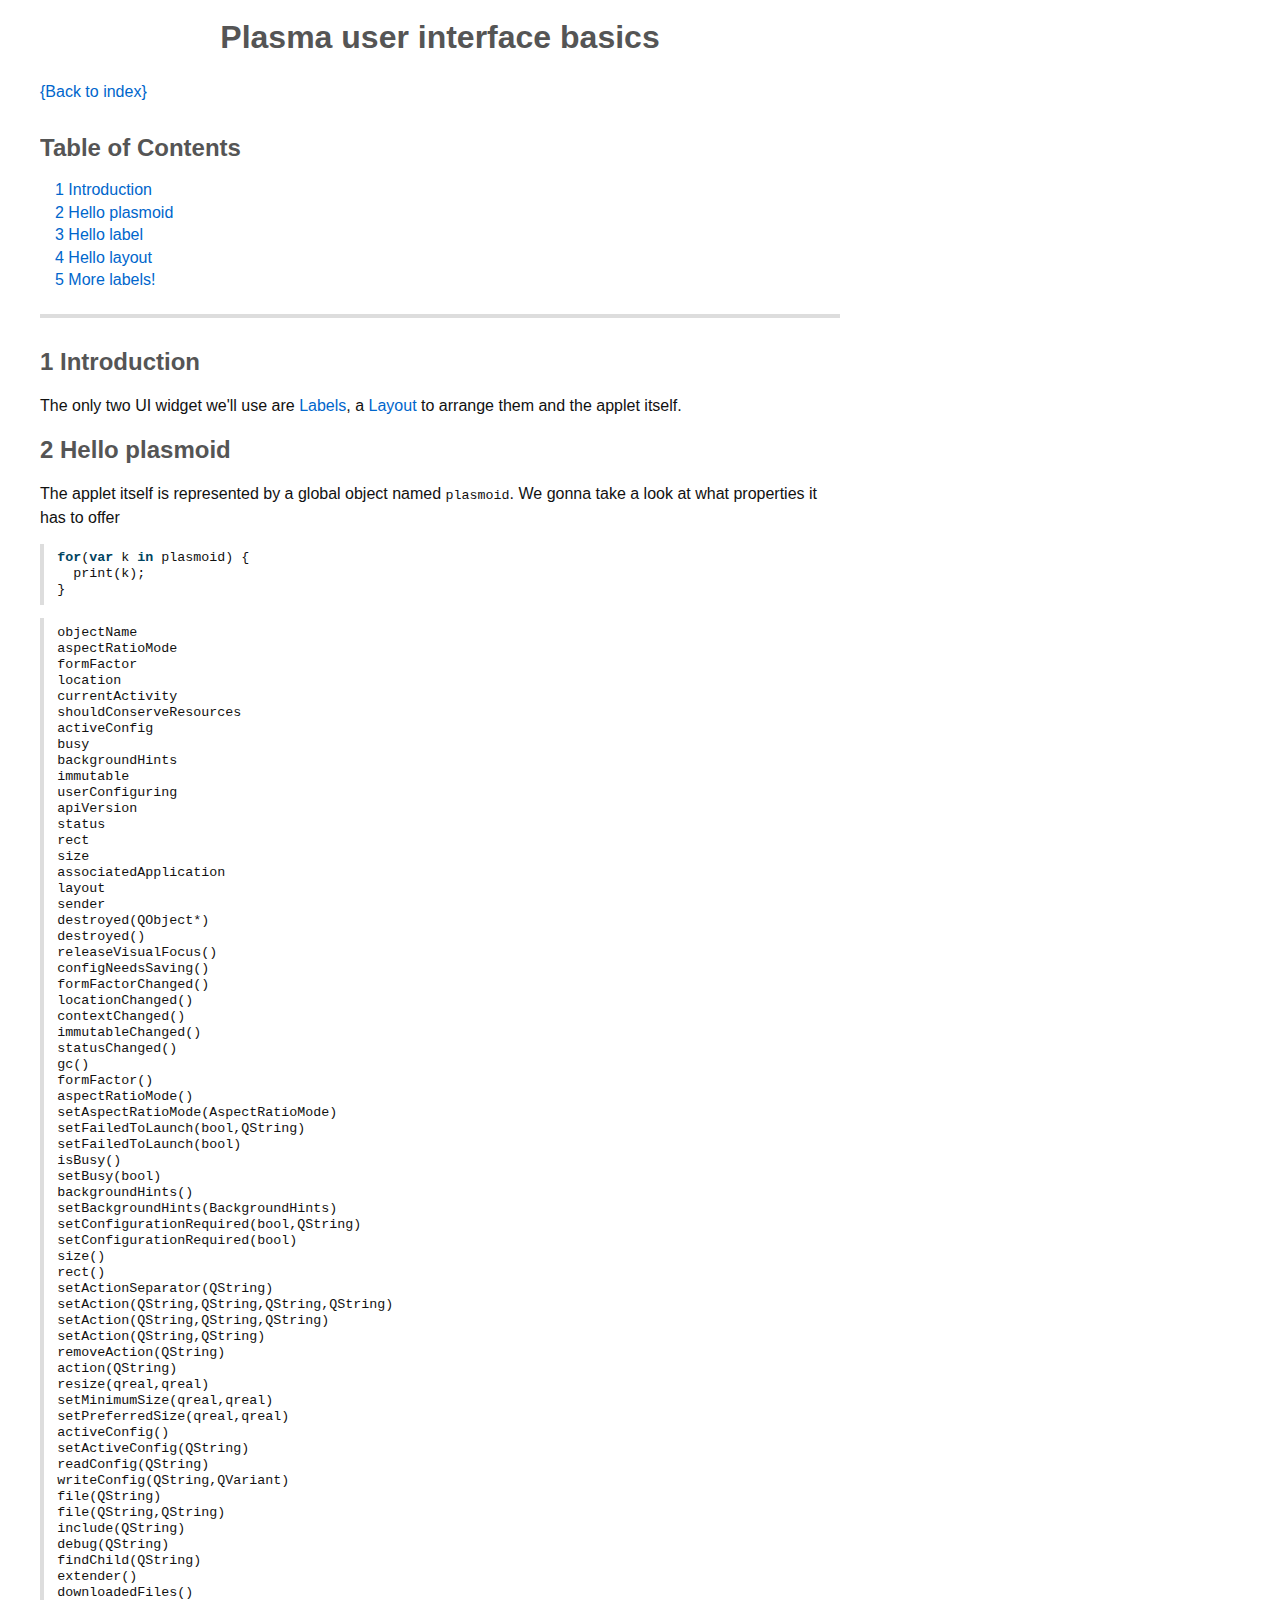
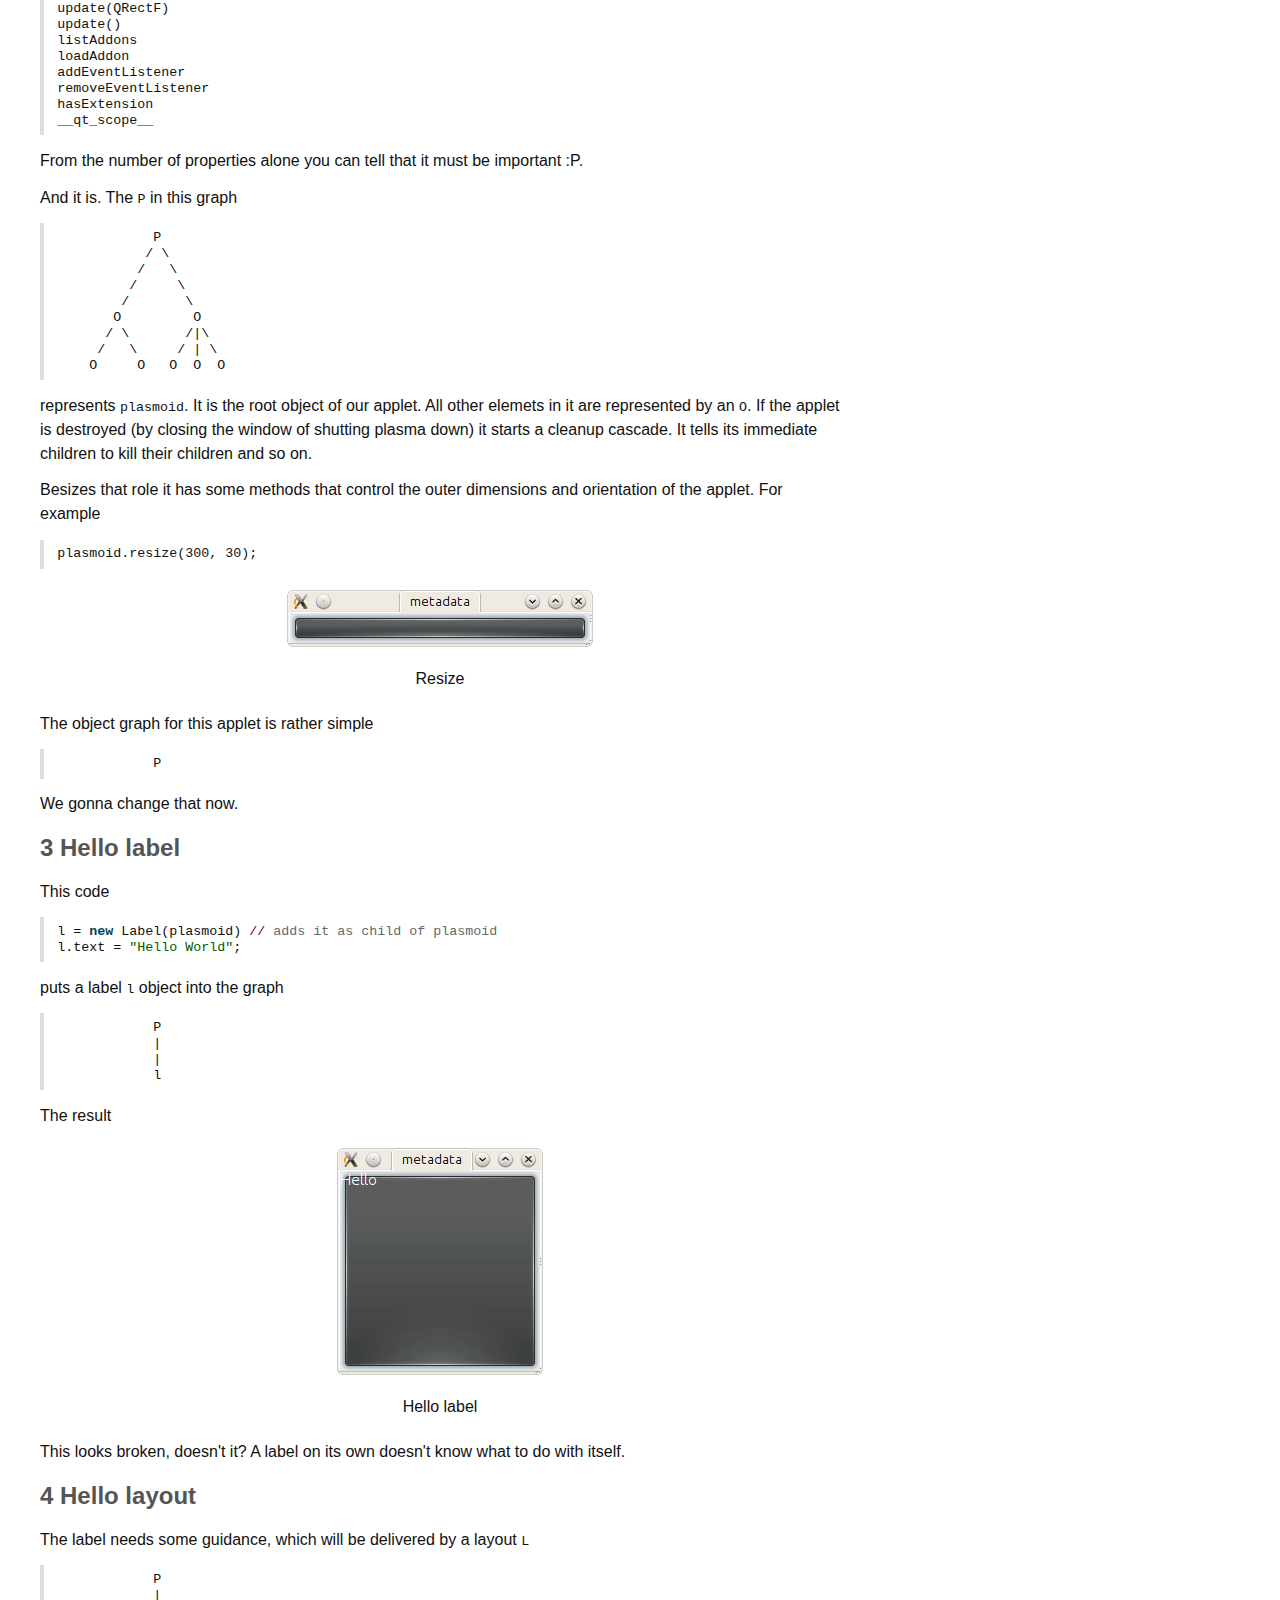
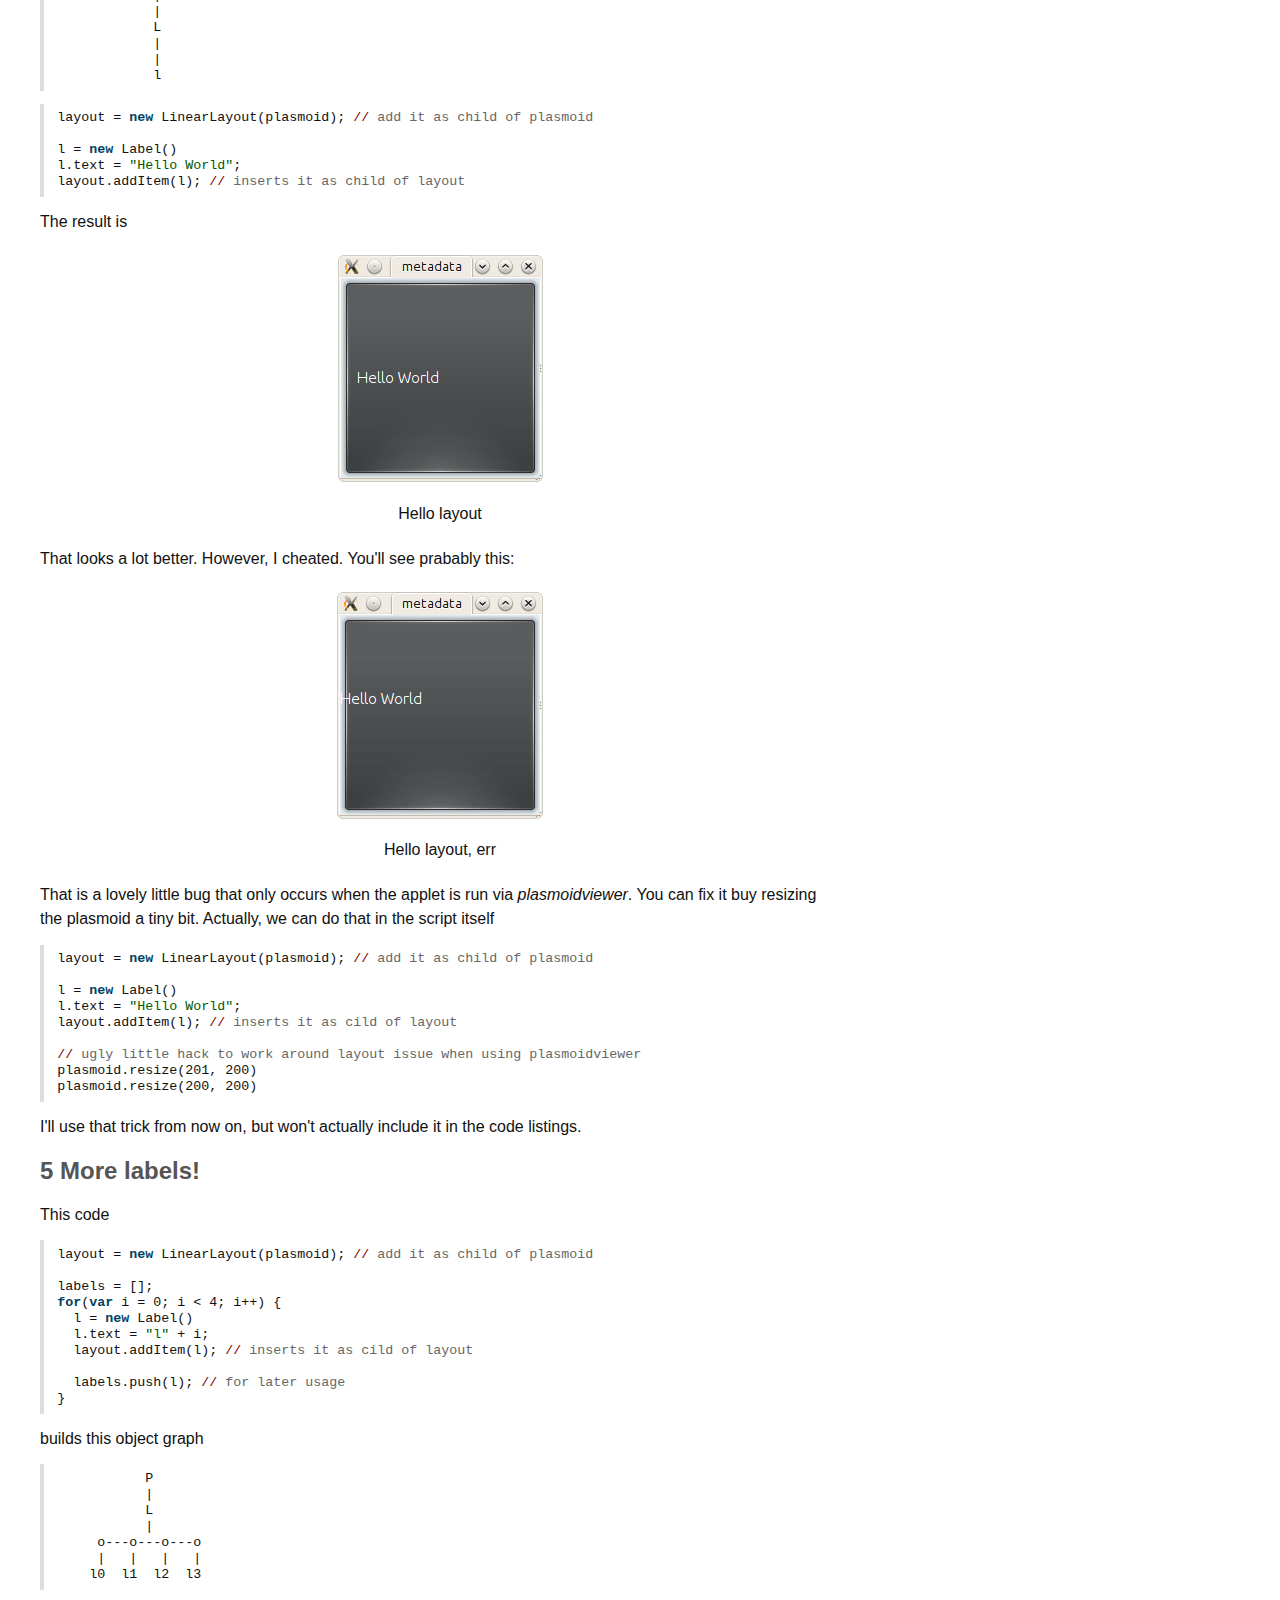
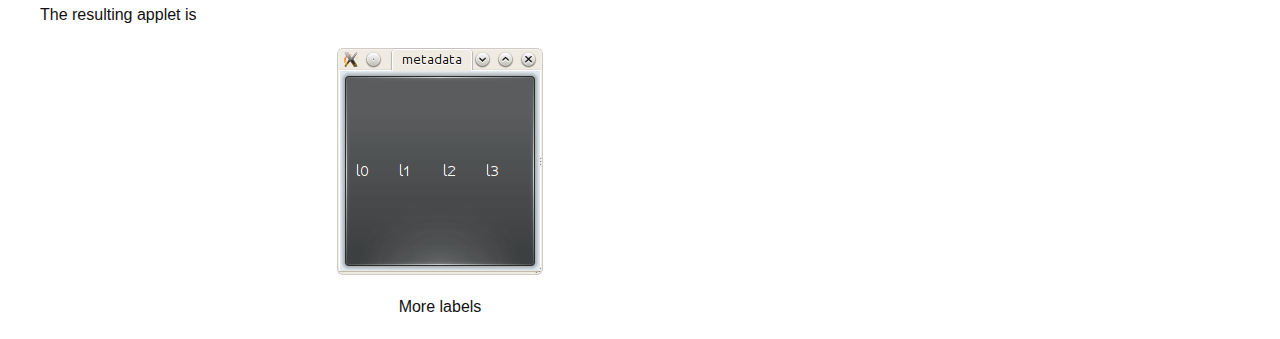
<file: ui-basics.html>
<?xml version="1.0" encoding="iso-8859-1"?>
<!DOCTYPE html PUBLIC "-//W3C//DTD XHTML 1.0 Strict//EN"
               "http://www.w3.org/TR/xhtml1/DTD/xhtml1-strict.dtd">
<html xmlns="http://www.w3.org/1999/xhtml" lang="en" xml:lang="en">
<head>
<title>Plasma user interface basics</title>
<meta http-equiv="Content-Type" content="text/html;charset=iso-8859-1"/>
<meta name="title" content="Plasma user interface basics"/>
<meta name="generator" content="Org-mode"/>
<meta name="generated" content="2012-02-22 22:21:34 CET"/>
<meta name="author" content="Maik Beckmann &amp;lt;beckmann.maik@googlemail.com&amp;gt;"/>
<meta name="description" content=""/>
<meta name="keywords" content=""/>
<style type="text/css">
 <!--/*--><![CDATA[/*><!--*/
  html { font-family: Times, serif; font-size: 12pt; }
  .title  { text-align: center; }
  .todo   { color: red; }
  .done   { color: green; }
  .tag    { background-color: #add8e6; font-weight:normal }
  .target { }
  .timestamp { color: #bebebe; }
  .timestamp-kwd { color: #5f9ea0; }
  .right  {margin-left:auto; margin-right:0px;  text-align:right;}
  .left   {margin-left:0px;  margin-right:auto; text-align:left;}
  .center {margin-left:auto; margin-right:auto; text-align:center;}
  p.verse { margin-left: 3% }
  pre {
	border: 1pt solid #AEBDCC;
	background-color: #F3F5F7;
	padding: 5pt;
	font-family: courier, monospace;
        font-size: 90%;
        overflow:auto;
  }
  table { border-collapse: collapse; }
  td, th { vertical-align: top;  }
  th.right  { text-align:center;  }
  th.left   { text-align:center;   }
  th.center { text-align:center; }
  td.right  { text-align:right;  }
  td.left   { text-align:left;   }
  td.center { text-align:center; }
  dt { font-weight: bold; }
  div.figure { padding: 0.5em; }
  div.figure p { text-align: center; }
  div.inlinetask {
    padding:10px;
    border:2px solid gray;
    margin:10px;
    background: #ffffcc;
  }
  textarea { overflow-x: auto; }
  .linenr { font-size:smaller }
  .code-highlighted {background-color:#ffff00;}
  .org-info-js_info-navigation { border-style:none; }
  #org-info-js_console-label { font-size:10px; font-weight:bold;
                               white-space:nowrap; }
  .org-info-js_search-highlight {background-color:#ffff00; color:#000000;
                                 font-weight:bold; }
  /*]]>*/-->
</style>
<link rel="stylesheet" type="text/css" href="org-mode.css"/>
<script type="text/javascript">
<!--/*--><![CDATA[/*><!--*/
 function CodeHighlightOn(elem, id)
 {
   var target = document.getElementById(id);
   if(null != target) {
     elem.cacheClassElem = elem.className;
     elem.cacheClassTarget = target.className;
     target.className = "code-highlighted";
     elem.className   = "code-highlighted";
   }
 }
 function CodeHighlightOff(elem, id)
 {
   var target = document.getElementById(id);
   if(elem.cacheClassElem)
     elem.className = elem.cacheClassElem;
   if(elem.cacheClassTarget)
     target.className = elem.cacheClassTarget;
 }
/*]]>*///-->
</script>

</head>
<body>

<div id="preamble">

</div>

<div id="content">
<h1 class="title">Plasma user interface basics</h1>

<p><a href="index.html">{Back to index}</a>
</p>

<div id="table-of-contents">
<h2>Table of Contents</h2>
<div id="text-table-of-contents">
<ul>
<li><a href="#sec-1">1 Introduction</a></li>
<li><a href="#sec-2">2 Hello plasmoid</a></li>
<li><a href="#sec-3">3 Hello label</a></li>
<li><a href="#sec-4">4 Hello layout</a></li>
<li><a href="#sec-5">5 More labels!</a></li>
</ul>
</div>
</div>

<div id="outline-container-1" class="outline-2">
<h2 id="sec-1"><span class="section-number-2">1</span> Introduction</h2>
<div class="outline-text-2" id="text-1">

<p>The only two UI widget we'll use are <a href="http://techbase.kde.org/Development/Tutorials/Plasma/JavaScript/API-UIElements#Label">Labels</a>, a <a href="http://techbase.kde.org/Development/Tutorials/Plasma/JavaScript/API-UIElements#LinearLayout">Layout</a> to arrange them and the
applet itself.
</p>
</div>

</div>

<div id="outline-container-2" class="outline-2">
<h2 id="sec-2"><span class="section-number-2">2</span> Hello plasmoid</h2>
<div class="outline-text-2" id="text-2">

<p>The applet itself is represented by a global object named <code>plasmoid</code>.  We gonna
take a look at what properties it has to offer
</p>


<pre class="src src-js"><span class="org-keyword">for</span>(<span class="org-keyword">var</span> <span class="org-variable-name">k</span> <span class="org-keyword">in</span> plasmoid) {
  print(k);
}
</pre>

<pre class="example">
objectName
aspectRatioMode
formFactor
location
currentActivity
shouldConserveResources
activeConfig
busy
backgroundHints
immutable
userConfiguring
apiVersion
status
rect
size
associatedApplication
layout
sender
destroyed(QObject*)
destroyed()
releaseVisualFocus()
configNeedsSaving()
formFactorChanged()
locationChanged()
contextChanged()
immutableChanged()
statusChanged()
gc()
formFactor()
aspectRatioMode()
setAspectRatioMode(AspectRatioMode)
setFailedToLaunch(bool,QString)
setFailedToLaunch(bool)
isBusy()
setBusy(bool)
backgroundHints()
setBackgroundHints(BackgroundHints)
setConfigurationRequired(bool,QString)
setConfigurationRequired(bool)
size()
rect()
setActionSeparator(QString)
setAction(QString,QString,QString,QString)
setAction(QString,QString,QString)
setAction(QString,QString)
removeAction(QString)
action(QString)
resize(qreal,qreal)
setMinimumSize(qreal,qreal)
setPreferredSize(qreal,qreal)
activeConfig()
setActiveConfig(QString)
readConfig(QString)
writeConfig(QString,QVariant)
file(QString)
file(QString,QString)
include(QString)
debug(QString)
findChild(QString)
extender()
downloadedFiles()
update(QRectF)
update()
listAddons
loadAddon
addEventListener
removeEventListener
hasExtension
__qt_scope__
</pre>

<p>From the number of properties alone you can tell that it must be important :P.
</p>
<p>
And it is.  The <code>P</code> in this graph
</p><pre class="example">
            P
           / \
          /   \
         /     \
        /       \
       O         O
      / \       /|\
     /   \     / | \
    O     O   O  O  O
</pre>

<p>represents <code>plasmoid</code>.  It is the root object of our applet.  All other elemets
in it are represented by an <code>O</code>.  If the applet is destroyed (by closing the
window of shutting plasma down) it starts a cleanup cascade.  It tells its
immediate children to kill their children and so on.
</p>
<p>
Besizes that role it has some methods that control the outer dimensions and
orientation of the applet.  For example
</p>


<pre class="src src-js">plasmoid.resize(300, 30);
</pre>


<div class="figure">
<p><img src="images/resize.png"  alt="images/resize.png" /></p>
<p>Resize</p>
</div>
<p>
The object graph for this applet is rather simple
</p><pre class="example">
            P
</pre>

<p>We gonna change that now.
</p>
</div>

</div>

<div id="outline-container-3" class="outline-2">
<h2 id="sec-3"><span class="section-number-2">3</span> Hello label</h2>
<div class="outline-text-2" id="text-3">

<p>This code
</p>


<pre class="src src-js">l = <span class="org-keyword">new</span> <span class="org-type">Label</span>(plasmoid) <span class="org-comment-delimiter">// </span><span class="org-comment">adds it as child of plasmoid</span>
l.text = <span class="org-string">"Hello World"</span>;
</pre>

<p>
puts a label <code>l</code> object into the graph
</p><pre class="example">
            P
            |
            |
            l
</pre>


<p>
The result
</p>
<div class="figure">
<p><img src="images/hello_label.png"  alt="images/hello_label.png" /></p>
<p>Hello label</p>
</div>
<p>
This looks broken, doesn't it?  A label on its own doesn't know what to do with
itself.
</p>
</div>

</div>

<div id="outline-container-4" class="outline-2">
<h2 id="sec-4"><span class="section-number-2">4</span> Hello layout</h2>
<div class="outline-text-2" id="text-4">

<p>The label needs some guidance, which will be delivered by a layout <code>L</code>
</p><pre class="example">
            P
            |
            |
            L
            |
            |
            l
</pre>




<pre class="src src-js">layout = <span class="org-keyword">new</span> <span class="org-type">LinearLayout</span>(plasmoid); <span class="org-comment-delimiter">// </span><span class="org-comment">add it as child of plasmoid</span>

l = <span class="org-keyword">new</span> <span class="org-type">Label</span>()
l.text = <span class="org-string">"Hello World"</span>;
layout.addItem(l); <span class="org-comment-delimiter">// </span><span class="org-comment">inserts it as child of layout</span>
</pre>

<p>
The result is
</p>
<div class="figure">
<p><img src="images/hello_layout.png"  alt="images/hello_layout.png" /></p>
<p>Hello layout</p>
</div>
<p>
That looks a lot better.  However, I cheated.  You'll see prabably this:
</p>
<div class="figure">
<p><img src="images/hello_layout_err.png"  alt="images/hello_layout_err.png" /></p>
<p>Hello layout, err</p>
</div>
<p>
That is a lovely little bug that only occurs when the applet is run via
<i>plasmoidviewer</i>.  You can fix it buy resizing the plasmoid a tiny bit.
Actually, we can do that in the script itself
</p>


<pre class="src src-js">layout = <span class="org-keyword">new</span> <span class="org-type">LinearLayout</span>(plasmoid); <span class="org-comment-delimiter">// </span><span class="org-comment">add it as child of plasmoid</span>

l = <span class="org-keyword">new</span> <span class="org-type">Label</span>()
l.text = <span class="org-string">"Hello World"</span>;
layout.addItem(l); <span class="org-comment-delimiter">// </span><span class="org-comment">inserts it as cild of layout</span>

<span class="org-comment-delimiter">// </span><span class="org-comment">ugly little hack to work around layout issue when using plasmoidviewer</span>
plasmoid.resize(201, 200)
plasmoid.resize(200, 200)
</pre>

<p>
I'll use that trick from now on, but won't actually include it in the code
listings.
</p>
</div>

</div>

<div id="outline-container-5" class="outline-2">
<h2 id="sec-5"><span class="section-number-2">5</span> More labels!</h2>
<div class="outline-text-2" id="text-5">

<p>This code
</p>


<pre class="src src-js">layout = <span class="org-keyword">new</span> <span class="org-type">LinearLayout</span>(plasmoid); <span class="org-comment-delimiter">// </span><span class="org-comment">add it as child of plasmoid</span>

labels = [];
<span class="org-keyword">for</span>(<span class="org-keyword">var</span> <span class="org-variable-name">i</span> = 0; i &lt; 4; i++) {
  l = <span class="org-keyword">new</span> <span class="org-type">Label</span>()
  l.text = <span class="org-string">"l"</span> + i;
  layout.addItem(l); <span class="org-comment-delimiter">// </span><span class="org-comment">inserts it as cild of layout</span>

  labels.push(l); <span class="org-comment-delimiter">// </span><span class="org-comment">for later usage</span>
}
</pre>

<p>
builds this object graph
</p><pre class="example">
           P
           |
           L
           |
     o---o---o---o
     |   |   |   |
    l0  l1  l2  l3
</pre>

<p>The resulting applet is
</p>
<div class="figure">
<p><img src="images/more_labels.png"  alt="images/more_labels.png" /></p>
<p>More labels</p>
</div>
</div>
</div>
</div>

</body>
</html>
</file>
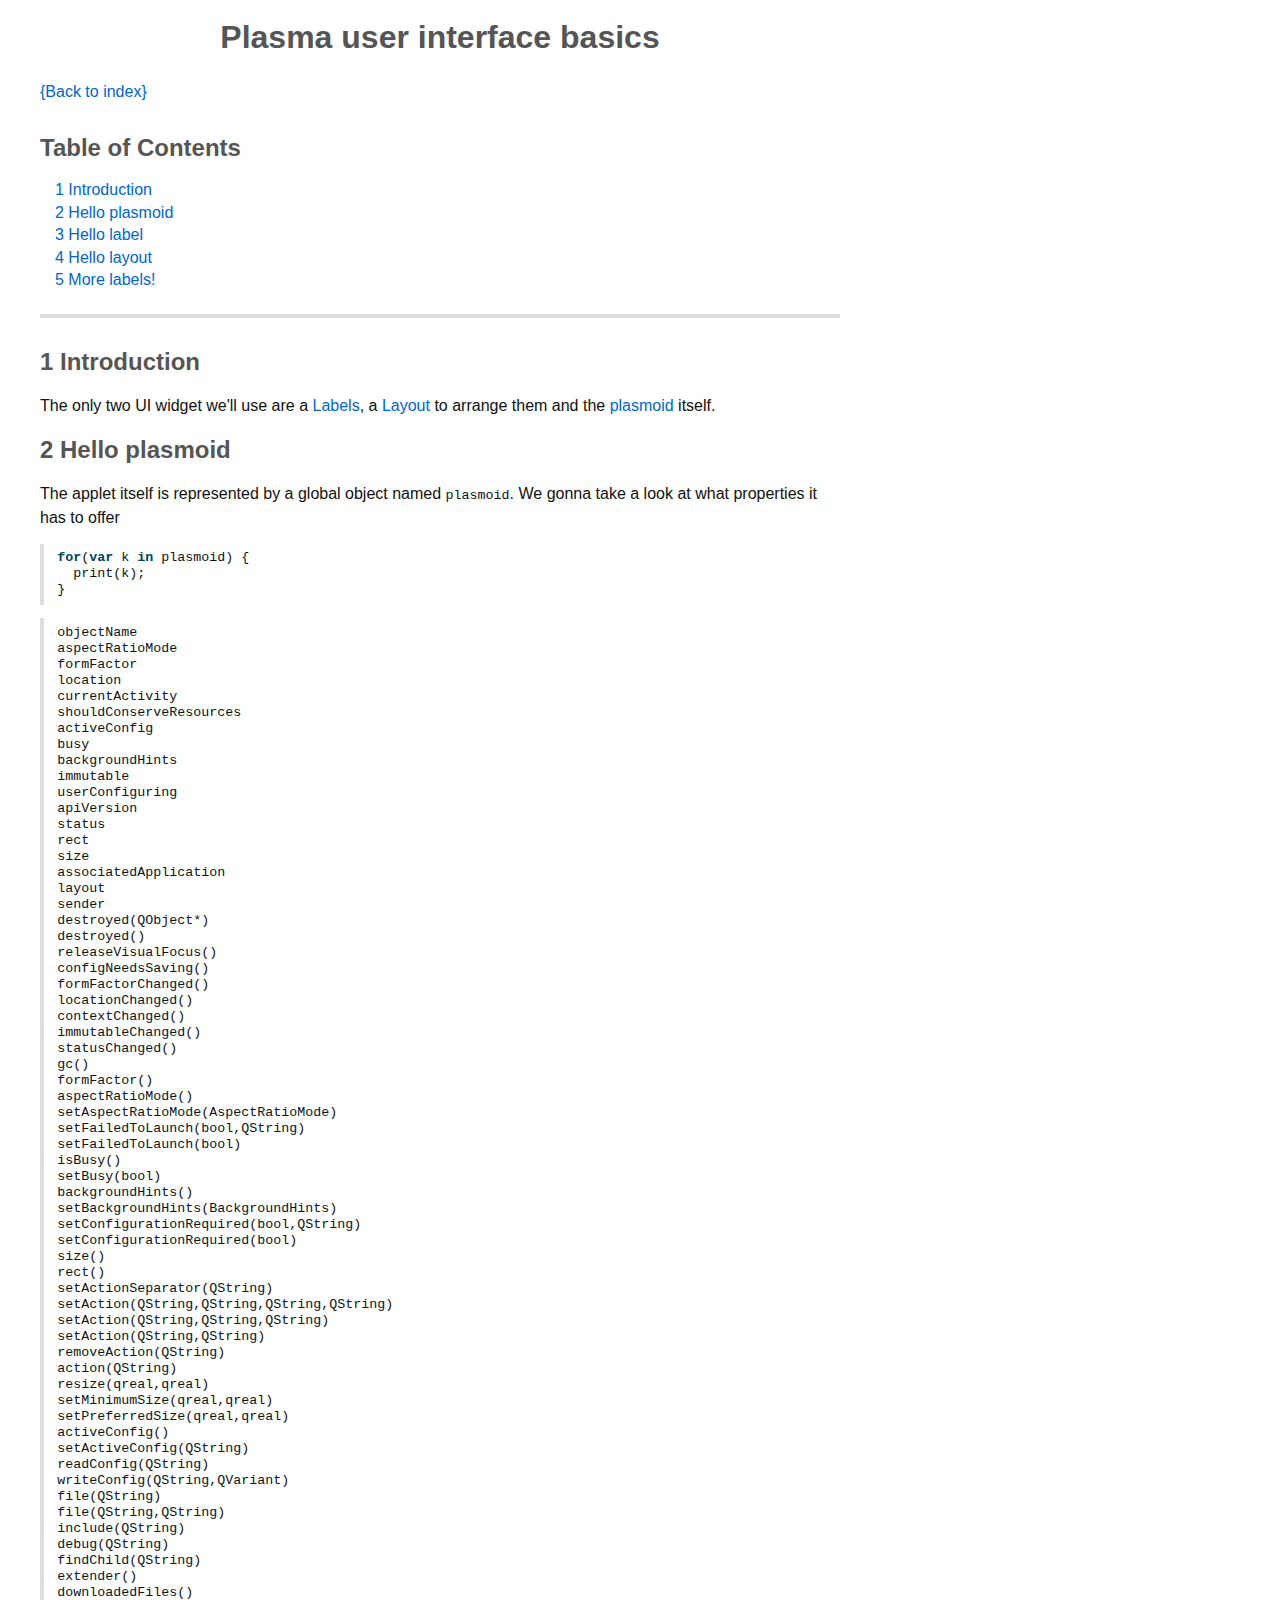
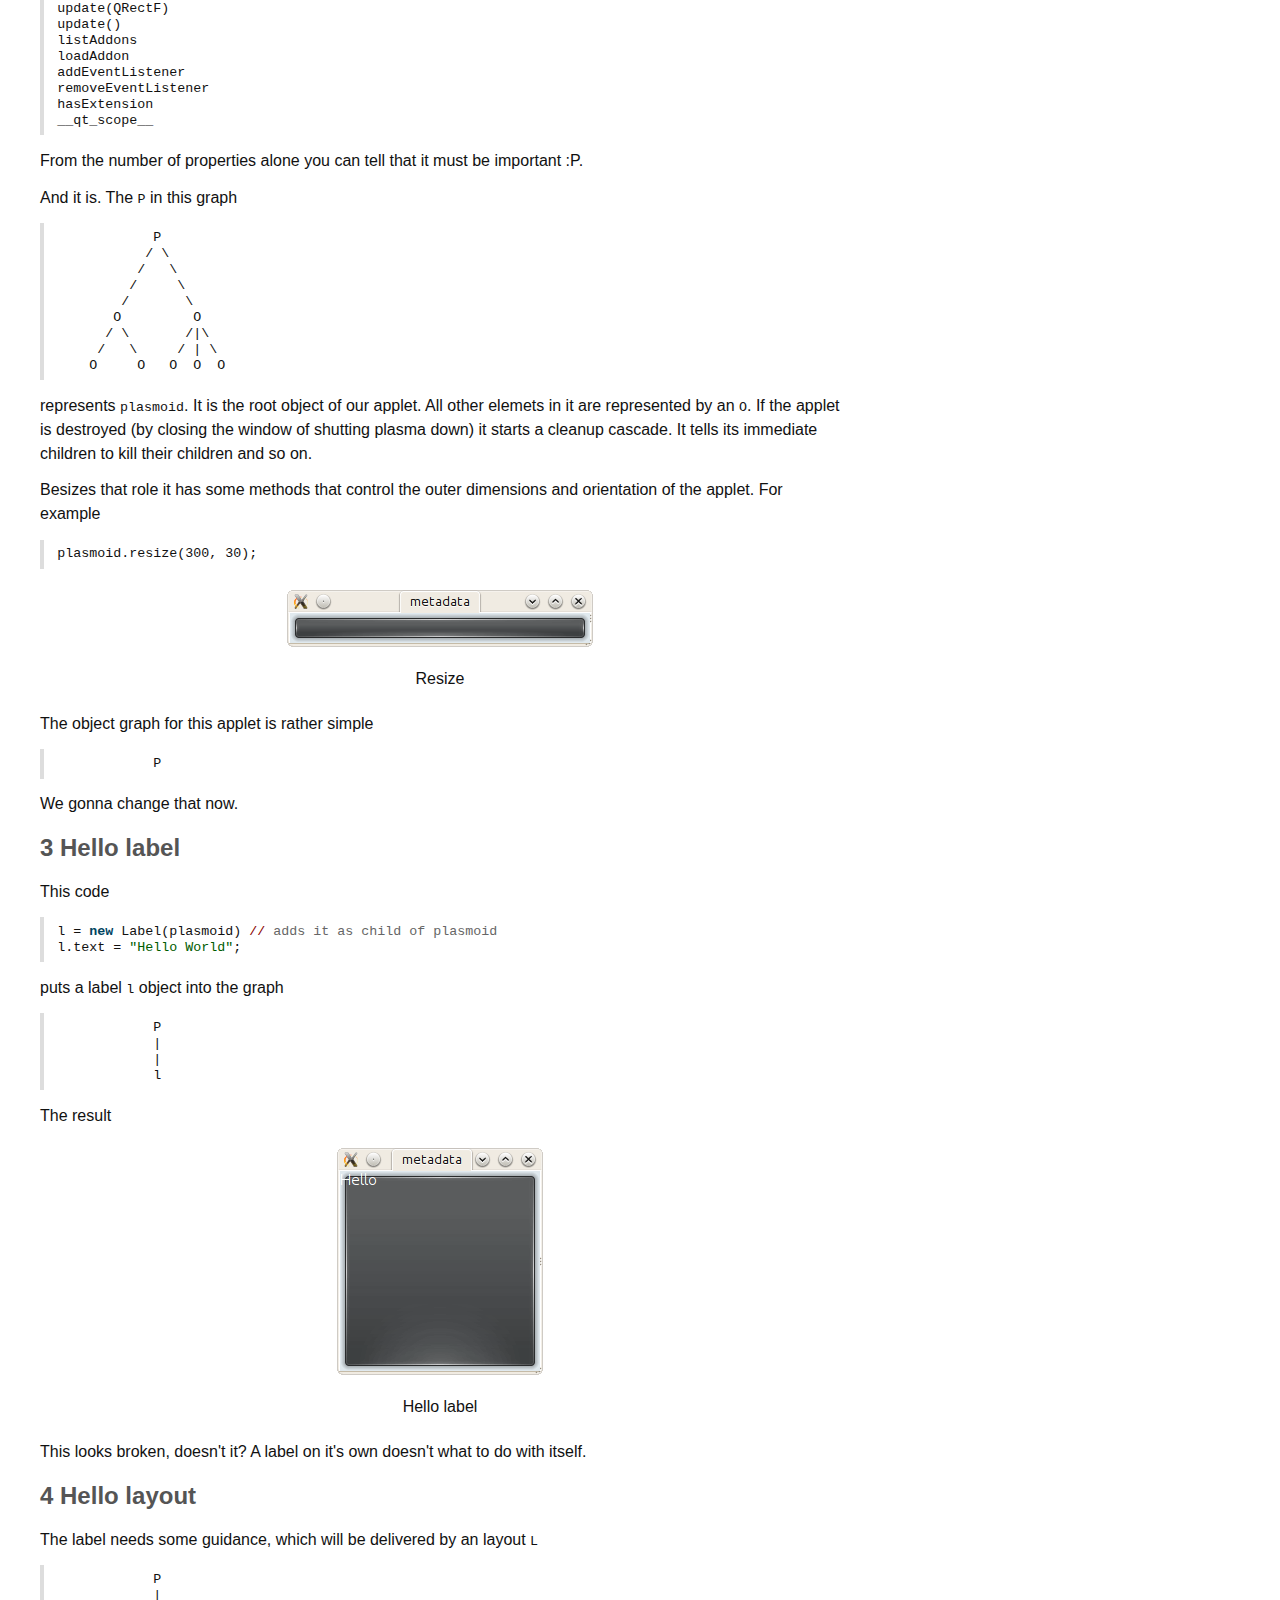
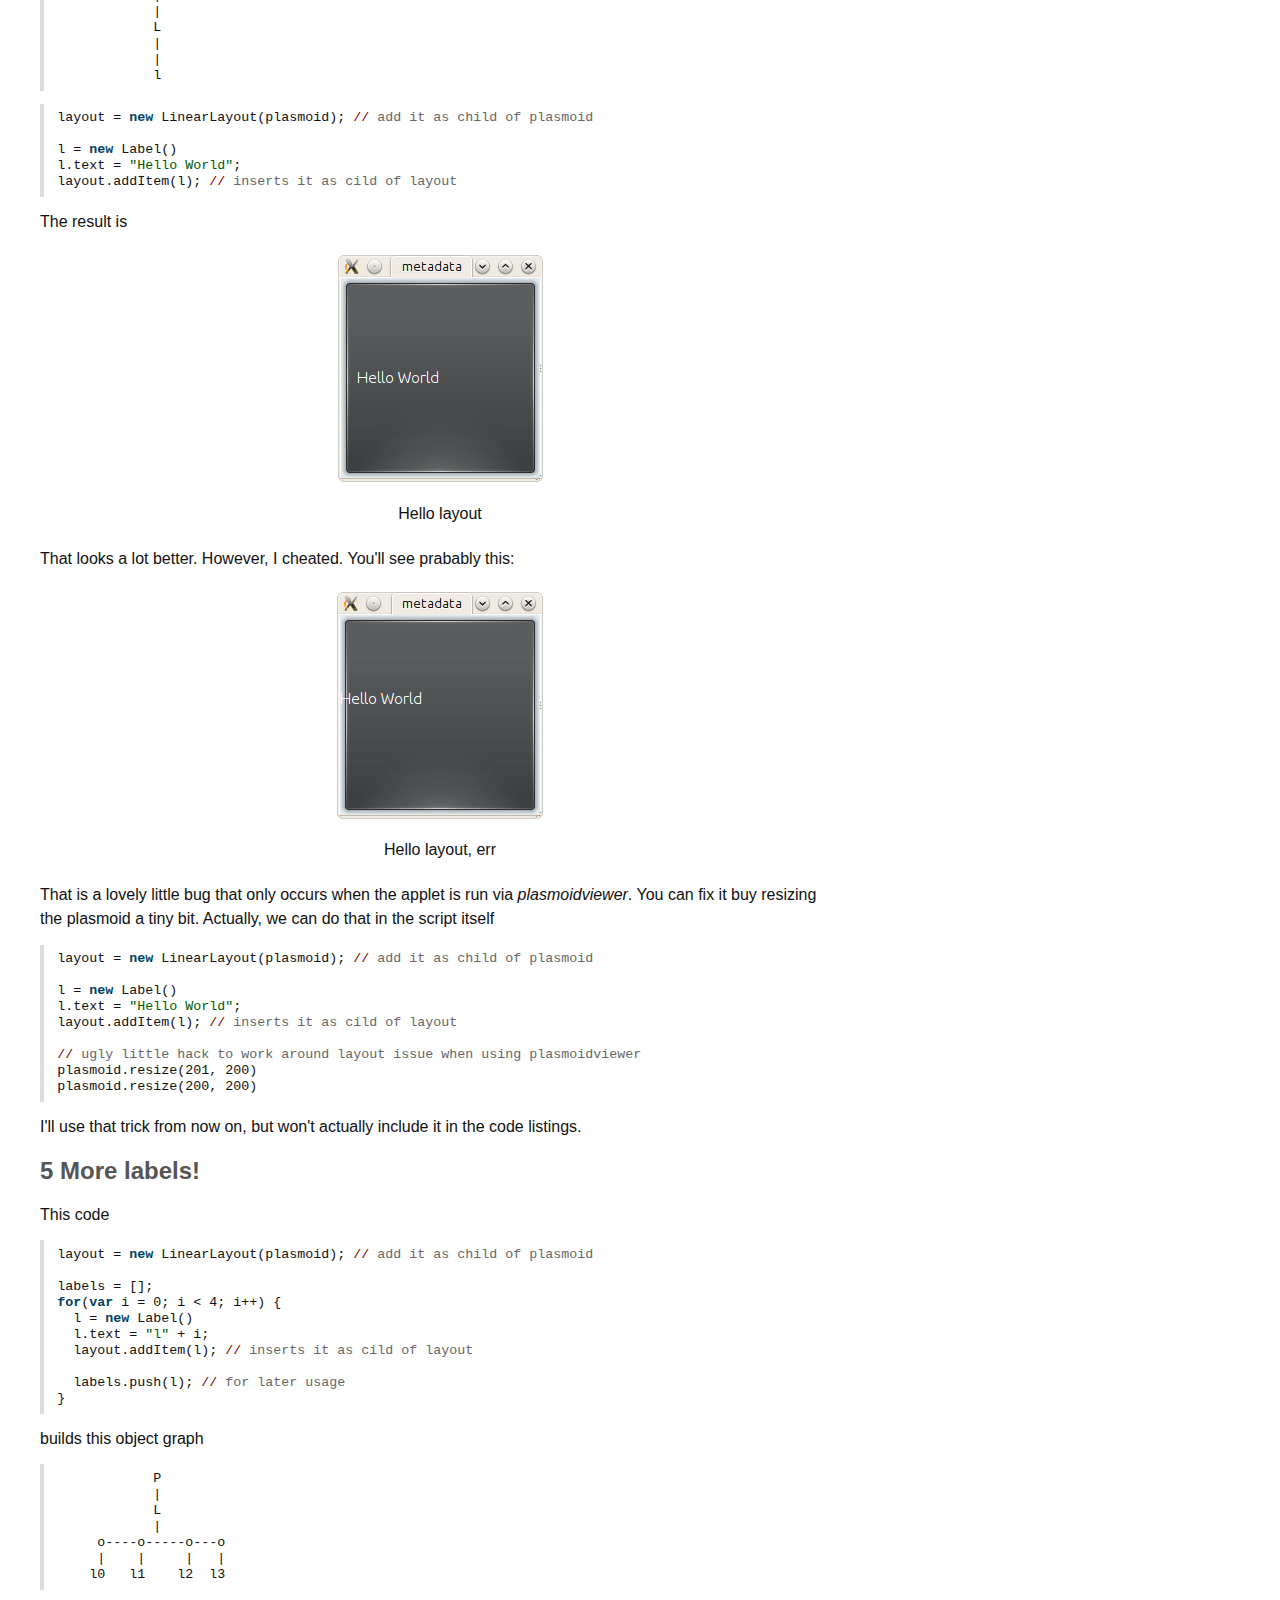
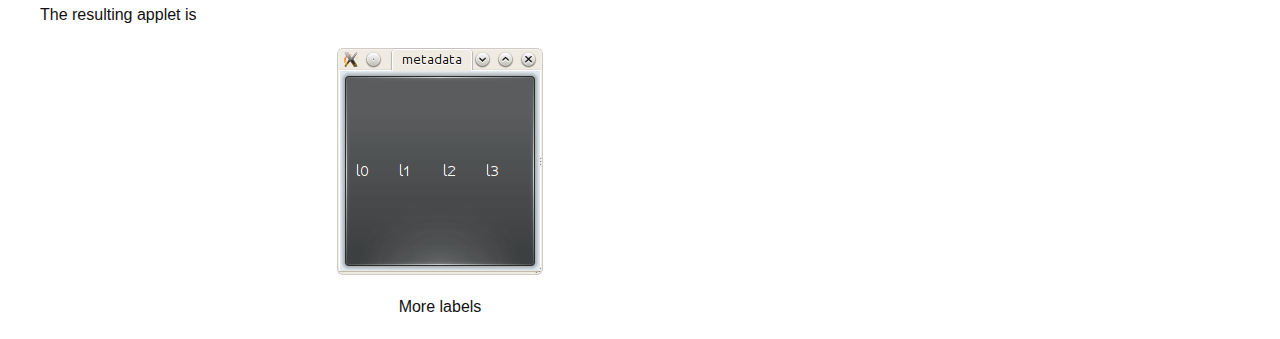
<file: UI.html>
<?xml version="1.0" encoding="iso-8859-1"?>
<!DOCTYPE html PUBLIC "-//W3C//DTD XHTML 1.0 Strict//EN"
               "http://www.w3.org/TR/xhtml1/DTD/xhtml1-strict.dtd">
<html xmlns="http://www.w3.org/1999/xhtml" lang="en" xml:lang="en">
<head>
<title>Plasma user interface basics</title>
<meta http-equiv="Content-Type" content="text/html;charset=iso-8859-1"/>
<meta name="title" content="Plasma user interface basics"/>
<meta name="generator" content="Org-mode"/>
<meta name="generated" content="2012-02-15 16:20:42 CET"/>
<meta name="author" content="Maik Beckmann &amp;lt;beckmann.maik@googlemail.com&amp;gt;"/>
<meta name="description" content=""/>
<meta name="keywords" content=""/>
<style type="text/css">
 <!--/*--><![CDATA[/*><!--*/
  html { font-family: Times, serif; font-size: 12pt; }
  .title  { text-align: center; }
  .todo   { color: red; }
  .done   { color: green; }
  .tag    { background-color: #add8e6; font-weight:normal }
  .target { }
  .timestamp { color: #bebebe; }
  .timestamp-kwd { color: #5f9ea0; }
  .right  {margin-left:auto; margin-right:0px;  text-align:right;}
  .left   {margin-left:0px;  margin-right:auto; text-align:left;}
  .center {margin-left:auto; margin-right:auto; text-align:center;}
  p.verse { margin-left: 3% }
  pre {
	border: 1pt solid #AEBDCC;
	background-color: #F3F5F7;
	padding: 5pt;
	font-family: courier, monospace;
        font-size: 90%;
        overflow:auto;
  }
  table { border-collapse: collapse; }
  td, th { vertical-align: top;  }
  th.right  { text-align:center;  }
  th.left   { text-align:center;   }
  th.center { text-align:center; }
  td.right  { text-align:right;  }
  td.left   { text-align:left;   }
  td.center { text-align:center; }
  dt { font-weight: bold; }
  div.figure { padding: 0.5em; }
  div.figure p { text-align: center; }
  div.inlinetask {
    padding:10px;
    border:2px solid gray;
    margin:10px;
    background: #ffffcc;
  }
  textarea { overflow-x: auto; }
  .linenr { font-size:smaller }
  .code-highlighted {background-color:#ffff00;}
  .org-info-js_info-navigation { border-style:none; }
  #org-info-js_console-label { font-size:10px; font-weight:bold;
                               white-space:nowrap; }
  .org-info-js_search-highlight {background-color:#ffff00; color:#000000;
                                 font-weight:bold; }
  /*]]>*/-->
</style>
<link rel="stylesheet" type="text/css" href="org-mode.css"/>
<script type="text/javascript">
<!--/*--><![CDATA[/*><!--*/
 function CodeHighlightOn(elem, id)
 {
   var target = document.getElementById(id);
   if(null != target) {
     elem.cacheClassElem = elem.className;
     elem.cacheClassTarget = target.className;
     target.className = "code-highlighted";
     elem.className   = "code-highlighted";
   }
 }
 function CodeHighlightOff(elem, id)
 {
   var target = document.getElementById(id);
   if(elem.cacheClassElem)
     elem.className = elem.cacheClassElem;
   if(elem.cacheClassTarget)
     target.className = elem.cacheClassTarget;
 }
/*]]>*///-->
</script>

</head>
<body>

<div id="preamble">

</div>

<div id="content">
<h1 class="title">Plasma user interface basics</h1>

<p><a href="index.html">{Back to index}</a>
</p>

<div id="table-of-contents">
<h2>Table of Contents</h2>
<div id="text-table-of-contents">
<ul>
<li><a href="#sec-1">1 Introduction</a></li>
<li><a href="#sec-2">2 Hello plasmoid</a></li>
<li><a href="#sec-3">3 Hello label</a></li>
<li><a href="#sec-4">4 Hello layout</a></li>
<li><a href="#sec-5">5 More labels!</a></li>
</ul>
</div>
</div>

<div id="outline-container-1" class="outline-2">
<h2 id="sec-1"><span class="section-number-2">1</span> Introduction</h2>
<div class="outline-text-2" id="text-1">

<p>The only two UI widget we'll use are a <a href="http://techbase.kde.org/Development/Tutorials/Plasma/JavaScript/API-UIElements#Label">Labels</a>, a <a href="http://techbase.kde.org/Development/Tutorials/Plasma/JavaScript/API-UIElements#LinearLayout">Layout</a> to arrange them and the
<a href="http://techbase.kde.org/Development/Tutorials/Plasma/JavaScript/API-PlasmoidObject">plasmoid</a> itself.
</p>
</div>

</div>

<div id="outline-container-2" class="outline-2">
<h2 id="sec-2"><span class="section-number-2">2</span> Hello plasmoid</h2>
<div class="outline-text-2" id="text-2">

<p>The applet itself is represented by a global object named <code>plasmoid</code>.  We gonna
take a look at what properties it has to offer
</p>


<pre class="src src-js"><span class="org-keyword">for</span>(<span class="org-keyword">var</span> <span class="org-variable-name">k</span> <span class="org-keyword">in</span> plasmoid) {
  print(k);
}
</pre>

<pre class="example">
objectName
aspectRatioMode
formFactor
location
currentActivity
shouldConserveResources
activeConfig
busy
backgroundHints
immutable
userConfiguring
apiVersion
status
rect
size
associatedApplication
layout
sender
destroyed(QObject*)
destroyed()
releaseVisualFocus()
configNeedsSaving()
formFactorChanged()
locationChanged()
contextChanged()
immutableChanged()
statusChanged()
gc()
formFactor()
aspectRatioMode()
setAspectRatioMode(AspectRatioMode)
setFailedToLaunch(bool,QString)
setFailedToLaunch(bool)
isBusy()
setBusy(bool)
backgroundHints()
setBackgroundHints(BackgroundHints)
setConfigurationRequired(bool,QString)
setConfigurationRequired(bool)
size()
rect()
setActionSeparator(QString)
setAction(QString,QString,QString,QString)
setAction(QString,QString,QString)
setAction(QString,QString)
removeAction(QString)
action(QString)
resize(qreal,qreal)
setMinimumSize(qreal,qreal)
setPreferredSize(qreal,qreal)
activeConfig()
setActiveConfig(QString)
readConfig(QString)
writeConfig(QString,QVariant)
file(QString)
file(QString,QString)
include(QString)
debug(QString)
findChild(QString)
extender()
downloadedFiles()
update(QRectF)
update()
listAddons
loadAddon
addEventListener
removeEventListener
hasExtension
__qt_scope__
</pre>

<p>From the number of properties alone you can tell that it must be important :P.
</p>
<p>
And it is.  The <code>P</code> in this graph
</p><pre class="example">
            P
           / \
          /   \
         /     \
        /       \
       O         O
      / \       /|\
     /   \     / | \
    O     O   O  O  O
</pre>

<p>represents <code>plasmoid</code>.  It is the root object of our applet.  All other elemets
in it are represented by an <code>O</code>.  If the applet is destroyed (by closing the
window of shutting plasma down) it starts a cleanup cascade.  It tells its
immediate children to kill their children and so on.
</p>
<p>
Besizes that role it has some methods that control the outer dimensions and
orientation of the applet.  For example
</p>


<pre class="src src-js">plasmoid.resize(300, 30);
</pre>


<div class="figure">
<p><img src="images/resize.png"  alt="images/resize.png" /></p>
<p>Resize</p>
</div>
<p>
The object graph for this applet is rather simple
</p><pre class="example">
            P
</pre>

<p>We gonna change that now.
</p>
</div>

</div>

<div id="outline-container-3" class="outline-2">
<h2 id="sec-3"><span class="section-number-2">3</span> Hello label</h2>
<div class="outline-text-2" id="text-3">

<p>This code
</p>


<pre class="src src-js">l = <span class="org-keyword">new</span> <span class="org-type">Label</span>(plasmoid) <span class="org-comment-delimiter">// </span><span class="org-comment">adds it as child of plasmoid</span>
l.text = <span class="org-string">"Hello World"</span>;
</pre>

<p>
puts a label <code>l</code> object into the graph
</p><pre class="example">
            P
            |
            |
            l
</pre>


<p>
The result
</p>
<div class="figure">
<p><img src="images/hello_label.png"  alt="images/hello_label.png" /></p>
<p>Hello label</p>
</div>
<p>
This looks broken, doesn't it?  A label on it's own doesn't what to do with
itself.
</p>
</div>

</div>

<div id="outline-container-4" class="outline-2">
<h2 id="sec-4"><span class="section-number-2">4</span> Hello layout</h2>
<div class="outline-text-2" id="text-4">

<p>The label needs some guidance, which will be delivered by an layout <code>L</code>
</p><pre class="example">
            P
            |
            |
            L
            |
            |
            l
</pre>




<pre class="src src-js">layout = <span class="org-keyword">new</span> <span class="org-type">LinearLayout</span>(plasmoid); <span class="org-comment-delimiter">// </span><span class="org-comment">add it as child of plasmoid</span>

l = <span class="org-keyword">new</span> <span class="org-type">Label</span>()
l.text = <span class="org-string">"Hello World"</span>;
layout.addItem(l); <span class="org-comment-delimiter">// </span><span class="org-comment">inserts it as cild of layout</span>
</pre>

<p>
The result is
</p>
<div class="figure">
<p><img src="images/hello_layout.png"  alt="images/hello_layout.png" /></p>
<p>Hello layout</p>
</div>
<p>
That looks a lot better.  However, I cheated.  You'll see prabably this:
</p>
<div class="figure">
<p><img src="images/hello_layout_err.png"  alt="images/hello_layout_err.png" /></p>
<p>Hello layout, err</p>
</div>
<p>
That is a lovely little bug that only occurs when the applet is run via
<i>plasmoidviewer</i>.  You can fix it buy resizing the plasmoid a tiny bit.
Actually, we can do that in the script itself
</p>


<pre class="src src-js">layout = <span class="org-keyword">new</span> <span class="org-type">LinearLayout</span>(plasmoid); <span class="org-comment-delimiter">// </span><span class="org-comment">add it as child of plasmoid</span>

l = <span class="org-keyword">new</span> <span class="org-type">Label</span>()
l.text = <span class="org-string">"Hello World"</span>;
layout.addItem(l); <span class="org-comment-delimiter">// </span><span class="org-comment">inserts it as cild of layout</span>

<span class="org-comment-delimiter">// </span><span class="org-comment">ugly little hack to work around layout issue when using plasmoidviewer</span>
plasmoid.resize(201, 200)
plasmoid.resize(200, 200)
</pre>

<p>
I'll use that trick from now on, but won't actually include it in the code
listings.
</p>
</div>

</div>

<div id="outline-container-5" class="outline-2">
<h2 id="sec-5"><span class="section-number-2">5</span> More labels!</h2>
<div class="outline-text-2" id="text-5">

<p>This code
</p>


<pre class="src src-js">layout = <span class="org-keyword">new</span> <span class="org-type">LinearLayout</span>(plasmoid); <span class="org-comment-delimiter">// </span><span class="org-comment">add it as child of plasmoid</span>

labels = [];
<span class="org-keyword">for</span>(<span class="org-keyword">var</span> <span class="org-variable-name">i</span> = 0; i &lt; 4; i++) {
  l = <span class="org-keyword">new</span> <span class="org-type">Label</span>()
  l.text = <span class="org-string">"l"</span> + i;
  layout.addItem(l); <span class="org-comment-delimiter">// </span><span class="org-comment">inserts it as cild of layout</span>

  labels.push(l); <span class="org-comment-delimiter">// </span><span class="org-comment">for later usage</span>
}
</pre>

<p>
builds this object graph
</p><pre class="example">
            P
            |
            L
            |
     o----o-----o---o
     |    |     |   |
    l0   l1    l2  l3
</pre>

<p>The resulting applet is
</p>
<div class="figure">
<p><img src="images/more_labels.png"  alt="images/more_labels.png" /></p>
<p>More labels</p>
</div>
</div>
</div>
</div>

</body>
</html>
</file>
<file: org-mode.css>
@media all
{
    body {
	background: none repeat scroll 0 0 #ffffff;
	direction: ltr;
	overflow-y: scroll;

	font-size: 12pt;
	/*font-size: 100%;*/
	line-height: 1;

	margin: 0;
	padding: 0;

	font-family: sans-serif;
	color: #111;
	unicode-bidi: embed;

    	test-align: center;
    	min-width: 640px;
    }
    h1, h2, h3 { color: #555}
    #content {
	background: none repeat scroll 0 0 #FFFFFF;
    	max-width: 800px;
    	margin-left: 40px;
    	margin-right: auto;
    	test-align: left;
    }

    p {
	line-height: 1.5;
	padding: 0;
	margin: 0;
	margin-bottom: .8em;
    }

    .abstract {
	line-height: 1.4em;
    }

    a {
        color: #0066CC;
        font: inherit;
        background-color: inherit;
        text-decoration: inherit;
    }

    a:hover {
        text-decoration: underline;
    }

    a:visited {
        text-decoration: none;
        color: #743399
    }


    #table-of-contents {
	font-size: 100%;
	line-height: 1.4em;
	overflow: hidden;
	padding-bottom: 1em;
	margin-bottom: 2em;
	border-bottom: 4px solid #ddd
    }

    #table-of-contents ul {
	list-style: none;
	margin: 7px 0px 7px 15px ;
	padding: 0px;
    }

    .title {
	padding-bottom: 7px;
	margin-bottom: 20px;
    }

    code {font-size: 10pt;}

    pre {
    	width: 55em;

	border: none;
	border-left: 4px solid #ddd;

	background: #ffffff;
	font-family: monospace;
	font-size: 10pt;

	padding: none;
	padding-left: 1em;
	padding-right: 1em;

	line-height: 1.2em;
    }

    img {
	border: none;
    }

    .share img {
	opacity: .4;
	-moz-opacity: .4;
	filter: alpha(opacity=40);
    }

    .share img:hover {
	opacity: 1;
	-moz-opacity: 1;
	filter: alpha(opacity=100);
    }


/******************* */
    .org-bold {
        /* bold */
        font-weight: bold;
    }
    .org-bold-italic {
        /* bold-italic */
        font-weight: bold;
        font-style: italic;
    }
    .org-border {
        /* border */
        background-color: #333333
    }
    .org-builtin {
        /* font-lock-builtin-face */
        color: #007020;
    }
    .org-comment {
        /* font-lock-comment-face */
        color: #666;
    }
    .org-comment-delimiter {
        /* font-lock-comment-delimiter-face */
        color: #890000
    }

    .org-constant {
    /* font-lock-constant-face */
        color: #111;
    }

    .org-function-name {
        /* font-lock-function-name-face */
        color: #111;
	font-style: italic;
    }
    .org-italic {
        /* italic */
        font-style: italic;
    }
    .org-keyword {
        /* font-lock-keyword-face */
	color:  #004461;
        font-weight: bold;
    }
    .org-string {
        /* font-lock-string-face */
        color: #005B00;

    }
    .org-type {
        /* font-lock-type-face */
        color:  #111;
    }
    .org-underline {
        /* underline */
        text-decoration: underline;
    }y
    .org-variable-name {
        /* font-lock-variable-name-face */
        color: #111;
        font-style: italic;
    }
    .org-warning {
        /* font-lock-warning-face */
        color: #ff0000;
        font-weight: bold;
    }


} /* END OF @media all */
</file>
